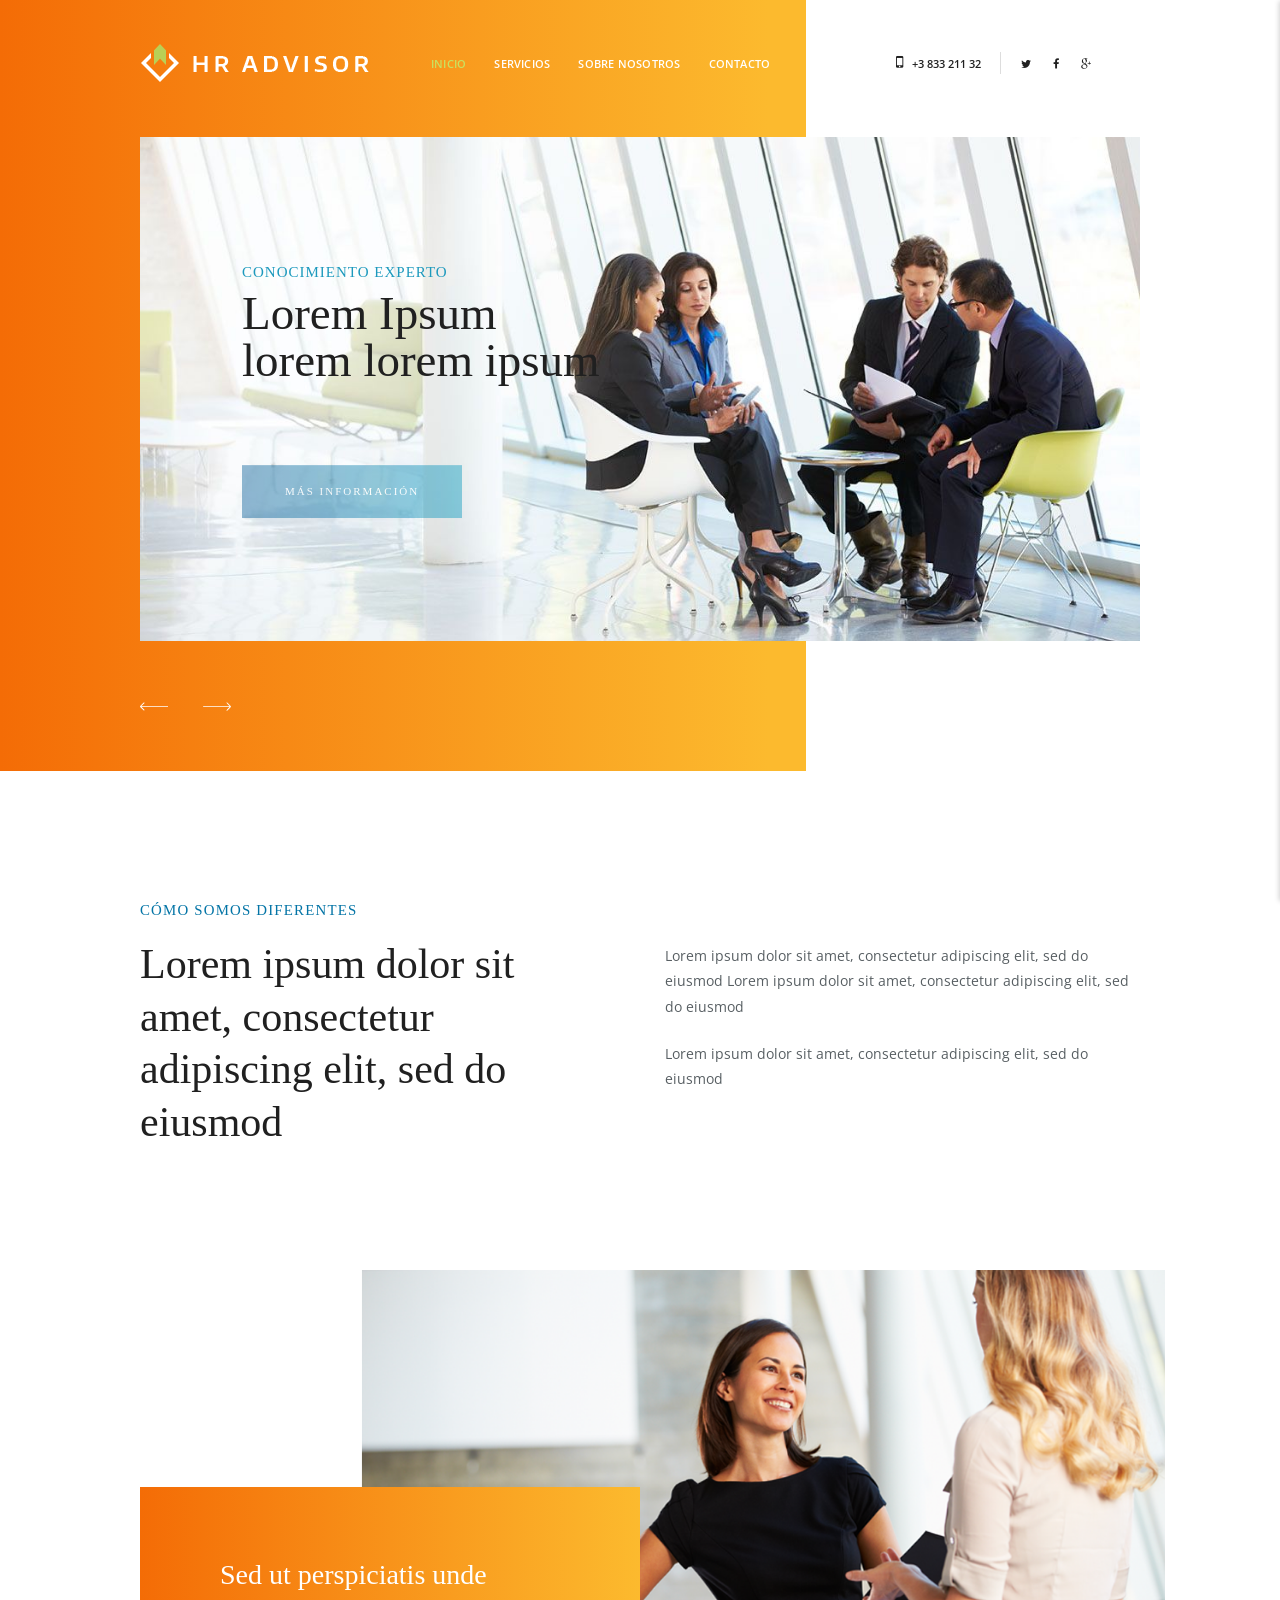
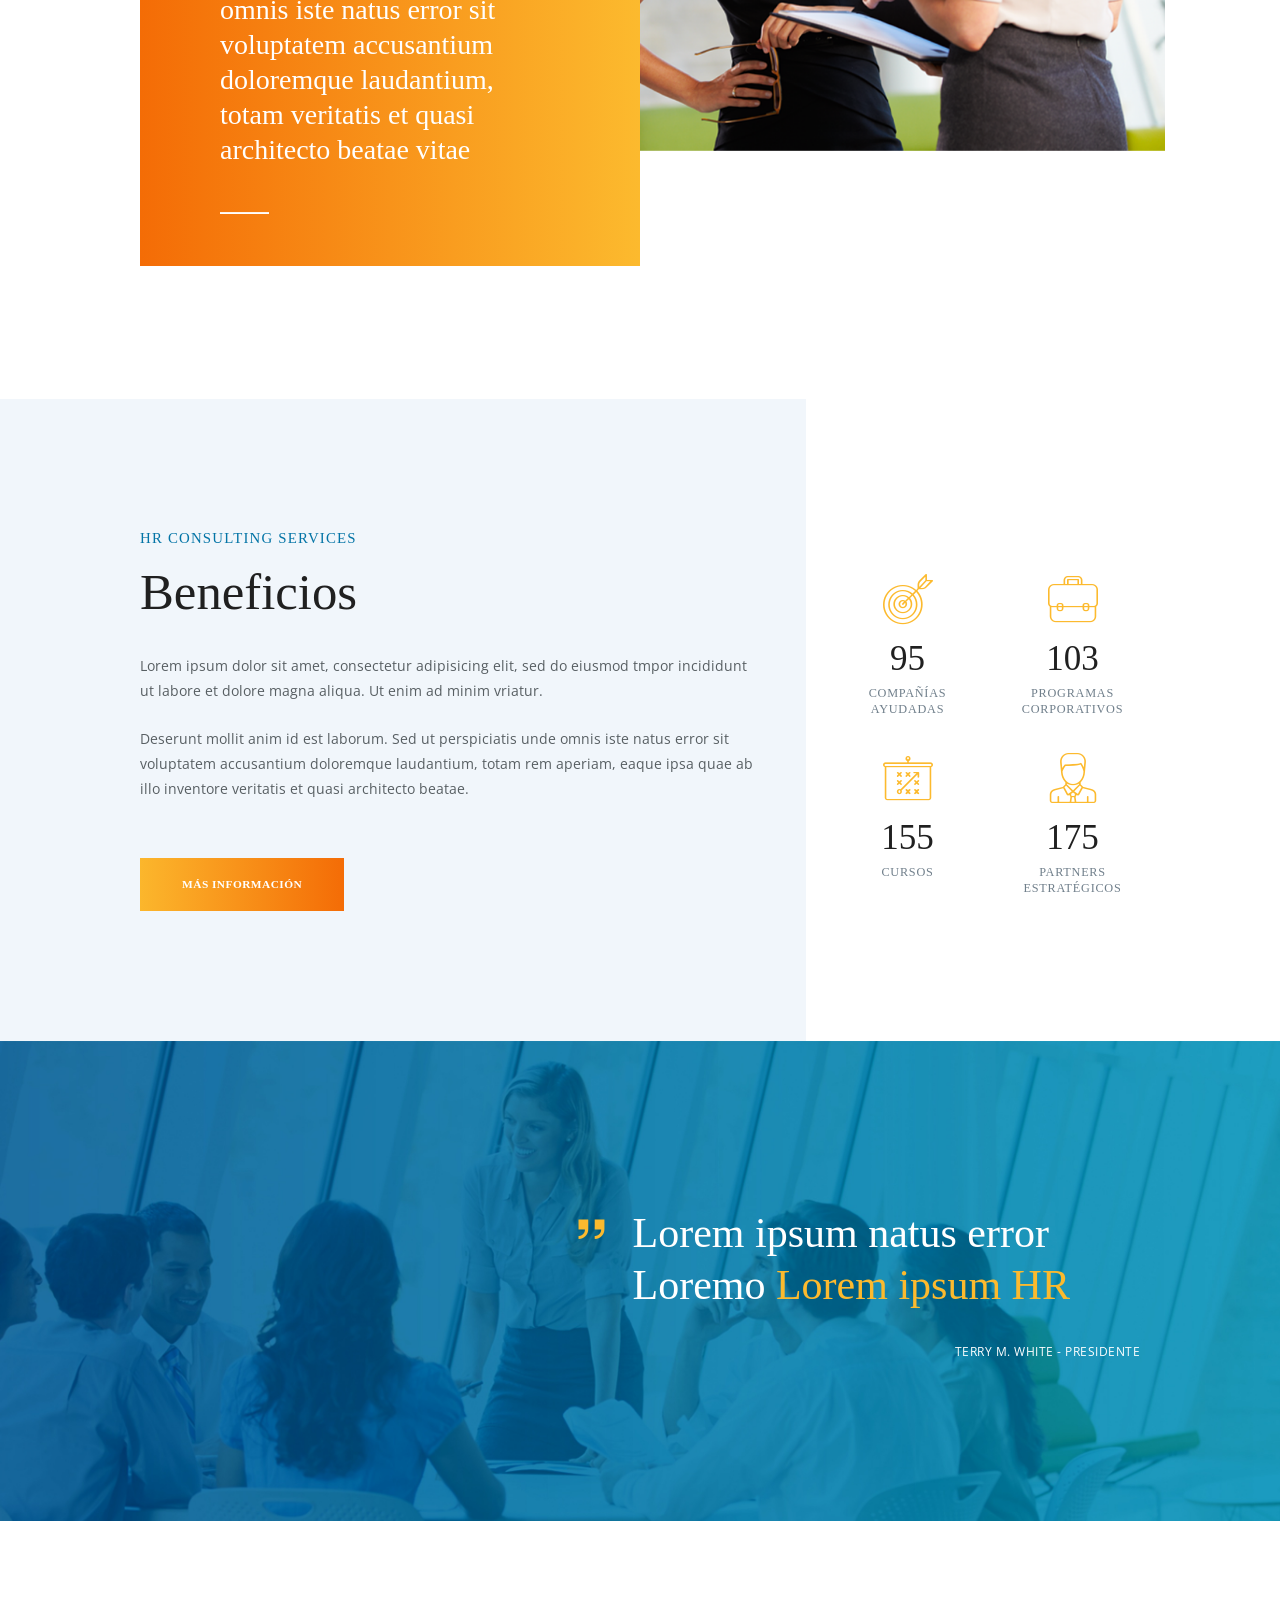
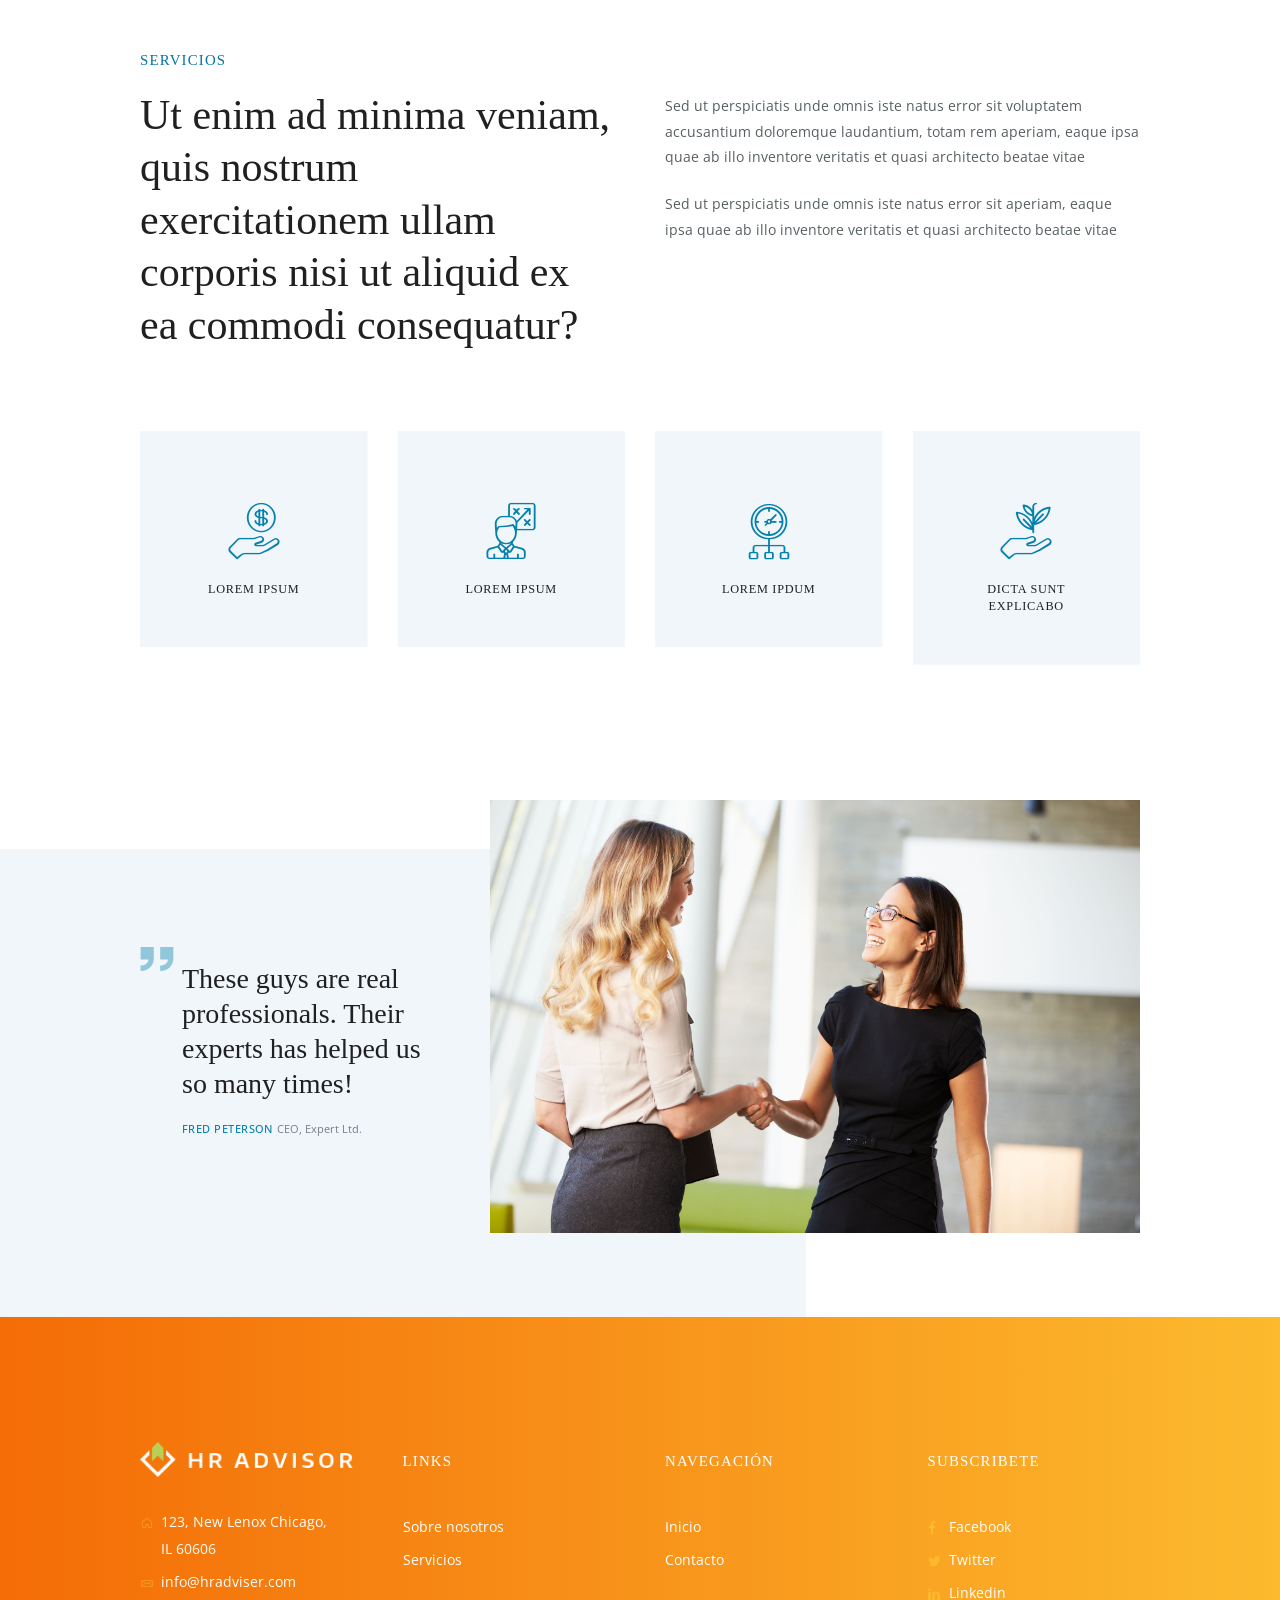
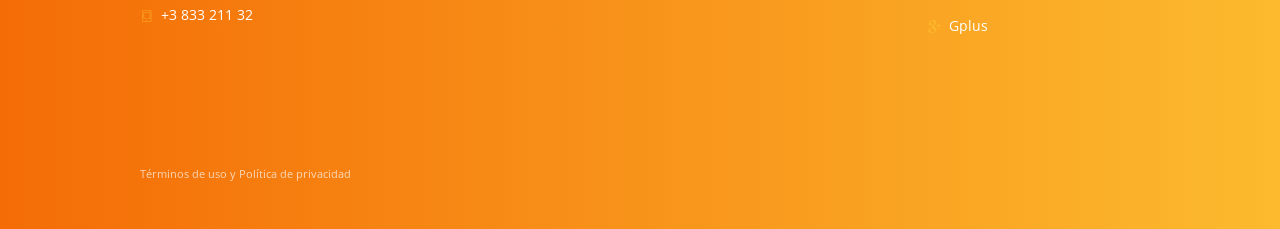
<file: index.html>
<!DOCTYPE html>
<html lang="en-US" class="no-js scheme_default">

<head>
    <title>HR Advisor</title>
    <meta charset="UTF-8">
    <meta name="viewport" content="width=device-width, initial-scale=1, maximum-scale=1">
    <meta name="format-detection" content="telephone=no" />
    <link rel='stylesheet' href='js/vendor/revslider/settings.css' type='text/css' media='all' />
    <link rel='stylesheet' href='js/custom/trx/trx_addons_icons-embedded.css' type='text/css' media='all' />
    <link rel='stylesheet' href='js/vendor/swiper/swiper.min.css' type='text/css' media='all' />
    <link rel='stylesheet' href='js/custom/trx/trx_addons.css' type='text/css' media='all' />
    <link rel='stylesheet' href='js/vendor/js_comp/js_comp_custom.css' type='text/css' media='all' />
    <link rel='stylesheet' href='fonts/Carnas/stylesheet.css' type='text/css' media='all' />
    <link rel='stylesheet'
        href='http://fonts.googleapis.com/css?family=Open+Sans%3A400%2C800italic%2C300%2C300italic%2C400italic%2C600%2C600italic%2C700%2C700italic%2C800&#038;subset=latin%2Clatin-ext&#038;ver=4.7.3'
        type='text/css' media='all' />
    <link rel='stylesheet' href='css/fontello/css/fontello.css' type='text/css' media='all' />
    <link rel='stylesheet' href='css/style.css' type='text/css' media='all' />
    <link rel='stylesheet' href='css/animation.css' type='text/css' media='all' />
    <link rel='stylesheet' href='css/colors.css' type='text/css' media='all' />
    <link rel='stylesheet' href='css/styles.css' type='text/css' media='all' />
    <link rel='stylesheet' href='css/responsive.css' type='text/css' media='all' />
    <link rel='stylesheet' href='css/custom.css' type='text/css' media='all' />
    <link rel='stylesheet' href='js/vendor/js_comp/font-awesome.min.css' type='text/css' media='all' />

    <link rel="icon" href="images/cropped-fav-big-32x32.jpg" sizes="32x32" />
    <link rel="icon" href="images/cropped-fav-big-192x192.jpg" sizes="192x192" />
    <link rel="apple-touch-icon-precomposed" href="images/cropped-fav-big-180x180.jpg" />
    <meta name="msapplication-TileImage" content="images/cropped-fav-big-270x270.jpg" />

</head>

<body
    class="homepg home page body_style_wide scheme_default blog_style_excerpt sidebar_hide expand_content remove_margins header_style_header-2 header_title_off no_layout vc_responsive">
    <div class="body_wrap">
        <div class="page_wrap">
            <header class="top_panel top_panel_style_2 scheme_default">
                <div class="top_panel_fixed_wrap"></div>
                <div class="top_panel_navi scheme_dark">
                    <div class="menu_main_wrap clearfix">
                        <div class="content_wrap">
                            <a class="logo scheme_dark" href="index.html">
                                <img src="images/logo.png" class="logo_main" alt="">
                            </a>
                            <nav class="menu_main_nav_area menu_hover_fade">
                                <div class="menu_main_inner">
                                    <div class="contact_wrap scheme_default ">
                                        <div class="phone_wrap icon-mobile">+3 833 211 32</div>
                                        <div class="socials_wrap">
                                            <span class="social_item">
                                                <a href="#" target="_blank" class="social_icons social_twitter">
                                                    <span class="trx_addons_icon-twitter"></span>
                                                </a>
                                            </span>
                                            <span class="social_item">
                                                <a href="#" target="_blank" class="social_icons social_facebook">
                                                    <span class="trx_addons_icon-facebook"></span>
                                                </a>
                                            </span>
                                            <span class="social_item">
                                                <a href="#" target="_blank" class="social_icons social_gplus">
                                                    <span class="trx_addons_icon-gplus"></span>
                                                </a>
                                            </span>
                                        </div>
                                    </div>
                                    <ul id="menu_main" class="sc_layouts_menu_nav menu_main_nav">
                                        <li
                                            class="menu-item current-menu-ancestor current-menu-parent menu-item-has-children">
                                            <a href="#"><span>Inicio</span></a>
                                        </li>

                                        <li class="menu-item"><a href="services.html"><span>Servicios
                                                </span></a></li>
                                        <li class="menu-item"><a href="about.html"><span>Sobre nosotros</span></a>
                                        </li>
                                        <li class="menu-item"><a href="contacts.html"><span>Contacto</span></a></li>
                                    </ul>
                                </div>
                            </nav>
                            <a class="menu_mobile_button"></a>
                        </div>
                    </div>
                </div>
            </header>
            <div class="menu_mobile_overlay"></div>
            <div class="menu_mobile scheme_">
                <div class="menu_mobile_inner">
                    <a class="menu_mobile_close icon-cancel"></a>
                    <nav class="menu_mobile_nav_area">
                        <ul id="menu_mobile" class="sc_layouts_menu_nav menu_main_nav">

                            <li class="menu-item current-menu-ancestor current-menu-parent menu-item-has-children">
                                <a href="#"><span>Inicio</span></a>
                            </li>

                            <li class="menu-item"><a href="services.html"><span>Servicios
                                    </span></a></li>
                            <li class="menu-item"><a href="about.html"><span>Sobre nosotros</span></a>
                            </li>
                            <li class="menu-item"><a href="contacts.html"><span>Contacto</span></a></li>

                        </ul>
                    </nav>
                    <div class="socials_mobile">
                        <span class="social_item">
                            <a href="#" target="_blank" class="social_icons social_twitter">
                                <span class="trx_addons_icon-twitter"></span>
                            </a>
                        </span>
                        <span class="social_item">
                            <a href="#" target="_blank" class="social_icons social_facebook">
                                <span class="trx_addons_icon-facebook"></span>
                            </a>
                        </span>
                        <span class="social_item">
                            <a href="#" target="_blank" class="social_icons social_gplus">
                                <span class="trx_addons_icon-gplus"></span>
                            </a>
                        </span>
                    </div>
                </div>
            </div>

            <div class="page_content_wrap scheme_default">
                <div class="content_wrap">
                    <div class="content">
                        <article class="post_item_single page hentry">
                            <div class="post_content entry-content">
                                <div data-vc-full-width="true" data-vc-full-width-init="false"
                                    class="vc_row wpb_row vc_row-fluid bg_gradient vc_custom_1467796921857 vc_row-has-fill">
                                    <div class="wpb_column vc_column_container vc_col-sm-12">
                                        <div class="vc_column-inner">
                                            <div class="wpb_wrapper">
                                                <div id="rev_slider_1_1_wrapper"
                                                    class="rev_slider_wrapper fullwidthbanner-container"
                                                    data-source="gallery">
                                                    <div id="rev_slider_1_1" class="rev_slider fullwidthabanner"
                                                        data-version="5.3.1.5">
                                                        <ul>
                                                            <li data-index="rs-1" data-transition="fade"
                                                                data-slotamount="default" data-hideafterloop="0"
                                                                data-hideslideonmobile="off" data-easein="default"
                                                                data-easeout="default" data-masterspeed="300"
                                                                data-thumb="images/1-1-100x50.jpg" data-rotate="0"
                                                                data-saveperformance="off" data-title="Slide"
                                                                data-param1="" data-param2="" data-param3=""
                                                                data-param4="" data-param5="" data-param6=""
                                                                data-param7="" data-param8="" data-param9=""
                                                                data-param10="" data-description="">
                                                                <img src="images/1-1.jpg" alt="" title="1" width="1170"
                                                                    height="593" data-bgposition="center center"
                                                                    data-bgfit="cover" data-bgrepeat="no-repeat"
                                                                    class="rev-slidebg" data-no-retina>
                                                                <div class="tp-caption tp-shape tp-shapewrapper  tp-resizeme"
                                                                    id="slide-1-layer-4"
                                                                    data-x="['left','left','left','left']"
                                                                    data-hoffset="['-10','-10','-10','-10']"
                                                                    data-y="['top','top','top','top']"
                                                                    data-voffset="['-10','-10','-10','-10']"
                                                                    data-width="500" data-height="1000"
                                                                    data-whitespace="nowrap"
                                                                    data-visibility="['off','off','off','on']"
                                                                    data-type="shape" data-responsive_offset="on"
                                                                    data-frames='[{"from":"opacity:0;","speed":300,"to":"o:1;","delay":300,"ease":"Power2.easeInOut"},{"delay":"wait","speed":300,"to":"opacity:0;","ease":"nothing"}]'
                                                                    data-textAlign="['left','left','left','left']"
                                                                    data-paddingtop="[0,0,0,0]"
                                                                    data-paddingright="[0,0,0,0]"
                                                                    data-paddingbottom="[0,0,0,0]"
                                                                    data-paddingleft="[0,0,0,0]"> </div>
                                                                <div class="tp-caption tp-resizeme" id="slide-1-layer-1"
                                                                    data-x="['left','left','left','left']"
                                                                    data-hoffset="['120','40','60','30']"
                                                                    data-y="['top','top','top','top']"
                                                                    data-voffset="['150','150','150','150']"
                                                                    data-width="none" data-height="none"
                                                                    data-whitespace="nowrap" data-type="text"
                                                                    data-responsive_offset="on"
                                                                    data-frames='[{"from":"y:top;","speed":700,"to":"o:1;","delay":1200,"ease":"Power2.easeInOut"},{"delay":"wait","speed":300,"to":"opacity:0;","ease":"nothing"}]'
                                                                    data-textAlign="['left','left','left','left']"
                                                                    data-paddingtop="[0,0,0,0]"
                                                                    data-paddingright="[0,0,0,0]"
                                                                    data-paddingbottom="[0,0,0,0]"
                                                                    data-paddingleft="[0,0,0,0]">Conocimiento Experto
                                                                </div>
                                                                <div class="tp-caption tp-resizeme" id="slide-1-layer-2"
                                                                    data-x="['left','left','left','left']"
                                                                    data-hoffset="['120','40','60','30']"
                                                                    data-y="['top','top','top','top']"
                                                                    data-voffset="['180','180','180','180']"
                                                                    data-width="none" data-height="none"
                                                                    data-whitespace="nowrap" data-type="text"
                                                                    data-responsive_offset="on"
                                                                    data-frames='[{"from":"x:50px;opacity:0;","speed":700,"to":"o:1;","delay":700,"ease":"Power2.easeInOut"},{"delay":"wait","speed":300,"to":"opacity:0;","ease":"nothing"}]'
                                                                    data-textAlign="['left','left','left','left']"
                                                                    data-paddingtop="[0,0,0,0]"
                                                                    data-paddingright="[0,0,0,0]"
                                                                    data-paddingbottom="[0,0,0,0]"
                                                                    data-paddingleft="[0,0,0,0]">Lorem Ipsum
                                                                    <br> lorem lorem ipsum
                                                                </div>
                                                                <div class="tp-caption tp-resizeme" id="slide-1-layer-3"
                                                                    data-x="['left','left','left','left']"
                                                                    data-hoffset="['120','40','60','30']"
                                                                    data-y="['top','top','top','top']"
                                                                    data-voffset="['357','357','357','357']"
                                                                    data-width="none" data-height="none"
                                                                    data-whitespace="nowrap" data-type="text"
                                                                    data-actions='[{"event":"click","action":"simplelink","target":"_self","url":"https:\/\/themeforest.net\/user\/axiomthemes\/portfolio","delay":""}]'
                                                                    data-responsive_offset="on"
                                                                    data-frames='[{"from":"y:50px;opacity:0;","speed":700,"to":"o:1;","delay":1700,"ease":"Power2.easeInOut"},{"delay":"wait","speed":300,"to":"opacity:0;","ease":"nothing"},{"frame":"hover","speed":"300","ease":"Linear.easeNone","to":"o:1;rX:0;rY:0;rZ:0;z:0;","style":"c:rgba(255, 255, 255, 1.00);br:0px 0px 0px 0px;background:linear-gradient(to right,#b9d057 0%,#b9d057 100%);"}]'
                                                                    data-textAlign="['left','left','left','left']"
                                                                    data-paddingtop="[0,0,0,0]"
                                                                    data-paddingright="[50,50,50,50]"
                                                                    data-paddingbottom="[0,0,0,0]"
                                                                    data-paddingleft="[50,50,50,50]">Más información
                                                                </div>
                                                            </li>
                                                            <li data-index="rs-3" data-transition="fade"
                                                                data-slotamount="default" data-hideafterloop="0"
                                                                data-hideslideonmobile="off" data-easein="default"
                                                                data-easeout="default" data-masterspeed="300"
                                                                data-thumb="images/2-100x50.jpg" data-rotate="0"
                                                                data-saveperformance="off" data-title="Slide"
                                                                data-param1="" data-param2="" data-param3=""
                                                                data-param4="" data-param5="" data-param6=""
                                                                data-param7="" data-param8="" data-param9=""
                                                                data-param10="" data-description="">
                                                                <img src="images/2.jpg" alt="" title="2" width="1170"
                                                                    height="593" data-bgposition="center center"
                                                                    data-bgfit="cover" data-bgrepeat="no-repeat"
                                                                    class="rev-slidebg" data-no-retina>
                                                                <div class="tp-caption tp-resizeme" id="slide-3-layer-1"
                                                                    data-x="['left','left','left','left']"
                                                                    data-hoffset="['60','60','60','30']"
                                                                    data-y="['top','top','top','top']"
                                                                    data-voffset="['150','150','150','150']"
                                                                    data-width="none" data-height="none"
                                                                    data-whitespace="nowrap" data-type="text"
                                                                    data-responsive_offset="on"
                                                                    data-frames='[{"from":"y:top;","speed":700,"to":"o:1;","delay":1200,"ease":"Power2.easeInOut"},{"delay":"wait","speed":300,"to":"opacity:0;","ease":"nothing"}]'
                                                                    data-textAlign="['left','left','left','left']"
                                                                    data-paddingtop="[0,0,0,0]"
                                                                    data-paddingright="[0,0,0,0]"
                                                                    data-paddingbottom="[0,0,0,0]"
                                                                    data-paddingleft="[0,0,0,0]">Tu estrategia</div>
                                                                <div class="tp-caption tp-resizeme" id="slide-3-layer-2"
                                                                    data-x="['left','left','left','left']"
                                                                    data-hoffset="['60','60','60','30']"
                                                                    data-y="['top','top','top','top']"
                                                                    data-voffset="['180','180','180','180']"
                                                                    data-width="none" data-height="none"
                                                                    data-whitespace="nowrap" data-type="text"
                                                                    data-responsive_offset="on"
                                                                    data-frames='[{"from":"x:50px;opacity:0;","speed":700,"to":"o:1;","delay":700,"ease":"Power2.easeInOut"},{"delay":"wait","speed":300,"to":"opacity:0;","ease":"nothing"}]'
                                                                    data-textAlign="['left','left','left','left']"
                                                                    data-paddingtop="[0,0,0,0]"
                                                                    data-paddingright="[0,0,0,0]"
                                                                    data-paddingbottom="[0,0,0,0]"
                                                                    data-paddingleft="[0,0,0,0]">Lorem Ipsum
                                                                    <br> Lorem Ipsum lorem
                                                                </div>
                                                                <div class="tp-caption tp-resizeme" id="slide-3-layer-3"
                                                                    data-x="['left','left','left','left']"
                                                                    data-hoffset="['60','60','60','30']"
                                                                    data-y="['top','top','top','top']"
                                                                    data-voffset="['357','357','357','357']"
                                                                    data-width="none" data-height="none"
                                                                    data-whitespace="nowrap" data-type="text"
                                                                    data-actions='[{"event":"click","action":"simplelink","target":"_self","url":"https:\/\/themeforest.net\/user\/axiomthemes\/portfolio","delay":""}]'
                                                                    data-responsive_offset="on"
                                                                    data-frames='[{"from":"y:50px;opacity:0;","speed":700,"to":"o:1;","delay":1700,"ease":"Power2.easeInOut"},{"delay":"wait","speed":300,"to":"opacity:0;","ease":"nothing"},{"frame":"hover","speed":"300","ease":"Linear.easeNone","to":"o:1;rX:0;rY:0;rZ:0;z:0;","style":"c:rgba(255, 255, 255, 1.00);br:0px 0px 0px 0px;background:linear-gradient(to right,#b9d057 0%,#b9d057 100%);"}]'
                                                                    data-textAlign="['left','left','left','left']"
                                                                    data-paddingtop="[0,0,0,0]"
                                                                    data-paddingright="[50,50,50,50]"
                                                                    data-paddingbottom="[0,0,0,0]"
                                                                    data-paddingleft="[50,50,50,50]">Más información
                                                                </div>
                                                            </li>
                                                        </ul>
                                                    </div>
                                                </div>
                                            </div>
                                        </div>
                                    </div>
                                </div>
                                <div class="vc_row-full-width vc_clearfix"></div>
                                <div class="vc_row wpb_row vc_row-fluid fullwidth_1">
                                    <div class="wpb_column vc_column_container vc_col-sm-12">
                                        <div class="vc_column-inner ">
                                            <div class="wpb_wrapper">
                                                <div class="vc_empty_space empty_6-8">
                                                    <span class="vc_empty_space_inner"></span>
                                                </div>
                                            </div>
                                        </div>
                                    </div>
                                </div>
                                <div class="vc_row wpb_row vc_row-fluid fullwidth_1">
                                    <div class="wpb_column vc_column_container vc_col-sm-6">
                                        <div class="vc_column-inner ">
                                            <div class="wpb_wrapper">
                                                <div class="wpb_text_column wpb_content_element ">
                                                    <div class="wpb_wrapper">
                                                        <h5 class="cblue">Cómo somos diferentes</h5>
                                                        <h2>Lorem ipsum dolor sit amet, consectetur adipiscing elit, sed
                                                            do eiusmod </h2>

                                                    </div>
                                                </div>
                                            </div>
                                        </div>
                                    </div>
                                    <div class="wpb_column vc_column_container vc_col-sm-6">
                                        <div class="vc_column-inner ">
                                            <div class="wpb_wrapper">
                                                <div class="vc_empty_space empty_3 hide_on_mobile">
                                                    <span class="vc_empty_space_inner"></span>
                                                </div>
                                                <div class="wpb_text_column wpb_content_element ">
                                                    <div class="wpb_wrapper">
                                                        <p>Lorem ipsum dolor sit amet, consectetur adipiscing elit, sed
                                                            do eiusmod Lorem ipsum dolor sit amet, consectetur
                                                            adipiscing elit, sed
                                                            do eiusmod </p>
                                                        <p>Lorem ipsum dolor sit amet, consectetur adipiscing elit, sed
                                                            do eiusmod </p>
                                                    </div>
                                                </div>
                                            </div>
                                        </div>
                                    </div>
                                </div>
                                <div class="vc_row wpb_row vc_row-fluid fullwidth_1">
                                    <div class="wpb_column vc_column_container vc_col-sm-12">
                                        <div class="vc_column-inner ">
                                            <div class="wpb_wrapper">
                                                <div class="vc_empty_space empty_6">
                                                    <span class="vc_empty_space_inner"></span>
                                                </div>
                                            </div>
                                        </div>
                                    </div>
                                </div>
                                <div
                                    class="vc_row wpb_row vc_row-fluid bg_position_center vc_custom_1474376739611 vc_row-has-fill fullwidth_1 scheme_dark">
                                    <div class="wpb_column vc_column_container vc_col-sm-12">
                                        <div class="vc_column-inner ">
                                            <div class="wpb_wrapper">
                                                <div class="vc_empty_space empty_8 hide_on_mobile hide_on_tablet">
                                                    <span class="vc_empty_space_inner"></span>
                                                </div>
                                                <div class="vc_empty_space empty_5 hide_on_mobile">
                                                    <span class="vc_empty_space_inner"></span>
                                                </div>
                                                <div id="sc_content_1211812500"
                                                    class="sc_content sc_content_default sc_float_left sc_align_left bg_gradient sc_content_width_1_2 sc_padding_small">
                                                    <div class="sc_content_container">
                                                        <div class="vc_empty_space empty_3">
                                                            <span class="vc_empty_space_inner"></span>
                                                        </div>
                                                        <div class="wpb_text_column wpb_content_element ">
                                                            <div class="wpb_wrapper">
                                                                <h3>Sed ut perspiciatis unde omnis iste natus error sit
                                                                    voluptatem accusantium doloremque laudantium, totam
                                                                    veritatis et quasi architecto beatae vitae</h3>
                                                            </div>
                                                        </div>
                                                        <div
                                                            class="sc_icons sc_icons_default sc_icons_size_small sc_align_left">
                                                            <div class="sc_icons_item">
                                                                <div
                                                                    class="sc_icons_icon sc_icons_icon_type_fontawesome icon-line">
                                                                    <span
                                                                        class="sc_icons_icon_type_fontawesome icon-line"></span>
                                                                </div>
                                                            </div>
                                                        </div>
                                                    </div>
                                                </div>
                                            </div>
                                        </div>
                                    </div>
                                </div>
                                <div class="vc_row wpb_row vc_row-fluid fullwidth_1">
                                    <div class="wpb_column vc_column_container vc_col-sm-12">
                                        <div class="vc_column-inner ">
                                            <div class="wpb_wrapper">
                                                <div class="vc_empty_space empty_7">
                                                    <span class="vc_empty_space_inner"></span>
                                                </div>
                                            </div>
                                        </div>
                                    </div>
                                </div>
                                <div data-vc-full-width="true" data-vc-full-width-init="false"
                                    class="vc_row wpb_row vc_row-fluid vc_custom_1474881211962 vc_row-has-fill">
                                    <div class="wpb_column vc_column_container vc_col-sm-8">
                                        <div class="vc_column-inner ">
                                            <div class="wpb_wrapper">
                                                <div class="vc_empty_space empty_6-8">
                                                    <span class="vc_empty_space_inner"></span>
                                                </div>

                                                <div
                                                    class="wpb_text_column wpb_content_element vc_custom_1468846762392">
                                                    <div class="wpb_wrapper">
                                                        <h5 class="cblue">HR CONSULTING SERVICES</h5>
                                                        <h1>Beneficios</h1>
                                                        <p>
                                                            Lorem ipsum dolor sit amet, consectetur adipisicing elit,
                                                            sed do eiusmod tmpor incididunt ut labore et dolore
                                                            magna aliqua. Ut enim ad minim vriatur.
                                                        </p>
                                                        <p>
                                                            Deserunt mollit anim id est laborum. Sed ut perspiciatis
                                                            unde omnis iste natus error sit voluptatem accusantium
                                                            doloremque laudantium, totam rem aperiam, eaque ipsa quae ab
                                                            illo inventore veritatis et quasi architecto beatae.
                                                        </p>
                                                    </div>
                                                </div>
                                                <div class="vc_empty_space empty_4">
                                                    <span class="vc_empty_space_inner"></span>
                                                </div>
                                                <div class="sc_item_button sc_button_wrap">
                                                    <a href="about.html"
                                                        class="sc_button sc_button_default sc_button_size_large sc_button_icon_left">
                                                        <span class="sc_button_text">
                                                            <span class="sc_button_title">Más información</span>
                                                        </span>
                                                    </a>
                                                </div>
                                                <div class="vc_empty_space empty_8-8">
                                                    <span class="vc_empty_space_inner"></span>
                                                </div>
                                            </div>
                                        </div>
                                    </div>
                                    <div class="wpb_column vc_column_container vc_col-sm-4">
                                        <div class="vc_column-inner ">
                                            <div class="wpb_wrapper">
                                                <div class="vc_empty_space empty_9-7 hide_on_mobile">
                                                    <span class="vc_empty_space_inner"></span>
                                                </div>
                                                <div id="sc_skills_807" class="sc_skills sc_skills_counter"
                                                    data-type="counter">
                                                    <div
                                                        class="sc_skills_columns sc_item_columns trx_addons_columns_wrap columns_padding_bottom">
                                                        <div class="sc_skills_column trx_addons_column-1_2">
                                                            <div class="sc_skills_item_wrap">
                                                                <div class="sc_skills_item">
                                                                    <div class="sc_skills_icon icon-target"></div>
                                                                    <div class="sc_skills_total" data-start="0"
                                                                        data-stop="1273" data-step="5" data-max="536"
                                                                        data-speed="37" data-duration="9420" data-ed="">
                                                                        0</div>
                                                                </div>
                                                                <div class="sc_skills_item_title">Compañías ayudadas
                                                                </div>
                                                            </div>
                                                        </div>
                                                        <div class="sc_skills_column trx_addons_column-1_2">
                                                            <div class="sc_skills_item_wrap">
                                                                <div class="sc_skills_item">
                                                                    <div class="sc_skills_icon icon-briefcase"></div>
                                                                    <div class="sc_skills_total" data-start="0"
                                                                        data-stop="103" data-step="5" data-max="536"
                                                                        data-speed="20" data-duration="412" data-ed="">0
                                                                    </div>
                                                                </div>
                                                                <div class="sc_skills_item_title">Programas <br />
                                                                    corporativos</div>
                                                            </div>
                                                        </div>
                                                        <div class="sc_skills_column trx_addons_column-1_2">
                                                            <div class="sc_skills_item_wrap">
                                                                <div class="sc_skills_item">
                                                                    <div class="sc_skills_icon icon-tactics-1"></div>
                                                                    <div class="sc_skills_total" data-start="0"
                                                                        data-stop="663" data-step="5" data-max="536"
                                                                        data-speed="22" data-duration="2917" data-ed="">
                                                                        0</div>
                                                                </div>
                                                                <div class="sc_skills_item_title">Cursos </div>
                                                            </div>
                                                        </div>
                                                        <div class="sc_skills_column trx_addons_column-1_2">
                                                            <div class="sc_skills_item_wrap">
                                                                <div class="sc_skills_item">
                                                                    <div class="sc_skills_icon icon-avatar"></div>
                                                                    <div class="sc_skills_total" data-start="0"
                                                                        data-stop="245" data-step="5" data-max="536"
                                                                        data-speed="19" data-duration="931" data-ed="">0
                                                                    </div>
                                                                </div>
                                                                <div class="sc_skills_item_title">Partners estratégicos
                                                                </div>
                                                            </div>
                                                        </div>
                                                    </div>
                                                </div>
                                                <div class="vc_empty_space empty_8">
                                                    <span class="vc_empty_space_inner"></span>
                                                </div>
                                            </div>
                                        </div>
                                    </div>
                                </div>
                                <div class="vc_row-full-width vc_clearfix"></div>
                                <div data-vc-full-width="true" data-vc-full-width-init="false"
                                    class="vc_row wpb_row vc_row-fluid bg_position_center vc_custom_1474881086363 vc_row-has-fill fullwidth_1 scheme_dark">
                                    <div class="wpb_column vc_column_container vc_col-sm-12">
                                        <div class="vc_column-inner ">
                                            <div class="wpb_wrapper">
                                                <div class="vc_empty_space empty_9-3">
                                                    <span class="vc_empty_space_inner"></span>
                                                </div>
                                                <div class="vc_row wpb_row vc_inner vc_row-fluid">
                                                    <div class="wpb_column vc_column_container vc_col-sm-5">
                                                        <div class="vc_column-inner ">
                                                            <div class="wpb_wrapper"></div>
                                                        </div>
                                                    </div>
                                                    <div class="wpb_column vc_column_container vc_col-sm-7">
                                                        <div class="vc_column-inner ">
                                                            <div class="wpb_wrapper">
                                                                <div class="sc_blockquote sc_blockquote_default">
                                                                    <h2 class="sc_blockquote_content">Lorem ipsum natus
                                                                        error
                                                                        <br>Loremo
                                                                        <span class="trx_addons_hovered">Lorem ipsum
                                                                            HR</span>
                                                                    </h2>
                                                                    <div class="sc_blockquote_title">Terry M. White -
                                                                        Presidente</div>
                                                                </div>
                                                            </div>
                                                        </div>
                                                    </div>
                                                </div>
                                                <div class="vc_empty_space empty_11-2">
                                                    <span class="vc_empty_space_inner"></span>
                                                </div>
                                            </div>
                                        </div>
                                    </div>
                                </div>
                                <div class="vc_row-full-width vc_clearfix"></div>
                                <div class="vc_row wpb_row vc_row-fluid fullwidth_1">
                                    <div class="wpb_column vc_column_container vc_col-sm-12">
                                        <div class="vc_column-inner ">
                                            <div class="wpb_wrapper">
                                                <div class="vc_empty_space empty_6-8">
                                                    <span class="vc_empty_space_inner"></span>
                                                </div>
                                            </div>
                                        </div>
                                    </div>
                                </div>
                                <div class="vc_row wpb_row vc_row-fluid fullwidth_1">
                                    <div class="wpb_column vc_column_container vc_col-sm-6">
                                        <div class="vc_column-inner ">
                                            <div class="wpb_wrapper">
                                                <div class="wpb_text_column wpb_content_element ">
                                                    <div class="wpb_wrapper">
                                                        <h5 class="cblue">SERVICIOS</h5>
                                                        <h2>Ut enim ad minima veniam, quis nostrum exercitationem ullam
                                                            corporis nisi ut aliquid ex ea commodi
                                                            consequatur? </h2>
                                                    </div>
                                                </div>
                                            </div>
                                        </div>
                                    </div>
                                    <div class="wpb_column vc_column_container vc_col-sm-6">
                                        <div class="vc_column-inner ">
                                            <div class="wpb_wrapper">
                                                <div class="vc_empty_space empty_3 hide_on_mobile">
                                                    <span class="vc_empty_space_inner"></span>
                                                </div>

                                                <div class="wpb_text_column wpb_content_element ">
                                                    <div class="wpb_wrapper">
                                                        <p>Sed ut perspiciatis unde omnis iste natus error sit
                                                            voluptatem accusantium doloremque laudantium, totam rem
                                                            aperiam, eaque ipsa quae ab illo inventore veritatis et
                                                            quasi architecto beatae vitae</p>
                                                        <p>
                                                            Sed ut perspiciatis unde omnis iste natus error sit
                                                            aperiam, eaque ipsa quae ab illo inventore veritatis et
                                                            quasi architecto beatae vitae
                                                        </p>


                                                    </div>
                                                </div>
                                            </div>
                                        </div>
                                    </div>
                                </div>
                                <div class="vc_row wpb_row vc_row-fluid fullwidth_1">
                                    <div class="wpb_column vc_column_container vc_col-sm-12">
                                        <div class="vc_column-inner ">
                                            <div class="wpb_wrapper">
                                                <div class="vc_empty_space empty_3">
                                                    <span class="vc_empty_space_inner"></span>
                                                </div>
                                                <div class="sc_services sc_services_default" data-slides-per-view="4"
                                                    data-slides-min-width="150">
                                                    <div
                                                        class="sc_services_columns sc_item_columns trx_addons_columns_wrap columns_padding_bottom">
                                                        <div class="trx_addons_column-1_4">
                                                            <div class="sc_services_item">
                                                                <div class="sc_services_item_info">
                                                                    <div class="sc_services_item_header">
                                                                        <div
                                                                            class="sc_services_item_icon trx_addons_icon-money">
                                                                        </div>
                                                                        <h5 class="sc_services_item_title">
                                                                            <a href="single-service.html">Lorem
                                                                                Ipsum</a>
                                                                        </h5>
                                                                    </div>
                                                                </div>
                                                            </div>
                                                        </div>
                                                        <div class="trx_addons_column-1_4">
                                                            <div class="sc_services_item">
                                                                <div class="sc_services_item_info">
                                                                    <div class="sc_services_item_header">
                                                                        <div
                                                                            class="sc_services_item_icon trx_addons_icon-tactics">
                                                                        </div>
                                                                        <h5 class="sc_services_item_title">
                                                                            <a href="single-service.html">Lorem
                                                                                Ipsum</a>
                                                                        </h5>
                                                                    </div>
                                                                </div>
                                                            </div>
                                                        </div>
                                                        <div class="trx_addons_column-1_4">
                                                            <div class="sc_services_item">
                                                                <div class="sc_services_item_info">
                                                                    <div class="sc_services_item_header">
                                                                        <div
                                                                            class="sc_services_item_icon trx_addons_icon-distribution">
                                                                        </div>
                                                                        <h5 class="sc_services_item_title">
                                                                            <a href="single-service.html">Lorem
                                                                                Ipdum</a>
                                                                        </h5>
                                                                    </div>
                                                                </div>
                                                            </div>
                                                        </div>
                                                        <div class="trx_addons_column-1_4">
                                                            <div class="sc_services_item">
                                                                <div class="sc_services_item_info">
                                                                    <div class="sc_services_item_header">
                                                                        <div
                                                                            class="sc_services_item_icon trx_addons_icon-gardening">
                                                                        </div>
                                                                        <h5 class="sc_services_item_title">
                                                                            <a href="single-service.html">dicta sunt
                                                                                explicabo</a>
                                                                        </h5>
                                                                    </div>
                                                                </div>
                                                            </div>
                                                        </div>
                                                    </div>
                                                </div>
                                                <div class="vc_empty_space empty_11">
                                                    <span class="vc_empty_space_inner"></span>
                                                </div>
                                            </div>
                                        </div>
                                    </div>
                                </div>
                                <div data-vc-full-width="true" data-vc-full-width-init="false"
                                    class="vc_row wpb_row vc_row-fluid vc_custom_1467641241328 vc_row-has-fill">
                                    <div class="wpb_column vc_column_container vc_col-sm-4">
                                        <div class="vc_column-inner ">
                                            <div class="wpb_wrapper">
                                                <div class="vc_empty_space empty_4-5">
                                                    <span class="vc_empty_space_inner"></span>
                                                </div>
                                                <div class="sc_testimonials sc_testimonials_default swiper-slider-container slider_swiper slider_no_controls"
                                                    data-slides-min-width="150">
                                                    <div
                                                        class="sc_testimonials_slider sc_item_slider slides swiper-wrapper">
                                                        <div class="swiper-slide">
                                                            <div class="sc_testimonials_item">
                                                                <div class="sc_testimonials_item_content">
                                                                    <p>These guys are real professionals. Their experts
                                                                        has helped us so many times!</p>
                                                                </div>
                                                                <div class="sc_testimonials_item_author">
                                                                    <div class="sc_testimonials_item_author_data">
                                                                        <h4 class="sc_testimonials_item_author_title">
                                                                            Fred Peterson</h4>
                                                                        <div
                                                                            class="sc_testimonials_item_author_subtitle">
                                                                            CEO, Expert Ltd.</div>
                                                                    </div>
                                                                </div>
                                                            </div>
                                                        </div>
                                                        <div class="swiper-slide">
                                                            <div class="sc_testimonials_item">
                                                                <div class="sc_testimonials_item_content">
                                                                    <p>HR Advisor responded quickly to questions and
                                                                        were a pleasure to work with.</p>
                                                                </div>
                                                                <div class="sc_testimonials_item_author">
                                                                    <div class="sc_testimonials_item_author_data">
                                                                        <h4 class="sc_testimonials_item_author_title">
                                                                            Janice F. Williams</h4>
                                                                        <div
                                                                            class="sc_testimonials_item_author_subtitle">
                                                                            Manager, Work LAB</div>
                                                                    </div>
                                                                </div>
                                                            </div>
                                                        </div>
                                                        <div class="swiper-slide">
                                                            <div class="sc_testimonials_item">
                                                                <div class="sc_testimonials_item_content">
                                                                    <p>Thank you for picking the most professional
                                                                        employees for our big company!</p>
                                                                </div>
                                                                <div class="sc_testimonials_item_author">
                                                                    <div class="sc_testimonials_item_author_data">
                                                                        <h4 class="sc_testimonials_item_author_title">
                                                                            Pat Spencer</h4>
                                                                        <div
                                                                            class="sc_testimonials_item_author_subtitle">
                                                                            Manager, Music Co.</div>
                                                                    </div>
                                                                </div>
                                                            </div>
                                                        </div>
                                                    </div>
                                                </div>
                                                <div class="vc_empty_space empty_4 hide_on_mobile">
                                                    <span class="vc_empty_space_inner"></span>
                                                </div>
                                                <div class="vc_empty_space empty_6 hide_on_tablet">
                                                    <span class="vc_empty_space_inner"></span>
                                                </div>
                                            </div>
                                        </div>
                                    </div>
                                    <div class="wpb_column vc_column_container vc_col-sm-8 vc_hidden-xs">
                                        <div class="vc_column-inner ">
                                            <div class="wpb_wrapper">
                                                <div
                                                    class="wpb_single_image wpb_content_element vc_align_left vc_custom_1468592892644">

                                                    <figure class="wpb_wrapper vc_figure">
                                                        <div class="vc_single_image-wrapper vc_box_border_grey">
                                                            <img src="images/image-2.jpg"
                                                                class="vc_single_image-img attachment-full" alt="" />
                                                        </div>
                                                    </figure>
                                                </div>
                                                <div class="vc_empty_space empty_6 hide_on_mobile">
                                                    <span class="vc_empty_space_inner"></span>
                                                </div>
                                            </div>
                                        </div>
                                    </div>
                                </div>
                                <div class="vc_row-full-width vc_clearfix"></div>
                            </div>
                        </article>
                    </div>
                </div>
            </div>

            <footer class="site_footer_wrap">
                <div class="footer_wrap widget_area scheme_dark">
                    <div class="footer_wrap_inner widget_area_inner">
                        <div class="content_wrap">
                            <div class="columns_wrap">
                                <aside class="column-1_4 widget widget_text">
                                    <div class="textwidget">
                                        <img src="images/logo.png" alt="HR Advisor">
                                        <ul class="trx_addons_list  icons">
                                            <li class="icon-home-alt">123, New Lenox Chicago,
                                                <br /> IL 60606
                                            </li>
                                            <li class="icon-white"><a href="/cdn-cgi/l/email-protection"
                                                    class="__cf_email__"
                                                    data-cfemail="1e777078715e766c7f7a68776d7b6c307d7173">[email&#160;protected]</a>
                                            </li>
                                            <li class="icon-tablet">+3 833 211 32</li>
                                        </ul>
                                    </div>
                                </aside>
                                <aside class="column-1_4 widget widget_nav_menu">
                                    <h5 class="widget_title">Links</h5>
                                    <div class="menu-footer-links-container">
                                        <ul id="menu-footer-links" class="menu">
                                            <li class="menu-item"><a href="about.html">Sobre nosotros</a></li>
                                            <li class="menu-item"><a href="services.html">Servicios</a></li>

                                        </ul>
                                    </div>
                                </aside>
                                <aside class="column-1_4 widget widget_nav_menu">
                                    <h5 class="widget_title">Navegación</h5>
                                    <div class="menu-footer-navigate-container">
                                        <ul id="menu-footer-navigate" class="menu">
                                            <li class="menu-item current-menu-item"><a href="index.html">Inicio</a></li>
                                            <li class="menu-item"><a href="contacts.html">Contacto</a></li>
                                        </ul>
                                    </div>
                                </aside>
                                <aside class="column-1_4 widget widget_text">
                                    <h5 class="widget_title">Subscribete</h5>
                                    <div class="textwidget">
                                        <ul class="trx_addons_list  icons">
                                            <li class="icon-facebook"><a href="#">Facebook</a></li>
                                            <li class="icon-twitter"><a href="#">Twitter</a></li>
                                            <li class="icon-linkedin"><a href="#">Linkedin</a></li>
                                            <li class="icon-gplus"><a href="#">Gplus</a></li>
                                        </ul>
                                    </div>
                                </aside>
                            </div>
                        </div>
                    </div>
                </div>
                <div class="copyright_wrap scheme_dark">
                    <div class="copyright_wrap_inner">
                        <div class="content_wrap">
                            <div class="copyright_text">
                                <div class="columns_wrap">
                                    <div class="column-1_2">
                                        <a href="#">Términos de uso</a> y

                                        <a href="#">Política de privacidad</a>
                                    </div>
                                </div>
                            </div>
                        </div>
                    </div>
                </div>
            </footer>
        </div>
    </div>

    <script data-cfasync="false" src="/cdn-cgi/scripts/5c5dd728/cloudflare-static/email-decode.min.js"></script>
    <script type='text/javascript' src='js/vendor/jQuery/jquery.js'></script>
    <script type='text/javascript' src='js/vendor/jQuery/jquery-migrate.min.js'></script>
    <script type='text/javascript' src='js/custom/custom.js'></script>
    <script type='text/javascript' src='js/vendor/revslider/jquery.themepunch.tools.min.js'></script>
    <script type='text/javascript' src='js/vendor/revslider/jquery.themepunch.revolution.min.js'></script>
    <script type='text/javascript' src='js/vendor/revslider/extensions/revolution.extension.slideanims.min.js'></script>
    <script type='text/javascript' src='js/vendor/revslider/extensions/revolution.extension.actions.min.js'></script>
    <script type='text/javascript'
        src='js/vendor/revslider/extensions/revolution.extension.layeranimation.min.js'></script>
    <script type='text/javascript' src='js/vendor/revslider/extensions/revolution.extension.navigation.min.js'></script>
    <script type='text/javascript' src='js/vendor/swiper/swiper.jquery.min.js'></script>
    <script type='text/javascript' src='js/custom/trx/trx_addons.js'></script>
    <script type='text/javascript' src='js/custom/scripts.js'></script>
    <script type='text/javascript' src='js/custom/embed.min.js'></script>
    <script type='text/javascript' src='js/vendor/js_comp/js_comp.min.js'></script>
    <a href="#" class="trx_addons_scroll_to_top trx_addons_icon-up" title="Scroll to top"></a>
</body>

</html>
</file>
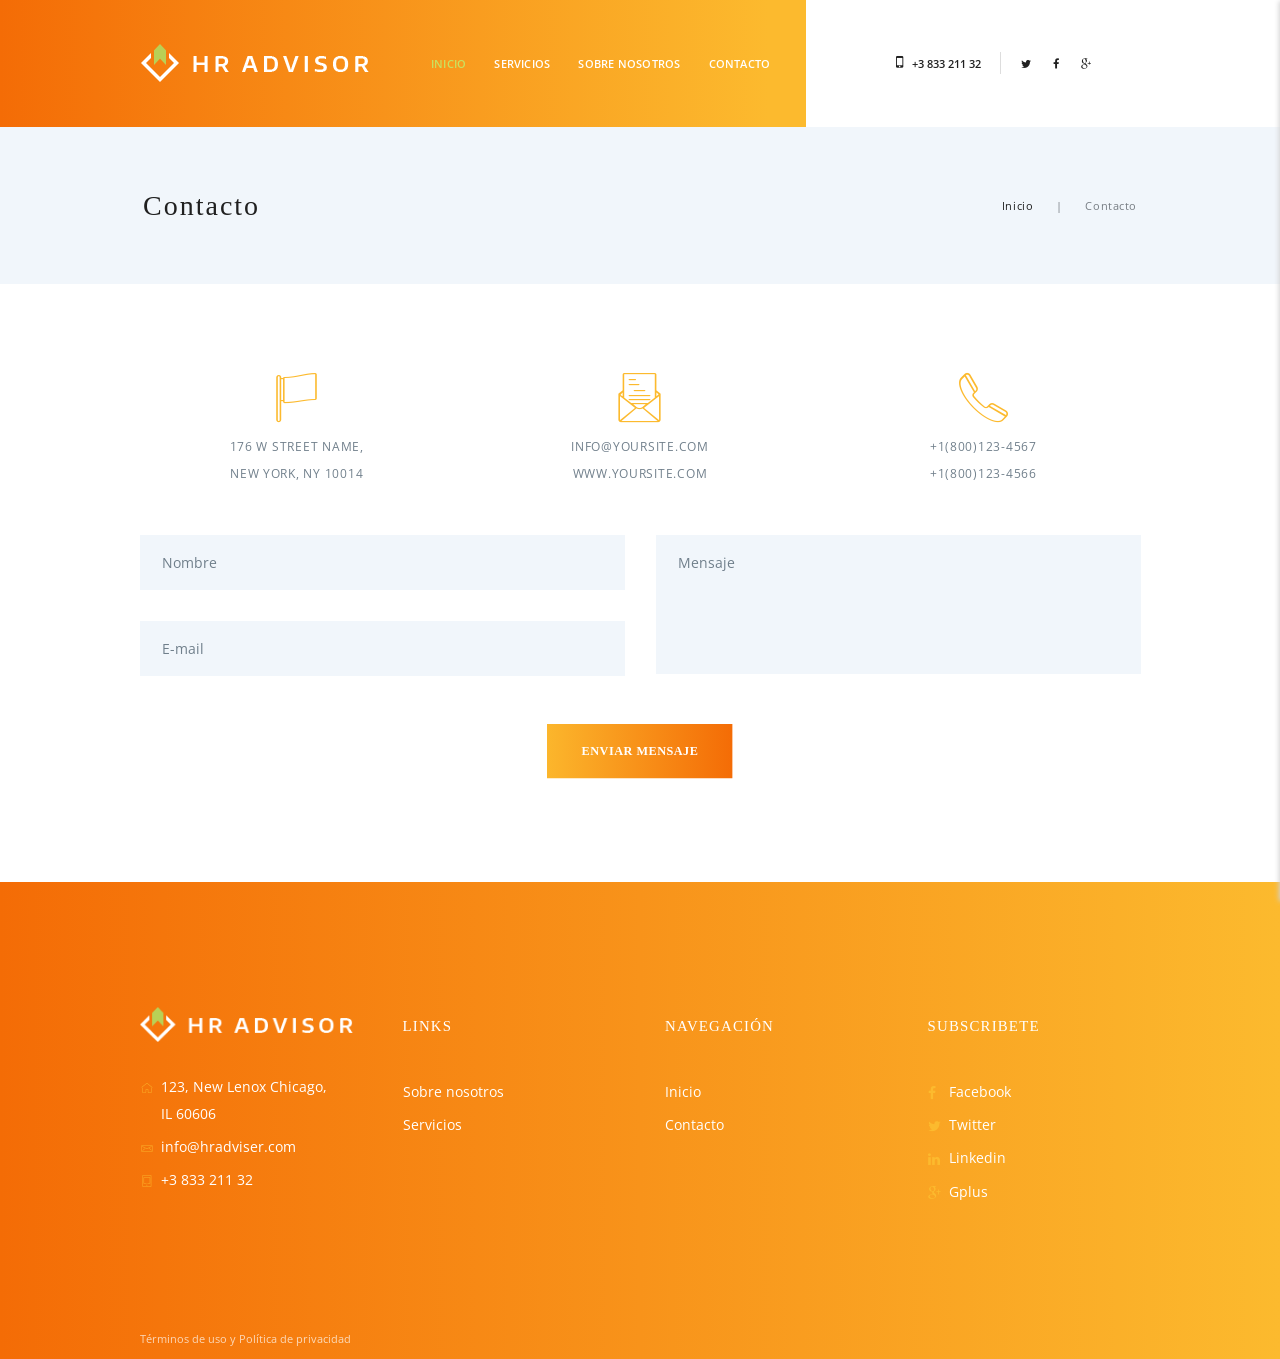
<file: contacts.html>
<!DOCTYPE html>
<html lang="en-US" class="no-js scheme_default">

<head>
    <title>Contacts &#8211; HR Advisor</title>
    <meta charset="UTF-8">
    <meta name="viewport" content="width=device-width, initial-scale=1, maximum-scale=1">
    <meta name="format-detection" content="telephone=no" />
    <link rel='stylesheet' href='js/custom/trx/trx_addons_icons-embedded.css' type='text/css' media='all' />
    <link rel='stylesheet' href='js/custom/trx/trx_addons.css' type='text/css' media='all' />
    <link rel='stylesheet' href='js/vendor/js_comp/js_comp_custom.css' type='text/css' media='all' />
    <link rel='stylesheet' href='fonts/Carnas/stylesheet.css' type='text/css' media='all' />
    <link rel='stylesheet'
        href='http://fonts.googleapis.com/css?family=Open+Sans%3A400%2C800italic%2C300%2C300italic%2C400italic%2C600%2C600italic%2C700%2C700italic%2C800&#038;subset=latin%2Clatin-ext&#038;ver=4.7.3'
        type='text/css' media='all' />
    <link rel='stylesheet' href='css/fontello/css/fontello.css' type='text/css' media='all' />
    <link rel='stylesheet' href='css/style.css' type='text/css' media='all' />
    <link rel='stylesheet' href='css/animation.css' type='text/css' media='all' />
    <link rel='stylesheet' href='css/colors.css' type='text/css' media='all' />
    <link rel='stylesheet' href='css/styles.css' type='text/css' media='all' />
    <link rel='stylesheet' href='css/responsive.css' type='text/css' media='all' />
    <link rel='stylesheet' href='css/custom.css' type='text/css' media='all' />

    <link rel="icon" href="images/cropped-fav-big-32x32.jpg" sizes="32x32" />
    <link rel="icon" href="images/cropped-fav-big-192x192.jpg" sizes="192x192" />
    <link rel="apple-touch-icon-precomposed" href="images/cropped-fav-big-180x180.jpg" />
    <meta name="msapplication-TileImage" content="images/cropped-fav-big-270x270.jpg" />

</head>

<body
    class="page contpg body_style_wide scheme_default blog_mode_page sidebar_hide remove_margins header_style_header-2 header_title_on no_layout vc_responsive">

    <div class="body_wrap">

        <div class="page_wrap">

            <header class="top_panel top_panel_style_2 scheme_default">
                <div class="top_panel_fixed_wrap"></div>
                <div class="top_panel_navi scheme_dark">
                    <div class="menu_main_wrap clearfix">
                        <div class="content_wrap">
                            <a class="logo scheme_dark" href="index.html">
                                <img src="images/logo.png" class="logo_main" alt="">
                            </a>
                            <nav class="menu_main_nav_area menu_hover_fade">
                                <div class="menu_main_inner">
                                    <div class="contact_wrap scheme_default ">
                                        <div class="phone_wrap icon-mobile">+3 833 211 32</div>
                                        <div class="socials_wrap">
                                            <span class="social_item">
                                                <a href="#" target="_blank" class="social_icons social_twitter">
                                                    <span class="trx_addons_icon-twitter"></span>
                                                </a>
                                            </span>
                                            <span class="social_item">
                                                <a href="#" target="_blank" class="social_icons social_facebook">
                                                    <span class="trx_addons_icon-facebook"></span>
                                                </a>
                                            </span>
                                            <span class="social_item">
                                                <a href="#" target="_blank" class="social_icons social_gplus">
                                                    <span class="trx_addons_icon-gplus"></span>
                                                </a>
                                            </span>
                                        </div>
                                    </div>
                                    <ul id="menu_main" class="sc_layouts_menu_nav menu_main_nav">

                                        <li
                                            class="menu-item current-menu-ancestor current-menu-parent menu-item-has-children">
                                            <a href="#"><span>Inicio</span></a>
                                        </li>

                                        <li class="menu-item"><a href="services.html"><span>Servicios
                                                </span></a></li>
                                        <li class="menu-item"><a href="about.html"><span>Sobre nosotros</span></a>
                                        </li>
                                        <li class="menu-item"><a href="contacts.html"><span>Contacto</span></a></li>
                                    </ul>
                                </div>
                            </nav>
                            <a class="menu_mobile_button"></a>
                        </div>
                    </div>
                </div>
                <div class="top_panel_title_wrap">
                    <div class="content_wrap">
                        <div class="top_panel_title">
                            <div class="page_title">
                                <h3 class="page_caption">Contacto</h3>
                            </div>
                            <div class="breadcrumbs">
                                <a class="breadcrumbs_item home" href="index.html">Inicio</a>
                                <span class="breadcrumbs_delimiter"></span>
                                <span class="breadcrumbs_item current">Contacto</span>
                            </div>
                        </div>
                    </div>
                </div>
            </header>
            <div class="menu_mobile_overlay"></div>
            <div class="menu_mobile scheme_">
                <div class="menu_mobile_inner">
                    <a class="menu_mobile_close icon-cancel"></a>
                    <nav class="menu_mobile_nav_area">
                        <ul id="menu_mobile" class="sc_layouts_menu_nav menu_main_nav">
                            <li class="menu-item current-menu-ancestor current-menu-parent menu-item-has-children">
                                <a href="#"><span>Inicio</span></a>
                            </li>

                            <li class="menu-item"><a href="services.html"><span>Servicios
                                    </span></a></li>
                            <li class="menu-item"><a href="about.html"><span>Sobre nosotros</span></a>
                            </li>
                            <li class="menu-item"><a href="contacts.html"><span>Contacto</span></a></li>
                        </ul>
                    </nav>
                    <div class="socials_mobile">
                        <span class="social_item">
                            <a href="#" target="_blank" class="social_icons social_twitter">
                                <span class="trx_addons_icon-twitter"></span>
                            </a>
                        </span>
                        <span class="social_item">
                            <a href="#" target="_blank" class="social_icons social_facebook">
                                <span class="trx_addons_icon-facebook"></span>
                            </a>
                        </span>
                        <span class="social_item">
                            <a href="#" target="_blank" class="social_icons social_gplus">
                                <span class="trx_addons_icon-gplus"></span>
                            </a>
                        </span>
                    </div>
                </div>
            </div>
            <div class="page_content_wrap scheme_default">
                <div class="content_wrap">
                    <div class="content">
                        <article class="post_item_single page hentry">
                            <div class="post_content entry-content">
                                <div class="vc_row-full-width vc_clearfix"></div>
                                <div class="vc_row wpb_row vc_row-fluid fullwidth_1">
                                    <div class="wpb_column vc_column_container vc_col-sm-12">
                                        <div class="vc_column-inner ">
                                            <div class="wpb_wrapper">
                                                <div class="vc_empty_space empty_5-7">
                                                    <span class="vc_empty_space_inner"></span>
                                                </div>
                                                <div class="sc_form sc_form_modern">
                                                    <form class="sc_form_form" method="post"
                                                        action="includes/sendmail.php">
                                                        <div class="sc_form_info">
                                                            <div class="trx_addons_columns_wrap columns_padding_bottom">
                                                                <div class="trx_addons_column-1_3">
                                                                    <div
                                                                        class="sc_form_info_item sc_form_info_item_address">
                                                                        <span class="sc_form_info_icon"></span>
                                                                        <span class="sc_form_info_data">
                                                                            <span>176 W street name,
                                                                                <br />New York, NY 10014</span>
                                                                        </span>
                                                                    </div>
                                                                </div>
                                                                <div class="trx_addons_column-1_3">
                                                                    <div
                                                                        class="sc_form_info_item sc_form_info_item_email">
                                                                        <span class="sc_form_info_icon"></span>
                                                                        <span class="sc_form_info_data">
                                                                            <a
                                                                                href="/cdn-cgi/l/email-protection#ec85828a83ac9583999e9f859889c28f8381ca8098d78e9eccc3ca8b98d7cacfdddcd79b9b9bc29583999e9f859889c28f8381">
                                                                                <span class="__cf_email__"
                                                                                    data-cfemail="076e696168477e687275746e73622964686a">[email&#160;protected]</span>
                                                                                <br>www.yoursite.com
                                                                            </a>
                                                                        </span>
                                                                    </div>
                                                                </div>
                                                                <div class="trx_addons_column-1_3">
                                                                    <div
                                                                        class="sc_form_info_item sc_form_info_item_phone">
                                                                        <span class="sc_form_info_icon"></span>
                                                                        <span class="sc_form_info_data">
                                                                            <span>+1(800)123-4567
                                                                                <br /> +1(800)123-4566</span>
                                                                        </span>
                                                                    </div>
                                                                </div>
                                                            </div>
                                                        </div>
                                                        <div class="sc_form_fields">
                                                            <div class="trx_addons_columns_wrap">
                                                                <div class="sc_form_details trx_addons_column-1_2">
                                                                    <label
                                                                        class="sc_form_field sc_form_field_name required">
                                                                        <span class="sc_form_field_wrap">
                                                                            <input type="text" name="name"
                                                                                aria-required="true"
                                                                                placeholder="Nombre">
                                                                        </span>
                                                                    </label>
                                                                    <label
                                                                        class="sc_form_field sc_form_field_email required">
                                                                        <span class="sc_form_field_wrap">
                                                                            <input type="text" name="email"
                                                                                aria-required="true"
                                                                                placeholder="E-mail">
                                                                        </span>
                                                                    </label>
                                                                </div>
                                                                <div class="sc_form_message trx_addons_column-1_2">
                                                                    <label
                                                                        class="sc_form_field sc_form_field_message required">
                                                                        <span class="sc_form_field_wrap">
                                                                            <textarea name="message"
                                                                                aria-required="true"
                                                                                placeholder="Mensaje"></textarea>
                                                                        </span>
                                                                    </label>
                                                                </div>
                                                            </div>
                                                            <div class="sc_form_field sc_form_field_button">
                                                                <button>Enviar mensaje</button>
                                                            </div>
                                                            <div class="trx_addons_message_box sc_form_result"></div>
                                                        </div>
                                                    </form>
                                                </div>
                                                <div class="vc_empty_space empty_6">
                                                    <span class="vc_empty_space_inner"></span>
                                                </div>
                                            </div>
                                        </div>
                                    </div>
                                </div>
                            </div>
                        </article>
                    </div>
                </div>
            </div>
            <footer class="site_footer_wrap">
                <div class="footer_wrap widget_area scheme_dark">
                    <div class="footer_wrap_inner widget_area_inner">
                        <div class="content_wrap">
                            <div class="columns_wrap">
                                <aside class="column-1_4 widget widget_text">
                                    <div class="textwidget">
                                        <img src="images/logo.png" alt="HR Advisor">
                                        <ul class="trx_addons_list  icons">
                                            <li class="icon-home-alt">123, New Lenox Chicago,
                                                <br /> IL 60606
                                            </li>
                                            <li class="icon-white"><a href="/cdn-cgi/l/email-protection"
                                                    class="__cf_email__"
                                                    data-cfemail="1e777078715e766c7f7a68776d7b6c307d7173">[email&#160;protected]</a>
                                            </li>
                                            <li class="icon-tablet">+3 833 211 32</li>
                                        </ul>
                                    </div>
                                </aside>
                                <aside class="column-1_4 widget widget_nav_menu">
                                    <h5 class="widget_title">Links</h5>
                                    <div class="menu-footer-links-container">
                                        <ul id="menu-footer-links" class="menu">
                                            <li class="menu-item"><a href="about.html">Sobre nosotros</a></li>
                                            <li class="menu-item"><a href="services.html">Servicios</a></li>

                                        </ul>
                                    </div>
                                </aside>
                                <aside class="column-1_4 widget widget_nav_menu">
                                    <h5 class="widget_title">Navegación</h5>
                                    <div class="menu-footer-navigate-container">
                                        <ul id="menu-footer-navigate" class="menu">
                                            <li class="menu-item current-menu-item"><a href="index.html">Inicio</a></li>
                                            <li class="menu-item"><a href="contacts.html">Contacto</a></li>
                                        </ul>
                                    </div>
                                </aside>
                                <aside class="column-1_4 widget widget_text">
                                    <h5 class="widget_title">Subscribete</h5>
                                    <div class="textwidget">
                                        <ul class="trx_addons_list  icons">
                                            <li class="icon-facebook"><a href="#">Facebook</a></li>
                                            <li class="icon-twitter"><a href="#">Twitter</a></li>
                                            <li class="icon-linkedin"><a href="#">Linkedin</a></li>
                                            <li class="icon-gplus"><a href="#">Gplus</a></li>
                                        </ul>
                                    </div>
                                </aside>
                            </div>
                        </div>
                    </div>
                </div>
                <div class="copyright_wrap scheme_dark">
                    <div class="copyright_wrap_inner">
                        <div class="content_wrap">
                            <div class="copyright_text">
                                <div class="columns_wrap">
                                    <div class="column-1_2">
                                        <a href="#">Términos de uso</a> y

                                        <a href="#">Política de privacidad</a>
                                    </div>
                                </div>
                            </div>
                        </div>
                    </div>
                </div>



            </footer>

        </div>
    </div>

    <script data-cfasync="false" src="/cdn-cgi/scripts/5c5dd728/cloudflare-static/email-decode.min.js"></script>
    <script type='text/javascript' src='js/vendor/jQuery/jquery.js'></script>
    <script type='text/javascript' src='js/vendor/jQuery/jquery-migrate.min.js'></script>
    <script type='text/javascript' src='js/custom/custom.js'></script>
    <script type='text/javascript' src='js/custom/trx/trx_addons.js'></script>
    <script type='text/javascript' src='js/custom/scripts.js'></script>
    <script type='text/javascript' src='js/custom/embed.min.js'></script>
    <script type='text/javascript' src='js/vendor/js_comp/js_comp.min.js'></script>
    <script type='text/javascript'
        src='http://maps.google.com/maps/api/js?key=AIzaSyD2-LD0jQTHC2bthfrrrdlOzQiQUoGIS6o'></script>

    <a href="#" class="trx_addons_scroll_to_top trx_addons_icon-up" title="Scroll to top"></a>

</body>

</html>
</file>
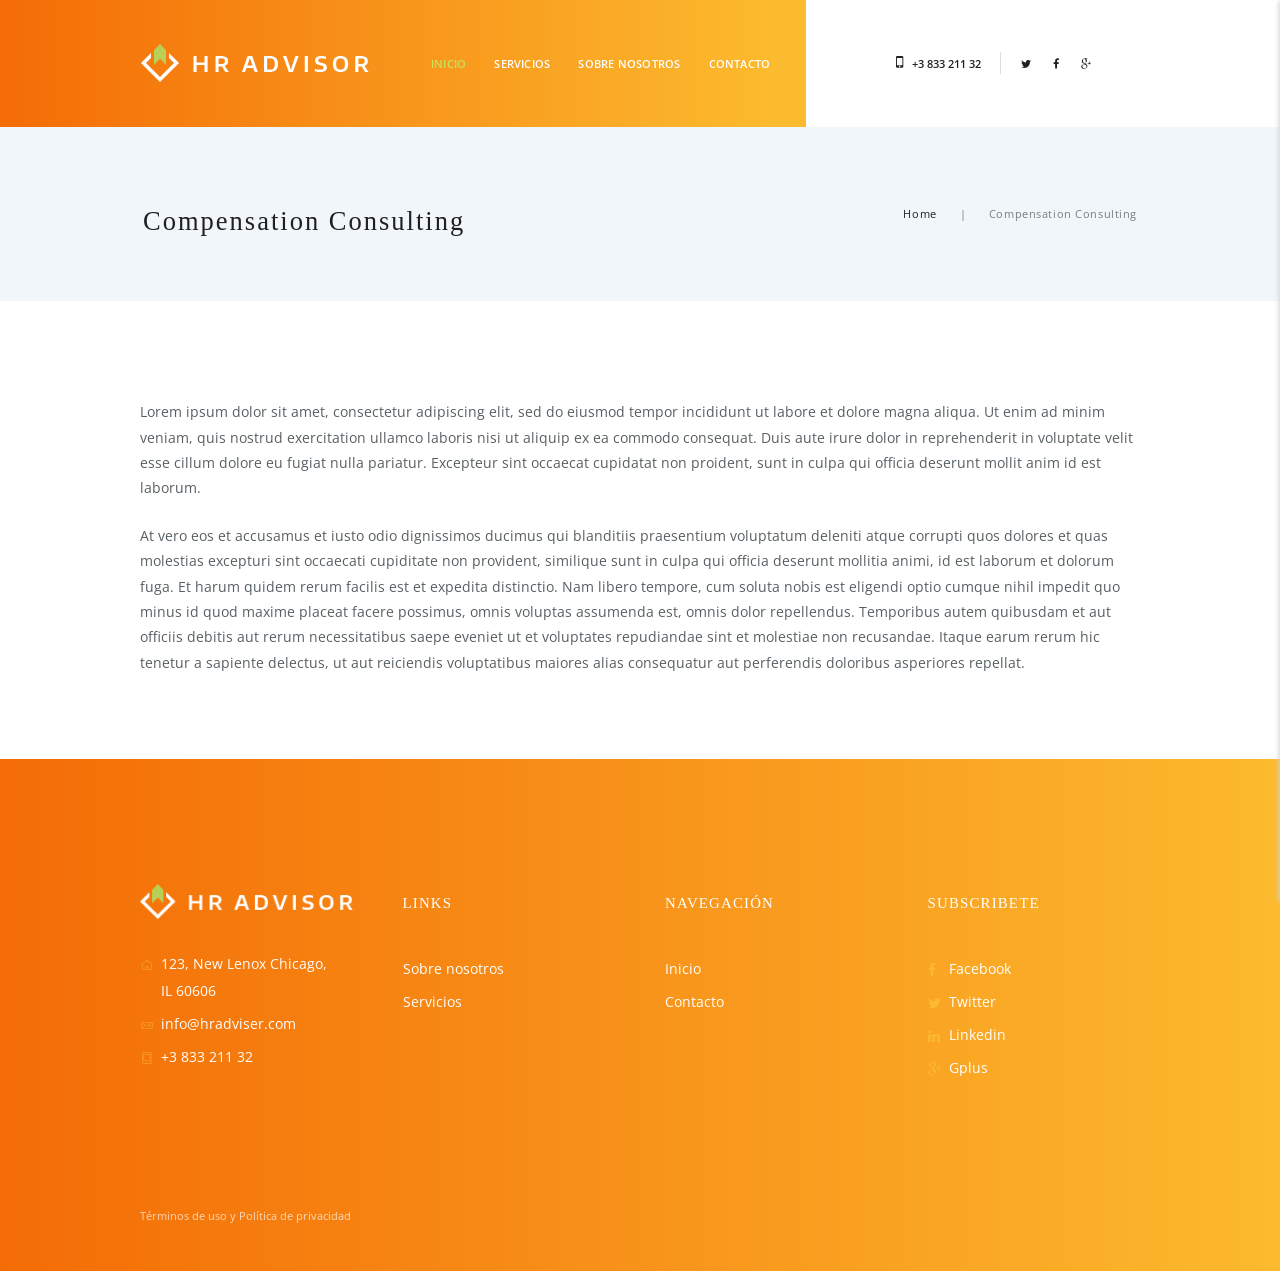
<file: single-service.html>
<!DOCTYPE html>
<html lang="en-US" class="no-js scheme_default">

<head>
    <title>Compensation Consulting &#8211; HR Advisor</title>
    <meta charset="UTF-8">
    <meta name="viewport" content="width=device-width, initial-scale=1, maximum-scale=1">
    <meta name="format-detection" content="telephone=no" />
    <link rel='stylesheet' href='js/custom/trx/trx_addons_icons-embedded.css' type='text/css' media='all' />
    <link rel='stylesheet' href='js/custom/trx/trx_addons.css' type='text/css' media='all' />
    <link rel='stylesheet' href='fonts/Carnas/stylesheet.css' type='text/css' media='all' />
    <link rel='stylesheet'
        href='http://fonts.googleapis.com/css?family=Open+Sans%3A400%2C800italic%2C300%2C300italic%2C400italic%2C600%2C600italic%2C700%2C700italic%2C800&#038;subset=latin%2Clatin-ext&#038;ver=4.7.3'
        type='text/css' media='all' />
    <link rel='stylesheet' href='css/fontello/css/fontello.css' type='text/css' media='all' />
    <link rel='stylesheet' href='css/style.css' type='text/css' media='all' />
    <link rel='stylesheet' href='css/animation.css' type='text/css' media='all' />
    <link rel='stylesheet' href='css/colors.css' type='text/css' media='all' />
    <link rel='stylesheet' href='css/styles.css' type='text/css' media='all' />
    <link rel='stylesheet' href='css/responsive.css' type='text/css' media='all' />
    <link rel='stylesheet' href='css/custom.css' type='text/css' media='all' />

    <link rel="icon" href="images/cropped-fav-big-32x32.jpg" sizes="32x32" />
    <link rel="icon" href="images/cropped-fav-big-192x192.jpg" sizes="192x192" />
    <link rel="apple-touch-icon-precomposed" href="images/cropped-fav-big-180x180.jpg" />
    <meta name="msapplication-TileImage" content="images/cropped-fav-big-270x270.jpg" />
</head>

<body
    class="single body_style_wide scheme_default blog_mode_post sidebar_hide header_style_header-2 header_position_ header_title_on menu_style_ no_layout wpb-js-composer vc_responsive">
    <div class="body_wrap">
        <div class="page_wrap">
            <header class="top_panel top_panel_style_2 scheme_default">
                <div class="top_panel_fixed_wrap"></div>
                <div class="top_panel_navi scheme_dark">
                    <div class="menu_main_wrap clearfix">
                        <div class="content_wrap">
                            <a class="logo scheme_dark" href="index.html">
                                <img src="images/logo.png" class="logo_main" alt="">
                            </a>
                            <nav class="menu_main_nav_area menu_hover_fade">
                                <div class="menu_main_inner">
                                    <div class="contact_wrap scheme_default ">
                                        <div class="phone_wrap icon-mobile">+3 833 211 32</div>

                                        <div class="socials_wrap">
                                            <span class="social_item">
                                                <a href="#" target="_blank" class="social_icons social_twitter">
                                                    <span class="trx_addons_icon-twitter"></span>
                                                </a>
                                            </span>
                                            <span class="social_item">
                                                <a href="#" target="_blank" class="social_icons social_facebook">
                                                    <span class="trx_addons_icon-facebook"></span>
                                                </a>
                                            </span>
                                            <span class="social_item">
                                                <a href="#" target="_blank" class="social_icons social_gplus">
                                                    <span class="trx_addons_icon-gplus"></span>
                                                </a>
                                            </span>
                                        </div>
                                    </div>
                                    <ul id="menu_main" class="sc_layouts_menu_nav menu_main_nav">
                                        <li
                                            class="menu-item current-menu-ancestor current-menu-parent menu-item-has-children">
                                            <a href="#"><span>Inicio</span></a>
                                        </li>

                                        <li class="menu-item"><a href="services.html"><span>Servicios
                                                </span></a></li>
                                        <li class="menu-item"><a href="about.html"><span>Sobre nosotros</span></a>
                                        </li>
                                        <li class="menu-item"><a href="contacts.html"><span>Contacto</span></a></li>

                                    </ul>
                                </div>
                            </nav>
                            <a class="menu_mobile_button"></a>
                        </div>
                    </div>
                </div>
                <div class="top_panel_title_wrap">
                    <div class="content_wrap">
                        <div class="top_panel_title">
                            <div class="page_title">
                                <div class="post_meta"></div>
                                <h3 class="page_caption">Compensation Consulting</h3>
                            </div>
                            <div class="breadcrumbs">
                                <a class="breadcrumbs_item home" href="index.html">Home</a>
                                <span class="breadcrumbs_delimiter"></span>
                                <span class="breadcrumbs_item current">Compensation Consulting</span>
                            </div>
                        </div>
                    </div>
                </div>
            </header>
            <div class="menu_mobile_overlay"></div>
            <div class="menu_mobile scheme_">
                <div class="menu_mobile_inner">
                    <a class="menu_mobile_close icon-cancel"></a>
                    <nav class="menu_mobile_nav_area">
                        <ul id="menu_mobile" class="sc_layouts_menu_nav menu_main_nav">
                            <li class="menu-item current-menu-ancestor current-menu-parent menu-item-has-children">
                                <a href="#"><span>Inicio</span></a>
                            </li>

                            <li class="menu-item"><a href="services.html"><span>Servicios
                                    </span></a></li>
                            <li class="menu-item"><a href="about.html"><span>Sobre nosotros</span></a>
                            </li>
                            <li class="menu-item"><a href="contacts.html"><span>Contacto</span></a></li>
                        </ul>
                    </nav>
                    <div class="socials_mobile">
                        <span class="social_item">
                            <a href="#" target="_blank" class="social_icons social_twitter">
                                <span class="trx_addons_icon-twitter"></span>
                            </a>
                        </span>
                        <span class="social_item">
                            <a href="#" target="_blank" class="social_icons social_facebook">
                                <span class="trx_addons_icon-facebook"></span>
                            </a>
                        </span>
                        <span class="social_item">
                            <a href="#" target="_blank" class="social_icons social_gplus">
                                <span class="trx_addons_icon-gplus"></span>
                            </a>
                        </span>
                    </div>
                </div>
            </div>

            <div class="page_content_wrap scheme_default">
                <div class="content_wrap">
                    <div class="content">
                        <article class="services_item_page cpt_services type-cpt_services hentry">
                            <div class="services_item_content entry-content">
                                <p>
                                    Lorem ipsum dolor sit amet, consectetur adipiscing elit, sed do eiusmod tempor
                                    incididunt ut labore et dolore magna aliqua.
                                    Ut enim ad minim veniam, quis nostrud exercitation ullamco laboris nisi ut aliquip
                                    ex ea commodo consequat.
                                    Duis aute irure dolor in reprehenderit in voluptate velit esse cillum dolore eu
                                    fugiat nulla pariatur.
                                    Excepteur sint occaecat cupidatat non proident, sunt in culpa qui officia deserunt
                                    mollit anim id est laborum.
                                </p>
                                <p>
                                    At vero eos et accusamus et iusto odio dignissimos ducimus qui blanditiis
                                    praesentium voluptatum deleniti atque
                                    corrupti quos dolores et quas molestias excepturi sint occaecati cupiditate non
                                    provident,
                                    similique sunt in culpa qui officia deserunt mollitia animi, id est laborum et
                                    dolorum fuga.
                                    Et harum quidem rerum facilis est et expedita distinctio. Nam libero tempore, cum
                                    soluta nobis est eligendi
                                    optio cumque nihil impedit quo minus id quod maxime placeat facere possimus, omnis
                                    voluptas assumenda est,
                                    omnis dolor repellendus. Temporibus autem quibusdam et aut officiis debitis aut
                                    rerum necessitatibus saepe
                                    eveniet ut et voluptates repudiandae sint et molestiae non recusandae. Itaque earum
                                    rerum hic tenetur a sapiente delectus,
                                    ut aut reiciendis voluptatibus maiores alias consequatur aut perferendis doloribus
                                    asperiores repellat.
                                </p>
                            </div>
                        </article>
                    </div>
                </div>
            </div>
            <footer class="site_footer_wrap">
                <div class="footer_wrap widget_area scheme_dark">
                    <div class="footer_wrap_inner widget_area_inner">
                        <div class="content_wrap">
                            <div class="columns_wrap">
                                <aside class="column-1_4 widget widget_text">
                                    <div class="textwidget">
                                        <img src="images/logo.png" alt="HR Advisor">
                                        <ul class="trx_addons_list  icons">
                                            <li class="icon-home-alt">123, New Lenox Chicago,
                                                <br /> IL 60606
                                            </li>
                                            <li class="icon-white"><a href="/cdn-cgi/l/email-protection"
                                                    class="__cf_email__"
                                                    data-cfemail="1e777078715e766c7f7a68776d7b6c307d7173">[email&#160;protected]</a>
                                            </li>
                                            <li class="icon-tablet">+3 833 211 32</li>
                                        </ul>
                                    </div>
                                </aside>
                                <aside class="column-1_4 widget widget_nav_menu">
                                    <h5 class="widget_title">Links</h5>
                                    <div class="menu-footer-links-container">
                                        <ul id="menu-footer-links" class="menu">
                                            <li class="menu-item"><a href="about.html">Sobre nosotros</a></li>
                                            <li class="menu-item"><a href="services.html">Servicios</a></li>

                                        </ul>
                                    </div>
                                </aside>
                                <aside class="column-1_4 widget widget_nav_menu">
                                    <h5 class="widget_title">Navegación</h5>
                                    <div class="menu-footer-navigate-container">
                                        <ul id="menu-footer-navigate" class="menu">
                                            <li class="menu-item current-menu-item"><a href="index.html">Inicio</a></li>
                                            <li class="menu-item"><a href="contacts.html">Contacto</a></li>
                                        </ul>
                                    </div>
                                </aside>
                                <aside class="column-1_4 widget widget_text">
                                    <h5 class="widget_title">Subscribete</h5>
                                    <div class="textwidget">
                                        <ul class="trx_addons_list  icons">
                                            <li class="icon-facebook"><a href="#">Facebook</a></li>
                                            <li class="icon-twitter"><a href="#">Twitter</a></li>
                                            <li class="icon-linkedin"><a href="#">Linkedin</a></li>
                                            <li class="icon-gplus"><a href="#">Gplus</a></li>
                                        </ul>
                                    </div>
                                </aside>
                            </div>
                        </div>
                    </div>
                </div>
                <div class="copyright_wrap scheme_dark">
                    <div class="copyright_wrap_inner">
                        <div class="content_wrap">
                            <div class="copyright_text">
                                <div class="columns_wrap">
                                    <div class="column-1_2">
                                        <a href="#">Términos de uso</a> y

                                        <a href="#">Política de privacidad</a>
                                    </div>
                                </div>
                            </div>
                        </div>
                    </div>
                </div>

            </footer>
        </div>
    </div>

    <script data-cfasync="false" src="/cdn-cgi/scripts/5c5dd728/cloudflare-static/email-decode.min.js"></script>
    <script type='text/javascript' src='js/vendor/jQuery/jquery.js'></script>
    <script type='text/javascript' src='js/vendor/jQuery/jquery-migrate.min.js'></script>
    <script type='text/javascript' src='js/custom/custom.js'></script>
    <script type='text/javascript' src='js/custom/trx/trx_addons.js'></script>
    <script type='text/javascript' src='js/custom/scripts.js'></script>
    <script type='text/javascript' src='js/custom/embed.min.js'></script>

    <a href="#" class="trx_addons_scroll_to_top trx_addons_icon-up" title="Scroll to top"></a>
</body>

</html>
</file>
<file: js/vendor/revslider/settings.css>
#debungcontrolls,.debugtimeline{width:100%;box-sizing:border-box}.rev_column,.rev_column .tp-parallax-wrap,.tp-svg-layer svg{vertical-align:top}#debungcontrolls{z-index:100000;position:fixed;bottom:0;height:auto;background:rgba(0,0,0,.6);padding:10px}.debugtimeline{height:10px;position:relative;margin-bottom:3px;display:none;white-space:nowrap}.debugtimeline:hover{height:15px}.the_timeline_tester{background:#e74c3c;position:absolute;top:0;left:0;height:100%;width:0}.debugtimeline.tl_slide .the_timeline_tester{background:#f39c12}.debugtimeline.tl_frame .the_timeline_tester{background:#3498db}.debugtimline_txt{color:#fff;font-weight:400;font-size:7px;position:absolute;left:10px;top:0;white-space:nowrap;line-height:10px}.rtl{direction:rtl}@font-face{font-family:revicons;src:url(../fonts/revicons/revicons.eot?5510888);src:url(../fonts/revicons/revicons.eot?5510888#iefix) format('embedded-opentype'),url(../fonts/revicons/revicons.woff?5510888) format('woff'),url(../fonts/revicons/revicons.ttf?5510888) format('truetype'),url(../fonts/revicons/revicons.svg?5510888#revicons) format('svg');font-weight:400;font-style:normal}[class*=" revicon-"]:before,[class^=revicon-]:before{font-family:revicons;font-style:normal;font-weight:400;speak:none;display:inline-block;text-decoration:inherit;width:1em;margin-right:.2em;text-align:center;font-variant:normal;text-transform:none;line-height:1em;margin-left:.2em}.revicon-search-1:before{content:'\e802'}.revicon-pencil-1:before{content:'\e831'}.revicon-picture-1:before{content:'\e803'}.revicon-cancel:before{content:'\e80a'}.revicon-info-circled:before{content:'\e80f'}.revicon-trash:before{content:'\e801'}.revicon-left-dir:before{content:'\e817'}.revicon-right-dir:before{content:'\e818'}.revicon-down-open:before{content:'\e83b'}.revicon-left-open:before{content:'\e819'}.revicon-right-open:before{content:'\e81a'}.revicon-angle-left:before{content:'\e820'}.revicon-angle-right:before{content:'\e81d'}.revicon-left-big:before{content:'\e81f'}.revicon-right-big:before{content:'\e81e'}.revicon-magic:before{content:'\e807'}.revicon-picture:before{content:'\e800'}.revicon-export:before{content:'\e80b'}.revicon-cog:before{content:'\e832'}.revicon-login:before{content:'\e833'}.revicon-logout:before{content:'\e834'}.revicon-video:before{content:'\e805'}.revicon-arrow-combo:before{content:'\e827'}.revicon-left-open-1:before{content:'\e82a'}.revicon-right-open-1:before{content:'\e82b'}.revicon-left-open-mini:before{content:'\e822'}.revicon-right-open-mini:before{content:'\e823'}.revicon-left-open-big:before{content:'\e824'}.revicon-right-open-big:before{content:'\e825'}.revicon-left:before{content:'\e836'}.revicon-right:before{content:'\e826'}.revicon-ccw:before{content:'\e808'}.revicon-arrows-ccw:before{content:'\e806'}.revicon-palette:before{content:'\e829'}.revicon-list-add:before{content:'\e80c'}.revicon-doc:before{content:'\e809'}.revicon-left-open-outline:before{content:'\e82e'}.revicon-left-open-2:before{content:'\e82c'}.revicon-right-open-outline:before{content:'\e82f'}.revicon-right-open-2:before{content:'\e82d'}.revicon-equalizer:before{content:'\e83a'}.revicon-layers-alt:before{content:'\e804'}.revicon-popup:before{content:'\e828'}.rev_slider_wrapper{position:relative;z-index:0;width:100%}.rev_slider{position:relative;overflow:visible}.entry-content .rev_slider a,.rev_slider a{box-shadow:none}.tp-overflow-hidden{overflow:hidden!important}.group_ov_hidden{overflow:hidden}.rev_slider img,.tp-simpleresponsive img{max-width:none!important;transition:none;margin:0;padding:0;border:none}.rev_slider .no-slides-text{font-weight:700;text-align:center;padding-top:80px}.rev_slider>ul,.rev_slider>ul>li,.rev_slider>ul>li:before,.rev_slider_wrapper>ul,.tp-revslider-mainul>li,.tp-revslider-mainul>li:before,.tp-simpleresponsive>ul,.tp-simpleresponsive>ul>li,.tp-simpleresponsive>ul>li:before{list-style:none!important;position:absolute;margin:0!important;padding:0!important;overflow-x:visible;overflow-y:visible;background-image:none;background-position:0 0;text-indent:0;top:0;left:0}.rev_slider>ul>li,.rev_slider>ul>li:before,.tp-revslider-mainul>li,.tp-revslider-mainul>li:before,.tp-simpleresponsive>ul>li,.tp-simpleresponsive>ul>li:before{visibility:hidden}.tp-revslider-mainul,.tp-revslider-slidesli{padding:0!important;margin:0!important;list-style:none!important}.fullscreen-container,.fullwidthbanner-container{padding:0;position:relative}.rev_slider li.tp-revslider-slidesli{position:absolute!important}.tp-caption .rs-untoggled-content{display:block}.tp-caption .rs-toggled-content{display:none}.rs-toggle-content-active.tp-caption .rs-toggled-content{display:block}.rs-toggle-content-active.tp-caption .rs-untoggled-content{display:none}.rev_slider .caption,.rev_slider .tp-caption{position:relative;visibility:hidden;white-space:nowrap;display:block;-webkit-font-smoothing:antialiased!important;z-index:1}.rev_slider .caption,.rev_slider .tp-caption,.tp-simpleresponsive img{-moz-user-select:none;-khtml-user-select:none;-webkit-user-select:none;-o-user-select:none}.rev_slider .tp-mask-wrap .tp-caption,.rev_slider .tp-mask-wrap :last-child,.wpb_text_column .rev_slider .tp-mask-wrap .tp-caption,.wpb_text_column .rev_slider .tp-mask-wrap :last-child{margin-bottom:0}.tp-svg-layer svg{width:100%;height:100%;position:relative}.tp-carousel-wrapper{cursor:url(openhand.cur),move}.tp-carousel-wrapper.dragged{cursor:url(closedhand.cur),move}.tp_inner_padding{box-sizing:border-box;max-height:none!important}.tp-caption.tp-layer-selectable{-moz-user-select:all;-khtml-user-select:all;-webkit-user-select:all;-o-user-select:all}.tp-caption.tp-hidden-caption,.tp-forcenotvisible,.tp-hide-revslider,.tp-parallax-wrap.tp-hidden-caption{visibility:hidden!important;display:none!important}.rev_slider audio,.rev_slider embed,.rev_slider iframe,.rev_slider object,.rev_slider video{max-width:none!important}.tp-element-background{position:absolute;top:0;left:0;width:100%;height:100%;z-index:0}.rev_row_zone{position:absolute;width:100%;left:0;box-sizing:border-box;min-height:50px;font-size:0}.rev_column_inner,.rev_slider .tp-caption.rev_row{position:relative;width:100%!important;box-sizing:border-box}.rev_row_zone_top{top:0}.rev_row_zone_middle{top:50%;transform:translateY(-50%)}.rev_row_zone_bottom{bottom:0}.rev_slider .tp-caption.rev_row{display:table;table-layout:fixed;vertical-align:top;height:auto!important;font-size:0}.rev_column{display:table-cell;position:relative;height:auto;box-sizing:border-box;font-size:0}.rev_column_inner{display:block;height:auto!important;white-space:normal!important}.rev_column_bg{width:100%;height:100%;position:absolute;top:0;left:0;z-index:0;box-sizing:border-box;background-clip:content-box;border:0 solid transparent}.tp-caption .backcorner,.tp-caption .backcornertop,.tp-caption .frontcorner,.tp-caption .frontcornertop{height:0;top:0;width:0;position:absolute}.rev_column_inner .tp-loop-wrap,.rev_column_inner .tp-mask-wrap,.rev_column_inner .tp-parallax-wrap{text-align:inherit}.rev_column_inner .tp-mask-wrap{display:inline-block}.rev_column_inner .tp-parallax-wrap,.rev_column_inner .tp-parallax-wrap .tp-loop-wrap,.rev_column_inner .tp-parallax-wrap .tp-mask-wrap{position:relative!important;left:auto!important;top:auto!important;line-height:0}.tp-video-play-button,.tp-video-play-button i{line-height:50px!important;vertical-align:top;text-align:center}.rev_column_inner .rev_layer_in_column,.rev_column_inner .tp-parallax-wrap,.rev_column_inner .tp-parallax-wrap .tp-loop-wrap,.rev_column_inner .tp-parallax-wrap .tp-mask-wrap{vertical-align:top}.rev_break_columns{display:block!important}.rev_break_columns .tp-parallax-wrap.rev_column{display:block!important;width:100%!important}.fullwidthbanner-container{overflow:hidden}.fullwidthbanner-container .fullwidthabanner{width:100%;position:relative}.tp-static-layers{position:absolute;z-index:101;top:0;left:0}.tp-caption .frontcorner{border-left:40px solid transparent;border-right:0 solid transparent;border-top:40px solid #00A8FF;left:-40px}.tp-caption .backcorner{border-left:0 solid transparent;border-right:40px solid transparent;border-bottom:40px solid #00A8FF;right:0}.tp-caption .frontcornertop{border-left:40px solid transparent;border-right:0 solid transparent;border-bottom:40px solid #00A8FF;left:-40px}.tp-caption .backcornertop{border-left:0 solid transparent;border-right:40px solid transparent;border-top:40px solid #00A8FF;right:0}.tp-layer-inner-rotation{position:relative!important}img.tp-slider-alternative-image{width:100%;height:auto}.caption.fullscreenvideo,.rs-background-video-layer,.tp-caption.coverscreenvideo,.tp-caption.fullscreenvideo{width:100%;height:100%;top:0;left:0;position:absolute}.noFilterClass{filter:none!important}.rs-background-video-layer{visibility:hidden;z-index:0}.caption.fullscreenvideo audio,.caption.fullscreenvideo iframe,.caption.fullscreenvideo video,.tp-caption.fullscreenvideo iframe,.tp-caption.fullscreenvideo iframe audio,.tp-caption.fullscreenvideo iframe video{width:100%!important;height:100%!important;display:none}.fullcoveredvideo audio,.fullscreenvideo audio .fullcoveredvideo video,.fullscreenvideo video{background:#000}.fullcoveredvideo .tp-poster{background-position:center center;background-size:cover;width:100%;height:100%;top:0;left:0}.videoisplaying .html5vid .tp-poster{display:none}.tp-video-play-button{background:#000;background:rgba(0,0,0,.3);border-radius:5px;position:absolute;top:50%;left:50%;color:#FFF;margin-top:-25px;margin-left:-25px;cursor:pointer;width:50px;height:50px;box-sizing:border-box;display:inline-block;z-index:4;opacity:0;transition:opacity .3s ease-out!important}.tp-audio-html5 .tp-video-play-button,.tp-hiddenaudio{display:none!important}.tp-caption .html5vid{width:100%!important;height:100%!important}.tp-video-play-button i{width:50px;height:50px;display:inline-block;font-size:40px!important}.rs-fullvideo-cover,.tp-dottedoverlay,.tp-shadowcover{height:100%;top:0;left:0;position:absolute}.tp-caption:hover .tp-video-play-button{opacity:1;display:block}.tp-caption .tp-revstop{display:none;border-left:5px solid #fff!important;border-right:5px solid #fff!important;margin-top:15px!important;line-height:20px!important;vertical-align:top;font-size:25px!important}.tp-seek-bar,.tp-video-button,.tp-volume-bar{outline:0;line-height:12px;margin:0;cursor:pointer}.videoisplaying .revicon-right-dir{display:none}.videoisplaying .tp-revstop{display:inline-block}.videoisplaying .tp-video-play-button{display:none}.fullcoveredvideo .tp-video-play-button{display:none!important}.fullscreenvideo .fullscreenvideo audio,.fullscreenvideo .fullscreenvideo video{object-fit:contain!important}.fullscreenvideo .fullcoveredvideo audio,.fullscreenvideo .fullcoveredvideo video{object-fit:cover!important}.tp-video-controls{position:absolute;bottom:0;left:0;right:0;padding:5px;opacity:0;transition:opacity .3s;background-image:linear-gradient(to bottom,#000 13%,#323232 100%);display:table;max-width:100%;overflow:hidden;box-sizing:border-box}.rev-btn.rev-hiddenicon i,.rev-btn.rev-withicon i{transition:all .2s ease-out!important;font-size:15px}.tp-caption:hover .tp-video-controls{opacity:.9}.tp-video-button{background:rgba(0,0,0,.5);border:0;border-radius:3px;font-size:12px;color:#fff;padding:0}.tp-video-button:hover{cursor:pointer}.tp-video-button-wrap,.tp-video-seek-bar-wrap,.tp-video-vol-bar-wrap{padding:0 5px;display:table-cell;vertical-align:middle}.tp-video-seek-bar-wrap{width:80%}.tp-video-vol-bar-wrap{width:20%}.tp-seek-bar,.tp-volume-bar{width:100%;padding:0}.rs-fullvideo-cover{width:100%;background:0 0;z-index:5}.disabled_lc .tp-video-play-button,.rs-background-video-layer audio::-webkit-media-controls,.rs-background-video-layer video::-webkit-media-controls,.rs-background-video-layer video::-webkit-media-controls-start-playback-button{display:none!important}.tp-audio-html5 .tp-video-controls{opacity:1!important;visibility:visible!important}.tp-dottedoverlay{background-repeat:repeat;width:100%;z-index:3}.tp-dottedoverlay.twoxtwo{background:url(../assets/gridtile.png)}.tp-dottedoverlay.twoxtwowhite{background:url(../assets/gridtile_white.png)}.tp-dottedoverlay.threexthree{background:url(../assets/gridtile_3x3.png)}.tp-dottedoverlay.threexthreewhite{background:url(../assets/gridtile_3x3_white.png)}.tp-shadowcover{width:100%;background:#fff;z-index:-1}.tp-shadow1{box-shadow:0 10px 6px -6px rgba(0,0,0,.8)}.tp-shadow2:after,.tp-shadow2:before,.tp-shadow3:before,.tp-shadow4:after{z-index:-2;position:absolute;content:"";bottom:10px;left:10px;width:50%;top:85%;max-width:300px;background:0 0;box-shadow:0 15px 10px rgba(0,0,0,.8);transform:rotate(-3deg)}.tp-shadow2:after,.tp-shadow4:after{transform:rotate(3deg);right:10px;left:auto}.tp-shadow5{position:relative;box-shadow:0 1px 4px rgba(0,0,0,.3),0 0 40px rgba(0,0,0,.1) inset}.tp-shadow5:after,.tp-shadow5:before{content:"";position:absolute;z-index:-2;box-shadow:0 0 25px 0 rgba(0,0,0,.6);top:30%;bottom:0;left:20px;right:20px;border-radius:100px/20px}.tp-button{padding:6px 13px 5px;border-radius:3px;height:30px;cursor:pointer;color:#fff!important;text-shadow:0 1px 1px rgba(0,0,0,.6)!important;font-size:15px;line-height:45px!important;font-family:arial,sans-serif;font-weight:700;letter-spacing:-1px;text-decoration:none}.tp-button.big{color:#fff;text-shadow:0 1px 1px rgba(0,0,0,.6);font-weight:700;padding:9px 20px;font-size:19px;line-height:57px!important}.purchase:hover,.tp-button.big:hover,.tp-button:hover{background-position:bottom,15px 11px}.purchase.green,.purchase:hover.green,.tp-button.green,.tp-button:hover.green{background-color:#21a117;box-shadow:0 3px 0 0 #104d0b}.purchase.blue,.purchase:hover.blue,.tp-button.blue,.tp-button:hover.blue{background-color:#1d78cb;box-shadow:0 3px 0 0 #0f3e68}.purchase.red,.purchase:hover.red,.tp-button.red,.tp-button:hover.red{background-color:#cb1d1d;box-shadow:0 3px 0 0 #7c1212}.purchase.orange,.purchase:hover.orange,.tp-button.orange,.tp-button:hover.orange{background-color:#f70;box-shadow:0 3px 0 0 #a34c00}.purchase.darkgrey,.purchase:hover.darkgrey,.tp-button.darkgrey,.tp-button.grey,.tp-button:hover.darkgrey,.tp-button:hover.grey{background-color:#555;box-shadow:0 3px 0 0 #222}.purchase.lightgrey,.purchase:hover.lightgrey,.tp-button.lightgrey,.tp-button:hover.lightgrey{background-color:#888;box-shadow:0 3px 0 0 #555}.rev-btn,.rev-btn:visited{outline:0!important;box-shadow:none!important;text-decoration:none!important;line-height:44px;font-size:17px;font-weight:500;padding:12px 35px;box-sizing:border-box;font-family:Roboto,sans-serif;cursor:pointer}.rev-btn.rev-uppercase,.rev-btn.rev-uppercase:visited{text-transform:uppercase;letter-spacing:1px;font-size:15px;font-weight:900}.rev-btn.rev-withicon i{font-weight:400;position:relative;top:0;margin-left:10px!important}.rev-btn.rev-hiddenicon i{font-weight:400;position:relative;top:0;opacity:0;margin-left:0!important;width:0!important}.rev-btn.rev-hiddenicon:hover i{opacity:1!important;margin-left:10px!important;width:auto!important}.rev-btn.rev-medium,.rev-btn.rev-medium:visited{line-height:36px;font-size:14px;padding:10px 30px}.rev-btn.rev-medium.rev-hiddenicon i,.rev-btn.rev-medium.rev-withicon i{font-size:14px;top:0}.rev-btn.rev-small,.rev-btn.rev-small:visited{line-height:28px;font-size:12px;padding:7px 20px}.rev-btn.rev-small.rev-hiddenicon i,.rev-btn.rev-small.rev-withicon i{font-size:12px;top:0}.rev-maxround{border-radius:30px}.rev-minround{border-radius:3px}.rev-burger{position:relative;width:60px;height:60px;box-sizing:border-box;padding:22px 0 0 14px;border-radius:50%;border:1px solid rgba(51,51,51,.25);-webkit-tap-highlight-color:transparent;cursor:pointer}.rev-burger span{display:block;width:30px;height:3px;background:#333;transition:.7s;pointer-events:none;transform-style:flat!important}.rev-burger.revb-white span,.rev-burger.revb-whitenoborder span{background:#fff}.rev-burger span:nth-child(2){margin:3px 0}#dialog_addbutton .rev-burger:hover :first-child,.open .rev-burger :first-child,.open.rev-burger :first-child{transform:translateY(6px) rotate(-45deg)}#dialog_addbutton .rev-burger:hover :nth-child(2),.open .rev-burger :nth-child(2),.open.rev-burger :nth-child(2){transform:rotate(-45deg);opacity:0}#dialog_addbutton .rev-burger:hover :last-child,.open .rev-burger :last-child,.open.rev-burger :last-child{transform:translateY(-6px) rotate(-135deg)}.rev-burger.revb-white{border:2px solid rgba(255,255,255,.2)}.rev-burger.revb-darknoborder,.rev-burger.revb-whitenoborder{border:0}.rev-burger.revb-darknoborder span{background:#333}.rev-burger.revb-whitefull{background:#fff;border:none}.rev-burger.revb-whitefull span{background:#333}.rev-burger.revb-darkfull{background:#333;border:none}.rev-burger.revb-darkfull span,.rev-scroll-btn.revs-fullwhite{background:#fff}@keyframes rev-ani-mouse{0%{opacity:1;top:29%}15%{opacity:1;top:50%}50%{opacity:0;top:50%}100%{opacity:0;top:29%}}.rev-scroll-btn{display:inline-block;position:relative;left:0;right:0;text-align:center;cursor:pointer;width:35px;height:55px;box-sizing:border-box;border:3px solid #fff;border-radius:23px}.rev-scroll-btn>*{display:inline-block;line-height:18px;font-size:13px;font-weight:400;color:#fff;font-family:proxima-nova,"Helvetica Neue",Helvetica,Arial,sans-serif;letter-spacing:2px}.rev-scroll-btn>.active,.rev-scroll-btn>:focus,.rev-scroll-btn>:hover{color:#fff}.rev-scroll-btn>.active,.rev-scroll-btn>:active,.rev-scroll-btn>:focus,.rev-scroll-btn>:hover{opacity:.8}.rev-scroll-btn.revs-fullwhite span{background:#333}.rev-scroll-btn.revs-fulldark{background:#333;border:none}.rev-scroll-btn.revs-fulldark span,.tp-bullet{background:#fff}.rev-scroll-btn span{position:absolute;display:block;top:29%;left:50%;width:8px;height:8px;margin:-4px 0 0 -4px;background:#fff;border-radius:50%;animation:rev-ani-mouse 2.5s linear infinite}.rev-scroll-btn.revs-dark{border-color:#333}.rev-scroll-btn.revs-dark span{background:#333}.rev-control-btn{position:relative;display:inline-block;z-index:5;color:#FFF;font-size:20px;line-height:60px;font-weight:400;font-style:normal;font-family:Raleway;text-decoration:none;text-align:center;background-color:#000;border-radius:50px;text-shadow:none;background-color:rgba(0,0,0,.5);width:60px;height:60px;box-sizing:border-box;cursor:pointer}.rev-cbutton-dark-sr,.rev-cbutton-light-sr{border-radius:3px}.rev-cbutton-light,.rev-cbutton-light-sr{color:#333;background-color:rgba(255,255,255,.75)}.rev-sbutton{line-height:37px;width:37px;height:37px}.rev-sbutton-blue{background-color:#3B5998}.rev-sbutton-lightblue{background-color:#00A0D1}.rev-sbutton-red{background-color:#DD4B39}.tp-bannertimer{visibility:hidden;width:100%;height:5px;background:#000;background:rgba(0,0,0,.15);position:absolute;z-index:200;top:0}.tp-bannertimer.tp-bottom{top:auto;bottom:0!important;height:5px}.tp-caption img{background:0 0;-ms-filter:"progid:DXImageTransform.Microsoft.gradient(startColorstr=#00FFFFFF,endColorstr=#00FFFFFF)";filter:progid:DXImageTransform.Microsoft.gradient(startColorstr=#00FFFFFF,endColorstr=#00FFFFFF);zoom:1}.caption.slidelink a div,.tp-caption.slidelink a div{width:3000px;height:1500px;background:url(../assets/coloredbg.png)}.tp-caption.slidelink a span{background:url(../assets/coloredbg.png)}.tp-loader.spinner0,.tp-loader.spinner5{background-image:url(../../../images/loader.gif);background-repeat:no-repeat}.tp-shape{width:100%;height:100%}.tp-caption .rs-starring{display:inline-block}.tp-caption .rs-starring .star-rating{float:none;display:inline-block;vertical-align:top;color:#FFC321!important}.tp-caption .rs-starring .star-rating,.tp-caption .rs-starring-page .star-rating{position:relative;height:1em;width:5.4em;font-family:star;font-size:1em!important}.tp-loader.spinner0,.tp-loader.spinner1{width:40px;height:40px;margin-top:-20px;margin-left:-20px;animation:tp-rotateplane 1.2s infinite ease-in-out;background-color:#fff;border-radius:3px;box-shadow:0 0 20px 0 rgba(0,0,0,.15)}.tp-caption .rs-starring .star-rating:before,.tp-caption .rs-starring-page .star-rating:before{content:"\73\73\73\73\73";color:#E0DADF;float:left;top:0;left:0;position:absolute}.tp-caption .rs-starring .star-rating span{overflow:hidden;float:left;top:0;left:0;position:absolute;padding-top:1.5em;font-size:1em!important}.tp-caption .rs-starring .star-rating span:before{content:"\53\53\53\53\53";top:0;position:absolute;left:0}.tp-loader{top:50%;left:50%;z-index:10000;position:absolute}.tp-loader.spinner0{background-position:center center}.tp-loader.spinner5{background-position:10px 10px;background-color:#fff;margin:-22px;width:44px;height:44px;border-radius:3px}@keyframes tp-rotateplane{0%{transform:perspective(120px) rotateX(0) rotateY(0)}50%{transform:perspective(120px) rotateX(-180.1deg) rotateY(0)}100%{transform:perspective(120px) rotateX(-180deg) rotateY(-179.9deg)}}.tp-loader.spinner2{width:40px;height:40px;margin-top:-20px;margin-left:-20px;background-color:red;box-shadow:0 0 20px 0 rgba(0,0,0,.15);border-radius:100%;animation:tp-scaleout 1s infinite ease-in-out}@keyframes tp-scaleout{0%{transform:scale(0)}100%{transform:scale(1);opacity:0}}.tp-loader.spinner3{margin:-9px 0 0 -35px;width:70px;text-align:center}.tp-loader.spinner3 .bounce1,.tp-loader.spinner3 .bounce2,.tp-loader.spinner3 .bounce3{width:18px;height:18px;background-color:#fff;box-shadow:0 0 20px 0 rgba(0,0,0,.15);border-radius:100%;display:inline-block;animation:tp-bouncedelay 1.4s infinite ease-in-out;animation-fill-mode:both}.tp-loader.spinner3 .bounce1{animation-delay:-.32s}.tp-loader.spinner3 .bounce2{animation-delay:-.16s}@keyframes tp-bouncedelay{0%,100%,80%{transform:scale(0)}40%{transform:scale(1)}}.tp-loader.spinner4{margin:-20px 0 0 -20px;width:40px;height:40px;text-align:center;animation:tp-rotate 2s infinite linear}.tp-loader.spinner4 .dot1,.tp-loader.spinner4 .dot2{width:60%;height:60%;display:inline-block;position:absolute;top:0;background-color:#fff;border-radius:100%;animation:tp-bounce 2s infinite ease-in-out;box-shadow:0 0 20px 0 rgba(0,0,0,.15)}.tp-loader.spinner4 .dot2{top:auto;bottom:0;animation-delay:-1s}@keyframes tp-rotate{100%{transform:rotate(360deg)}}@keyframes tp-bounce{0%,100%{transform:scale(0)}50%{transform:scale(1)}}.tp-bullets.navbar,.tp-tabs.navbar,.tp-thumbs.navbar{border:none;min-height:0;margin:0;border-radius:0}.tp-bullets,.tp-tabs,.tp-thumbs{position:absolute;display:block;z-index:1000;top:0;left:0}.tp-tab,.tp-thumb{cursor:pointer;position:absolute;opacity:.5;box-sizing:border-box}.tp-arr-imgholder,.tp-tab-image,.tp-thumb-image,.tp-videoposter{background-position:center center;background-size:cover;width:100%;height:100%;display:block;position:absolute;top:0;left:0}.tp-tab.selected,.tp-tab:hover,.tp-thumb.selected,.tp-thumb:hover{opacity:1}.tp-tab-mask,.tp-thumb-mask{box-sizing:border-box!important}.tp-tabs,.tp-thumbs{box-sizing:content-box!important}.tp-bullet{width:15px;height:15px;position:absolute;background:rgba(255,255,255,.3);cursor:pointer}.tp-bullet.selected,.tp-bullet:hover{background:#fff}.tparrows{cursor:pointer;background:#000;background:rgba(0,0,0,.5);width:40px;height:40px;position:absolute;display:block;z-index:1000}.tparrows:hover{background:#000}.tparrows:before{font-family:revicons;font-size:15px;color:#fff;display:block;line-height:40px;text-align:center}.hginfo,.hglayerinfo{font-size:12px;font-weight:600}.tparrows.tp-leftarrow:before{content:'\e824'}.tparrows.tp-rightarrow:before{content:'\e825'}body.rtl .tp-kbimg{left:0!important}.dddwrappershadow{box-shadow:0 45px 100px rgba(0,0,0,.4)}.hglayerinfo{position:fixed;bottom:0;left:0;color:#FFF;line-height:20px;background:rgba(0,0,0,.75);padding:5px 10px;z-index:2000;white-space:normal}.helpgrid,.hginfo{position:absolute}.hginfo{top:-2px;left:-2px;color:#e74c3c;background:#000;padding:2px 5px}.indebugmode .tp-caption:hover{border:1px dashed #c0392b!important}.helpgrid{border:2px dashed #c0392b;top:0;left:0;z-index:0}#revsliderlogloglog{padding:15px;color:#fff;position:fixed;top:0;left:0;width:200px;height:150px;background:rgba(0,0,0,.7);z-index:100000;font-size:10px;overflow:scroll}.aden{filter:hue-rotate(-20deg) contrast(.9) saturate(.85) brightness(1.2)}.aden::after{background:linear-gradient(to right,rgba(66,10,14,.2),transparent);mix-blend-mode:darken}.perpetua::after,.reyes::after{mix-blend-mode:soft-light;opacity:.5}.inkwell{filter:sepia(.3) contrast(1.1) brightness(1.1) grayscale(1)}.perpetua::after{background:linear-gradient(to bottom,#005b9a,#e6c13d)}.reyes{filter:sepia(.22) brightness(1.1) contrast(.85) saturate(.75)}.reyes::after{background:#efcdad}.gingham{filter:brightness(1.05) hue-rotate(-10deg)}.gingham::after{background:linear-gradient(to right,rgba(66,10,14,.2),transparent);mix-blend-mode:darken}.toaster{filter:contrast(1.5) brightness(.9)}.toaster::after{background:radial-gradient(circle,#804e0f,#3b003b);mix-blend-mode:screen}.walden{filter:brightness(1.1) hue-rotate(-10deg) sepia(.3) saturate(1.6)}.walden::after{background:#04c;mix-blend-mode:screen;opacity:.3}.hudson{filter:brightness(1.2) contrast(.9) saturate(1.1)}.hudson::after{background:radial-gradient(circle,#a6b1ff 50%,#342134);mix-blend-mode:multiply;opacity:.5}.earlybird{filter:contrast(.9) sepia(.2)}.earlybird::after{background:radial-gradient(circle,#d0ba8e 20%,#360309 85%,#1d0210 100%);mix-blend-mode:overlay}.mayfair{filter:contrast(1.1) saturate(1.1)}.mayfair::after{background:radial-gradient(circle at 40% 40%,rgba(255,255,255,.8),rgba(255,200,200,.6),#111 60%);mix-blend-mode:overlay;opacity:.4}.lofi{filter:saturate(1.1) contrast(1.5)}.lofi::after{background:radial-gradient(circle,transparent 70%,#222 150%);mix-blend-mode:multiply}._1977{filter:contrast(1.1) brightness(1.1) saturate(1.3)}._1977:after{background:rgba(243,106,188,.3);mix-blend-mode:screen}.brooklyn{filter:contrast(.9) brightness(1.1)}.brooklyn::after{background:radial-gradient(circle,rgba(168,223,193,.4) 70%,#c4b7c8);mix-blend-mode:overlay}.xpro2{filter:sepia(.3)}.xpro2::after{background:radial-gradient(circle,#e6e7e0 40%,rgba(43,42,161,.6) 110%);mix-blend-mode:color-burn}.nashville{filter:sepia(.2) contrast(1.2) brightness(1.05) saturate(1.2)}.nashville::after{background:rgba(0,70,150,.4);mix-blend-mode:lighten}.nashville::before{background:rgba(247,176,153,.56);mix-blend-mode:darken}.lark{filter:contrast(.9)}.lark::after{background:rgba(242,242,242,.8);mix-blend-mode:darken}.lark::before{background:#22253f;mix-blend-mode:color-dodge}.moon{filter:grayscale(1) contrast(1.1) brightness(1.1)}.moon::before{background:#a0a0a0;mix-blend-mode:soft-light}.moon::after{background:#383838;mix-blend-mode:lighten}.clarendon{filter:contrast(1.2) saturate(1.35)}.clarendon:before{background:rgba(127,187,227,.2);mix-blend-mode:overlay}.willow{filter:grayscale(.5) contrast(.95) brightness(.9)}.willow::before{background-color:radial-gradient(40%,circle,#d4a9af 55%,#000 150%);mix-blend-mode:overlay}.willow::after{background-color:#d8cdcb;mix-blend-mode:color}.rise{filter:brightness(1.05) sepia(.2) contrast(.9) saturate(.9)}.rise::after{background:radial-gradient(circle,rgba(232,197,152,.8),transparent 90%);mix-blend-mode:overlay;opacity:.6}.rise::before{background:radial-gradient(circle,rgba(236,205,169,.15) 55%,rgba(50,30,7,.4));mix-blend-mode:multiply}._1977:after,._1977:before,.aden:after,.aden:before,.brooklyn:after,.brooklyn:before,.clarendon:after,.clarendon:before,.earlybird:after,.earlybird:before,.gingham:after,.gingham:before,.hudson:after,.hudson:before,.inkwell:after,.inkwell:before,.lark:after,.lark:before,.lofi:after,.lofi:before,.mayfair:after,.mayfair:before,.moon:after,.moon:before,.nashville:after,.nashville:before,.perpetua:after,.perpetua:before,.reyes:after,.reyes:before,.rise:after,.rise:before,.slumber:after,.slumber:before,.toaster:after,.toaster:before,.walden:after,.walden:before,.willow:after,.willow:before,.xpro2:after,.xpro2:before{content:'';display:block;height:100%;width:100%;top:0;left:0;position:absolute;pointer-events:none}._1977,.aden,.brooklyn,.clarendon,.earlybird,.gingham,.hudson,.inkwell,.lark,.lofi,.mayfair,.moon,.nashville,.perpetua,.reyes,.rise,.slumber,.toaster,.walden,.willow,.xpro2{position:relative}._1977 img,.aden img,.brooklyn img,.clarendon img,.earlybird img,.gingham img,.hudson img,.inkwell img,.lark img,.lofi img,.mayfair img,.moon img,.nashville img,.perpetua img,.reyes img,.rise img,.slumber img,.toaster img,.walden img,.willow img,.xpro2 img{width:100%;z-index:1}._1977:before,.aden:before,.brooklyn:before,.clarendon:before,.earlybird:before,.gingham:before,.hudson:before,.inkwell:before,.lark:before,.lofi:before,.mayfair:before,.moon:before,.nashville:before,.perpetua:before,.reyes:before,.rise:before,.slumber:before,.toaster:before,.walden:before,.willow:before,.xpro2:before{z-index:2}._1977:after,.aden:after,.brooklyn:after,.clarendon:after,.earlybird:after,.gingham:after,.hudson:after,.inkwell:after,.lark:after,.lofi:after,.mayfair:after,.moon:after,.nashville:after,.perpetua:after,.reyes:after,.rise:after,.slumber:after,.toaster:after,.walden:after,.willow:after,.xpro2:after{z-index:3}.slumber{filter:saturate(.66) brightness(1.05)}.slumber::after{background:rgba(125,105,24,.5);mix-blend-mode:soft-light}.slumber::before{background:rgba(69,41,12,.4);mix-blend-mode:lighten}
</file>
<file: js/custom/trx/trx_addons_icons-embedded.css>
@font-face{font-family:'trx_addons_icons';src:url('../font/trx_addons_icons.eot?54948346');src:url('../font/trx_addons_icons.eot?54948346#iefix') format('embedded-opentype'),url('../font/trx_addons_icons.svg?54948346#trx_addons_icons') format('svg');font-weight:normal;font-style:normal;}@font-face{font-family:'trx_addons_icons';src:url('[data-uri]') format('woff'),url('[data-uri]') format('truetype');}[class^="trx_addons_icon-"]:before,[class*=" trx_addons_icon-"]:before{font-family:"trx_addons_icons";font-style:normal;font-weight:normal;speak:none;display:inline-block;text-decoration:inherit;width:1em;margin-right:.2em;text-align:center;font-variant:normal;text-transform:none;line-height:1em;margin-left:.2em;}.trx_addons_icon-spin3:before{content:'\e800';}.trx_addons_icon-spin5:before{content:'\e801';}.trx_addons_icon-share:before{content:'\e802';}.trx_addons_icon-adn:before{content:'\e803';}.trx_addons_icon-android:before{content:'\e804';}.trx_addons_icon-angellist:before{content:'\e805';}.trx_addons_icon-apple:before{content:'\e806';}.trx_addons_icon-behance:before{content:'\e807';}.trx_addons_icon-bitbucket:before{content:'\e808';}.trx_addons_icon-buysellads:before{content:'\e809';}.trx_addons_icon-cc:before{content:'\e80a';}.trx_addons_icon-codeopen:before{content:'\e80b';}.trx_addons_icon-connectdevelop:before{content:'\e80c';}.trx_addons_icon-css3:before{content:'\e80d';}.trx_addons_icon-dashcube:before{content:'\e80e';}.trx_addons_icon-delicious:before{content:'\e80f';}.trx_addons_icon-deviantart:before{content:'\e810';}.trx_addons_icon-digg:before{content:'\e811';}.trx_addons_icon-dribbble:before{content:'\e812';}.trx_addons_icon-dropbox:before{content:'\e813';}.trx_addons_icon-drupal:before{content:'\e814';}.trx_addons_icon-facebook:before{content:'\e815';}.trx_addons_icon-flickr:before{content:'\e816';}.trx_addons_icon-forumbee:before{content:'\e817';}.trx_addons_icon-foursquare:before{content:'\e818';}.trx_addons_icon-git:before{content:'\e819';}.trx_addons_icon-github:before{content:'\e81a';}.trx_addons_icon-google:before{content:'\e81b';}.trx_addons_icon-gplus:before{content:'\e81c';}.trx_addons_icon-gwallet:before{content:'\e81d';}.trx_addons_icon-hacker-news:before{content:'\e81e';}.trx_addons_icon-html5:before{content:'\e81f';}.trx_addons_icon-instagram:before{content:'\e820';}.trx_addons_icon-ioxhost:before{content:'\e821';}.trx_addons_icon-joomla:before{content:'\e822';}.trx_addons_icon-jsfiddle:before{content:'\e823';}.trx_addons_icon-lastfm:before{content:'\e824';}.trx_addons_icon-leanpub:before{content:'\e825';}.trx_addons_icon-linkedin:before{content:'\e826';}.trx_addons_icon-linux:before{content:'\e827';}.trx_addons_icon-maxcdn:before{content:'\e828';}.trx_addons_icon-meanpath:before{content:'\e829';}.trx_addons_icon-openid:before{content:'\e82a';}.trx_addons_icon-pagelines:before{content:'\e82b';}.trx_addons_icon-paypal:before{content:'\e82c';}.trx_addons_icon-pied-piper-alt:before{content:'\e82d';}.trx_addons_icon-pinterest:before{content:'\e82e';}.trx_addons_icon-qq:before{content:'\e82f';}.trx_addons_icon-reddit:before{content:'\e830';}.trx_addons_icon-renren:before{content:'\e831';}.trx_addons_icon-sellsy:before{content:'\e832';}.trx_addons_icon-shirtsinbulk:before{content:'\e833';}.trx_addons_icon-simplybuilt:before{content:'\e834';}.trx_addons_icon-skyatlas:before{content:'\e835';}.trx_addons_icon-skype:before{content:'\e836';}.trx_addons_icon-slack:before{content:'\e837';}.trx_addons_icon-slideshare:before{content:'\e838';}.trx_addons_icon-stackoverflow:before{content:'\e839';}.trx_addons_icon-steam:before{content:'\e83a';}.trx_addons_icon-stumbleupon:before{content:'\e83b';}.trx_addons_icon-tencent-weibo:before{content:'\e83c';}.trx_addons_icon-trello:before{content:'\e83d';}.trx_addons_icon-tumblr:before{content:'\e83e';}.trx_addons_icon-twitch:before{content:'\e83f';}.trx_addons_icon-twitter:before{content:'\e840';}.trx_addons_icon-vine:before{content:'\e841';}.trx_addons_icon-vkontakte:before{content:'\e842';}.trx_addons_icon-wechat:before{content:'\e843';}.trx_addons_icon-whatsapp:before{content:'\e844';}.trx_addons_icon-weibo:before{content:'\e845';}.trx_addons_icon-windows:before{content:'\e846';}.trx_addons_icon-wordpress:before{content:'\e847';}.trx_addons_icon-xing:before{content:'\e848';}.trx_addons_icon-yelp:before{content:'\e849';}.trx_addons_icon-youtube:before{content:'\e84a';}.trx_addons_icon-yahoo:before{content:'\e84b';}.trx_addons_icon-circle:before{content:'\e84c';}.trx_addons_icon-lemon:before{content:'\e84d';}.trx_addons_icon-soundcloud:before{content:'\e84e';}.trx_addons_icon-google-circles:before{content:'\e84f';}.trx_addons_icon-logo-db:before{content:'\e850';}.trx_addons_icon-sweden:before{content:'\e851';}.trx_addons_icon-evernote:before{content:'\e852';}.trx_addons_icon-heart:before{content:'\e853';}.trx_addons_icon-heart-empty:before{content:'\e854';}.trx_addons_icon-eye:before{content:'\e855';}.trx_addons_icon-comment:before{content:'\e856';}.trx_addons_icon-down:before{content:'\e857';}.trx_addons_icon-left:before{content:'\e858';}.trx_addons_icon-right:before{content:'\e859';}.trx_addons_icon-up:before{content:'\e85a';}.trx_addons_icon-pencil:before{content:'\e85b';}.trx_addons_icon-shareable:before{content:'\e85c';}.trx_addons_icon-tools:before{content:'\e85d';}.trx_addons_icon-basket:before{content:'\e85e';}.trx_addons_icon-reply:before{content:'\e85f';}.trx_addons_icon-reply-all:before{content:'\e860';}.trx_addons_icon-forward:before{content:'\e861';}.trx_addons_icon-edit:before{content:'\e862';}.trx_addons_icon-feather3:before{content:'\e863';}.trx_addons_icon-code:before{content:'\e864';}.trx_addons_icon-attach:before{content:'\e865';}.trx_addons_icon-lock:before{content:'\e866';}.trx_addons_icon-lock-open:before{content:'\e867';}.trx_addons_icon-pin:before{content:'\e868';}.trx_addons_icon-home:before{content:'\e869';}.trx_addons_icon-link:before{content:'\e86a';}.trx_addons_icon-unlink:before{content:'\e86b';}.trx_addons_icon-download:before{content:'\e86c';}.trx_addons_icon-mail:before{content:'\e86d';}.trx_addons_icon-star:before{content:'\e86e';}.trx_addons_icon-star-empty:before{content:'\e86f';}.trx_addons_icon-user-alt:before{content:'\e870';}.trx_addons_icon-user-plus:before{content:'\e871';}.trx_addons_icon-user-times:before{content:'\e872';}.trx_addons_icon-users-group:before{content:'\e873';}.trx_addons_icon-ok:before{content:'\e874';}.trx_addons_icon-delete:before{content:'\e875';}.trx_addons_icon-plus:before{content:'\e876';}.trx_addons_icon-minus:before{content:'\e877';}.trx_addons_icon-ok-circled:before{content:'\e878';}.trx_addons_icon-cancel-circled:before{content:'\e879';}.trx_addons_icon-plus-circled:before{content:'\e87a';}.trx_addons_icon-minus-circled:before{content:'\e87b';}.trx_addons_icon-help:before{content:'\e87c';}.trx_addons_icon-help-circled:before{content:'\e87d';}.trx_addons_icon-info-circled:before{content:'\e87e';}.trx_addons_icon-info:before{content:'\e87f';}.trx_addons_icon-attention:before{content:'\e880';}.trx_addons_icon-attention-circled:before{content:'\e881';}.trx_addons_icon-down-mini:before{content:'\e882';}.trx_addons_icon-left-mini:before{content:'\e883';}.trx_addons_icon-right-mini:before{content:'\e884';}.trx_addons_icon-up-mini:before{content:'\e885';}.trx_addons_icon-rss:before{content:'\e886';}.trx_addons_icon-slider-left:before{content:'\e887';}.trx_addons_icon-slider-right:before{content:'\e888';}.trx_addons_icon-sword:before{content:'\e889';}.trx_addons_icon-gps:before{content:'\e88a';}.trx_addons_icon-monitor:before{content:'\e88b';}.trx_addons_icon-mouse:before{content:'\e88c';}.trx_addons_icon-feather:before{content:'\e88d';}.trx_addons_icon-butterfly:before{content:'\e88e';}.trx_addons_icon-flower:before{content:'\e88f';}.trx_addons_icon-camera:before{content:'\e890';}.trx_addons_icon-lamp:before{content:'\e891';}.trx_addons_icon-glasses:before{content:'\e892';}.trx_addons_icon-telephone:before{content:'\e893';}.trx_addons_icon-print:before{content:'\e894';}.trx_addons_icon-export:before{content:'\e895';}.trx_addons_icon-mute:before{content:'\e896';}.trx_addons_icon-volume:before{content:'\e897';}.trx_addons_icon-search:before{content:'\e898';}.trx_addons_icon-print2:before{content:'\e899';}.trx_addons_icon-youtube2:before{content:'\e89a';}.trx_addons_icon-asterisk:before{content:'\e89b';}.trx_addons_icon-checkbox:before{content:'\e89c';}.trx_addons_icon-circle-thin:before{content:'\e89d';}.trx_addons_icon-ellipsis:before{content:'\e89e';}.trx_addons_icon-ellipsis-vert:before{content:'\e89f';}.trx_addons_icon-off:before{content:'\e8a0';}.trx_addons_icon-scissors:before{content:'\e8a1';}.trx_addons_icon-paste:before{content:'\e8a2';}.trx_addons_icon-floppy:before{content:'\e8a3';}.trx_addons_icon-book:before{content:'\e8a4';}.trx_addons_icon-toggle-off:before{content:'\e8a5';}.trx_addons_icon-toggle-on:before{content:'\e8a6';}.trx_addons_icon-columns:before{content:'\e8a7';}.trx_addons_icon-table:before{content:'\e8a8';}.trx_addons_icon-circle-dot:before{content:'\e8a9';}.trx_addons_icon-chart-bar:before{content:'\e8aa';}.trx_addons_icon-chart-area:before{content:'\e8ab';}.trx_addons_icon-chart-pie:before{content:'\e8ac';}.trx_addons_icon-chart-line:before{content:'\e8ad';}.trx_addons_icon-certificate:before{content:'\e8ae';}.trx_addons_icon-signal:before{content:'\e8af';}.trx_addons_icon-checkbox-empty:before{content:'\e8b0';}.trx_addons_icon-gift:before{content:'\e8b1';}.trx_addons_icon-desktop:before{content:'\e8b2';}.trx_addons_icon-laptop:before{content:'\e8b3';}.trx_addons_icon-tablet:before{content:'\e8b4';}.trx_addons_icon-mobile:before{content:'\e8b5';}.trx_addons_icon-dot:before{content:'\e8b6';}.trx_addons_icon-record:before{content:'\e8b7';}.trx_addons_icon-quote-right:before{content:'\e8b8';}.trx_addons_icon-quote-left:before{content:'\e8b9';}.trx_addons_icon-feather2:before{content:'\e8ba';}.trx_addons_icon-location-outline:before{content:'\e8bb';}.trx_addons_icon-hourglass:before{content:'\e8bc';}.trx_addons_icon-info-1:before{content:'\e8bd';}.trx_addons_icon-letter:before{content:'\e8be';}.trx_addons_icon-light-bulb:before{content:'\e8bf';}.trx_addons_icon-list:before{content:'\e8c0';}.trx_addons_icon-loupe:before{content:'\e8c1';}.trx_addons_icon-money:before{content:'\e8c2';}.trx_addons_icon-money-1:before{content:'\e8c3';}.trx_addons_icon-office-chair:before{content:'\e8c4';}.trx_addons_icon-money-bag:before{content:'\e8c5';}.trx_addons_icon-podium:before{content:'\e8c6';}.trx_addons_icon-phone-call:before{content:'\e8c7';}.trx_addons_icon-productivity:before{content:'\e8c8';}.trx_addons_icon-puzzle:before{content:'\e8c9';}.trx_addons_icon-tactics:before{content:'\e8ca';}.trx_addons_icon-tactics-1:before{content:'\e8cb';}.trx_addons_icon-tag:before{content:'\e8cc';}.trx_addons_icon-target:before{content:'\e8cd';}.trx_addons_icon-task:before{content:'\e8ce';}.trx_addons_icon-time:before{content:'\e8cf';}.trx_addons_icon-woman:before{content:'\e8d0';}.trx_addons_icon-worldwide:before{content:'\e8d1';}.trx_addons_icon-address-book:before{content:'\e8d2';}.trx_addons_icon-address-book-1:before{content:'\e8d3';}.trx_addons_icon-aim:before{content:'\e8d4';}.trx_addons_icon-alarm-clock:before{content:'\e8d5';}.trx_addons_icon-avatar:before{content:'\e8d6';}.trx_addons_icon-balance:before{content:'\e8d7';}.trx_addons_icon-briefcase:before{content:'\e8d8';}.trx_addons_icon-briefcase-1:before{content:'\e8d9';}.trx_addons_icon-calendar:before{content:'\e8da';}.trx_addons_icon-calendar-1:before{content:'\e8db';}.trx_addons_icon-charging:before{content:'\e8dc';}.trx_addons_icon-clock:before{content:'\e8dd';}.trx_addons_icon-clock-1:before{content:'\e8de';}.trx_addons_icon-coffee-cup:before{content:'\e8df';}.trx_addons_icon-compass:before{content:'\e8e0';}.trx_addons_icon-cup:before{content:'\e8e1';}.trx_addons_icon-distribution:before{content:'\e8e2';}.trx_addons_icon-document:before{content:'\e8e3';}.trx_addons_icon-file:before{content:'\e8e4';}.trx_addons_icon-flag:before{content:'\e8e5';}.trx_addons_icon-folder:before{content:'\e8e6';}.trx_addons_icon-gardening:before{content:'\e8e7';}.trx_addons_icon-reporting:before{content:'\e8e8';}.trx_addons_icon-rocket:before{content:'\e8e9';}.trx_addons_icon-shoe:before{content:'\e8ea';}.trx_addons_icon-speedometer:before{content:'\e8eb';}.trx_addons_icon-speedometer-1:before{content:'\e8ec';}.trx_addons_icon-stemware:before{content:'\e8ed';}
</file>
<file: js/custom/trx/trx_addons.css>
#page_preloader {
    background-color: #f0f0f0;
    background-position: center;
    background-repeat: no-repeat;
    position: fixed;
    z-index: 1000000;
    left: 0;
    top: 0;
    right: 0;
    bottom: 0;
    opacity: 0.8
}
.preloader_wrap {
    position: absolute;
    display: inline-block;
    left: 50%;
    top: 50%;
    -webkit-transform: translateX(-50%) translateY(-50%);
    -moz-transform: translateX(-50%) translateY(-50%);
    -ms-transform: translateX(-50%) translateY(-50%);
    transform: translateX(-50%) translateY(-50%)
}
.preloader_wrap>div {
    height: 10px;
    width: 10px;
    background-color: #efa758
}
.preloader_wrap>div[class*="preloader_circ"] {
    margin-right: 5px;
    border-radius: 50%;
    display: inline-block;
    -webkit-animation: preloader-circle 0.7s infinite ease-in-out;
    animation: preloader-circle 0.7s infinite ease-in-out
}
.preloader_wrap>div.preloader_circ2 {
    -webkit-animation-delay: -0.6s;
    animation-delay: -0.6s
}
.preloader_wrap>div.preloader_circ3 {
    -webkit-animation-delay: -0.5s;
    animation-delay: -0.5s
}
.preloader_wrap>div.preloader_circ4 {
    -webkit-animation-delay: -0.4s;
    animation-delay: -0.4s
}
.preloader_wrap>div.preloader_circ5 {
    -webkit-animation-delay: -0.3s;
    animation-delay: -0.3s
}
@-webkit-keyframes preloader-circle {
    0%, 40%, 100% {
        -webkit-transform: translateY(-10px)
    }
    20% {
        -webkit-transform: translateY(-20px)
    }
}
@keyframes preloader-circle {
    0%, 40%, 100% {
        transform: translateY(-10px);
        -webkit-transform: translateY(-10px)
    }
    20% {
        transform: translateY(-20px);
        -webkit-transform: translateY(-20px)
    }
}
.preloader_wrap .preloader_square {
    width: 50px;
    height: 50px
}
.preloader_wrap>div.preloader_square1,
.preloader_wrap>div.preloader_square2 {
    position: absolute;
    top: 0;
    left: 0;
    -webkit-animation: preloader-square 1.8s infinite ease-in-out;
    animation: preloader-square 1.8s infinite ease-in-out
}
.preloader_wrap>div.preloader_square2 {
    -webkit-animation-delay: -0.9s;
    animation-delay: -0.9s
}
@-webkit-keyframes preloader-square {
    25% {
        -webkit-transform: translateX(42px) rotate(-90deg) scale(0.5)
    }
    50% {
        -webkit-transform: translateX(42px) translateY(42px) rotate(-180deg)
    }
    75% {
        -webkit-transform: translateX(0px) translateY(42px) rotate(-270deg) scale(0.5)
    }
    100% {
        -webkit-transform: rotate(-360deg)
    }
}
@keyframes preloader-square {
    25% {
        transform: translateX(42px) rotate(-90deg) scale(0.5);
        -webkit-transform: translateX(42px) rotate(-90deg) scale(0.5)
    }
    50% {
        transform: translateX(42px) translateY(42px) rotate(-179deg);
        -webkit-transform: translateX(42px) translateY(42px) rotate(-179deg)
    }
    50.1% {
        transform: translateX(42px) translateY(42px) rotate(-180deg);
        -webkit-transform: translateX(42px) translateY(42px) rotate(-180deg)
    }
    75% {
        transform: translateX(0px) translateY(42px) rotate(-270deg) scale(0.5);
        -webkit-transform: translateX(0px) translateY(42px) rotate(-270deg) scale(0.5)
    }
    100% {
        transform: rotate(-360deg);
        -webkit-transform: rotate(-360deg)
    }
}
.trx_addons_scroll_to_top {
    display: block;
    position: fixed;
    width: 3em;
    height: 3em;
    line-height: 3em;
    text-align: center;
    bottom: -4em;
    right: 2em;
    background: #fff;
    border: 1px solid #eee;
    cursor: pointer;
    z-index: 100001;
    -webkit-transition: all ease 1.5s;
    -moz-transition: all ease 1.5s;
    -ms-transition: all ease 1.5s;
    -o-transition: all ease 1.5s;
    transition: all ease 1.5s;
    filter: alpha(opacity=0);
    opacity: 0
}
.trx_addons_scroll_to_top.show {
    filter: alpha(opacity=100);
    opacity: 1;
    bottom: 2em
}
@media (max-width: 959px) {
    .trx_addons_scroll_to_top {
        right: 1em
    }
    .trx_addons_scroll_to_top.show {
        bottom: 1em
    }
}
.trx_addons_message_box {
    display: none;
    position: absolute;
    z-index: 1000;
    left: 50%;
    top: 50%;
    max-width: 80%;
    padding: 2em;
    line-height: 1.5em;
    border: 1px solid #07759C;
    background-color: #B6DDF3;
    color: #07759C;
    -webkit-box-sizing: border-box;
    -moz-box-sizing: border-box;
    box-sizing: border-box;
    -webkit-transform: translateX(-50%) translateY(-50%);
    -moz-transform: translateX(-50%) translateY(-50%);
    -ms-transform: translateX(-50%) translateY(-50%);
    transform: translateX(-50%) translateY(-50%);
    -webkit-box-shadow: 4px 4px 16px 0px rgba(0, 0, 200, 0.3);
    -moz-box-shadow: 4px 4px 16px 0px rgba(0, 0, 200, 0.3);
    box-shadow: 4px 4px 16px 0px rgba(0, 0, 200, 0.3)
}
form .trx_addons_message_box {
    min-width: 60%
}
.trx_addons_message_box_error {
    border: 1px solid #A00000;
    background-color: #FDCDCD;
    color: #A00000;
    -webkit-box-shadow: 4px 4px 16px 0px rgba(200, 0, 0, 0.3);
    -moz-box-shadow: 4px 4px 16px 0px rgba(200, 0, 0, 0.3);
    box-shadow: 4px 4px 16px 0px rgba(200, 0, 0, 0.3)
}
.trx_addons_message_box_success {
    border: 1px solid #00A000;
    background-color: #CDFDCD;
    color: #00A000;
    -webkit-box-shadow: 4px 4px 16px 0px rgba(0, 200, 0, 0.3);
    -moz-box-shadow: 4px 4px 16px 0px rgba(0, 200, 0, 0.3);
    box-shadow: 4px 4px 16px 0px rgba(0, 200, 0, 0.3)
}
.trx_addons_message_box p {
    margin: 0;
    line-height: 1.5em
}
.trx_addons_message_box p+p {
    margin-top: 0.5em
}
html {
    overflow-y: scroll !important
}
.mfp-bg {
    background: #fff
}
.mfp-image-holder .mfp-close,
.mfp-iframe-holder .mfp-close {
    color: #888
}
.mfp-figure figcaption {
    margin-bottom: 40px !important;
    height: 40px;
    padding: 0 16px;
    overflow: hidden;
    background-color: rgba(255, 255, 255, 0.8)
}
.mfp-figure figcaption .mfp-bottom-bar {
    left: 16px;
    right: 16px;
    margin-top: -30px;
    width: auto
}
.mfp-title,
.mfp-counter {
    color: #888
}
.wp-caption a[class*="magnific"],
.wp-caption a[class*="prettyPhoto"] {
    display: block
}
.wp-caption a[class*="magnific"] img,
.wp-caption a[class*="prettyPhoto"] img {
    vertical-align: top
}
.post_counters_likes:before,
.comment_counters_likes:before {
    margin: 0 0.5em 0 0
}
.post_counters_likes.disabled,
.comment_counters_likes.disabled {
    color: #e05100
}
.post_counters_item:before {
    vertical-align: middle
}
.post_counters_item .post_counters_number,
.comment_counters .comment_counters_number {
    margin-right: 0.25em
}
.socials_wrap {
    display: block;
    vertical-align: middle;
    white-space: nowrap
}
.socials_wrap .socials_caption {
    display: inline-block;
    margin-right: 1em
}
.socials_wrap .social_item {
    display: inline-block
}
.socials_wrap .social_item+.social_item {
    margin-left: 1em
}
.socials_share {
    position: relative;
    vertical-align: top
}
.socials_share.socials_type_drop .socials_caption {
    margin-right: 0
}
.socials_share .socials_caption:before {
    content: '\e802';
    font-family: 'trx_addons_icons';
    margin-right: 0.5em
}
.socials_share.socials_type_drop .social_items {
    display: none;
    position: absolute;
    z-index: 1000;
    right: 0;
    bottom: 3em;
    border: 1px solid #eee;
    background-color: #ffffff;
    padding: 1em 1.5em;
    max-width: 10em;
    line-height: 2em
}
.socials_share.socials_type_drop .social_items:before {
    content: ' ';
    display: block;
    position: absolute;
    z-index: 1;
    right: 20%;
    bottom: -5px;
    width: 8px;
    height: 8px;
    border-bottom: 1px solid #eee;
    border-left: 1px solid #eee;
    background-color: #ffffff;
    -webkit-transform: rotate(-45deg);
    -moz-transform: rotate(-45deg);
    -ms-transform: rotate(-45deg);
    transform: rotate(-45deg)
}
.socials_share.socials_type_drop .social_item {
    display: block;
    text-align: left
}
.socials_share.socials_type_drop .social_item+.social_item {
    margin-left: 0
}
.socials_share.socials_type_drop .social_item>a>span {
    margin-left: 0;
    margin-right: 0.75em;
    width: 1em;
    display: inline-block;
    line-height: 1em
}
aside .trx_addons_tabs .trx_addons_tabs_content+.trx_addons_tabs_content {
    display: none
}
aside .trx_addons_tabs .trx_addons_tabs_titles {
    list-style: none;
    padding: 0;
    margin: 0
}
aside .trx_addons_tabs .trx_addons_tabs_titles li:before {
    display: none
}
aside .trx_addons_tabs .trx_addons_tabs_titles li {
    display: inline-block;
    font-size: 0.8462em;
    line-height: 1.7273em;
    font-weight: 700;
    padding: 0;
    text-transform: uppercase;
    position: relative
}
aside .trx_addons_tabs .trx_addons_tabs_titles li+li {
    margin-left: 1em
}
aside .trx_addons_tabs .trx_addons_tabs_titles li.ui-tabs-active:after {
    content: ' ';
    display: block;
    position: absolute;
    left: 0;
    right: 0;
    bottom: 0;
    height: 2px;
    background-color: #000
}
aside .trx_addons_tabs .trx_addons_tabs_content {
    padding: 2em 0 0 0;
    border: none
}
.widget_area .post_item,
aside .post_item {
    overflow: hidden;
    text-align: left;
    margin-bottom: 0;
    background-color: transparent;
    position: relative
}
aside .post_item + .post_item {
    border-top: 1px solid #e5e5e5;
    margin-top: 2.5em;
    padding-top: 2.5em
}
.widget_area .post_item .post_content,
aside .post_item .post_content {
    overflow: hidden
}
.widget_area .post_item .post_thumb,
aside .post_item .post_thumb {
    float: left;
    width: 4.6875em;
    height: 4.6875em;
    margin: 0 1.25em 4px 0;
    overflow: hidden
}
.widget_area .post_item .post_thumb img,
aside .post_item .post_thumb img {
    width: 100%
}
.widget_area .post_item .post_title,
aside .post_item .post_title {
    margin: -2px 0 6px 0
}
.widget_area .post_item .post_info,
aside .post_item .post_info {
    font-size: 0.9231em;
    margin-bottom: 0
}
.widget_area .post_item .post_info .post_info_item+.post_info_item:before,
aside .post_item .post_info .post_info_item+.post_info_item:before {
    content: "";
    margin: 0 0 0 5px
}
.widget_area .post_item .post_categories,
aside .post_item .post_categories {
    font-size: 0.8462em;
    line-height: 1.5em;
    margin-top: -0.2em;
    margin-bottom: 1em;
    text-transform: uppercase;
    position: relative;
    padding-right: 3em
}
.widget_area .post_item .post_categories .post_info_counters,
aside .post_item .post_categories .post_info_counters {
    position: absolute;
    right: 0;
    top: 0
}
.widget_area .post_item .post_categories .post_info_counters .post_counters_label,
aside .post_item .post_categories .post_info_counters .post_counters_label {
    display: none
}
aside.widget_fullwidth {
    padding: 0 !important
}
aside.widget_bg_image {
    background-repeat: no-repeat;
    background-position: center;
    background-size: cover;
    position: relative;
    padding: 2.6429em 3.1429em
}
aside.widget_bg_image:before {
    content: ' ';
    position: absolute;
    z-index: 1;
    left: 0;
    top: 0;
    right: 0;
    bottom: 0;
    background-color: rgba(0, 0, 0, 0.6)
}
aside.widget_bg_image .widget_title,
aside.widget_bg_image .widget_content {
    position: relative;
    z-index: 2
}
aside.widget_bg_image .widget_title,
aside.widget_bg_image a,
aside.widget_bg_image li,
aside.widget_bg_image li a {
    color: #ffffff
}
.trx_addons_columns_wrap {
    margin-left: 0px;
    /* -15px; */
    
    margin-right: -30px;
    /* -15px; */
}
.trx_addons_columns_wrap>[class*="trx_addons_column-"] {
    /* Old way:floating columns */
    /* float:left;*/
    /* New way:inline blocks */
    /* Warning:remove spaces between column's tags:Right:Wrong:<div class="trx_addons_columns_wrap"><div class="trx_addons_column-1_2"><div class="columns_wrap"><div class="trx_addons_column-1_2">... ... </div><div class="trx_addons_column-1_2"></div><div class="trx_addons_column-1_2">... ... </div></div></div></div>*/
    
    display: inline-block;
    vertical-align: top;
    position: relative;
    min-height: 1px;
    padding-left: 0px;
    /* 15px; */
    
    padding-right: 30px;
    /* 15px; */
    
    -webkit-box-sizing: border-box;
    -moz-box-sizing: border-box;
    box-sizing: border-box
}
.trx_addons_columns_wrap.columns_padding_left {
    margin-left: -30px;
    margin-right: 0
}
.trx_addons_columns_wrap.columns_padding_left>[class*="trx_addons_column-"],
.trx_addons_columns_wrap>[class*="trx_addons_column-"].columns_padding_left {
    padding-left: 30px;
    padding-right: 0
}
.trx_addons_columns_wrap.columns_padding_right {
    margin-left: 0;
    margin-right: -30px
}
.trx_addons_columns_wrap.columns_padding_right>[class*="trx_addons_column-"],
.trx_addons_columns_wrap>[class*="trx_addons_column-"].columns_padding_right {
    padding-left: 0;
    padding-right: 30px
}
.trx_addons_columns_wrap.columns_padding_center {
    margin-left: -15px;
    margin-right: -15px
}
.trx_addons_columns_wrap.columns_padding_center>[class*="trx_addons_column-"],
.trx_addons_columns_wrap>[class*="trx_addons_column-"].columns_padding_center {
    padding-left: 15px;
    padding-right: 15px
}
.trx_addons_columns_wrap.columns_padding_bottom>[class*="trx_addons_column-"],
.trx_addons_columns_wrap>[class*="trx_addons_column-"].columns_padding_bottom {
    padding-bottom: 30px
}
.trx_addons_columns_wrap.no_margin {
    margin: 0 !important
}
.trx_addons_columns_wrap.no_margin>[class*="trx_addons_column-"] {
    padding: 0 !important
}
.trx_addons_column-1,
.trx_addons_column-1_1,
.trx_addons_column-2_2,
.trx_addons_column-3_3,
.trx_addons_column-4_4,
.trx_addons_column-5_5,
.trx_addons_column-6_6,
.trx_addons_column-7_7,
.trx_addons_column-8_8,
.trx_addons_column-9_9,
.trx_addons_column-10_10,
.trx_addons_column-11_11,
.trx_addons_column-12_12 {
    width: 100%
}
.trx_addons_column-1_2,
.trx_addons_column-2_4,
.trx_addons_column-3_6,
.trx_addons_column-4_8,
.trx_addons_column-5_10,
.trx_addons_column-6_12 {
    width: 50%;
    margin-right: -3px;
}
.trx_addons_column-1_3,
.trx_addons_column-2_6,
.trx_addons_column-3_9,
.trx_addons_column-4_12 {
    width: 33.33333333%
}
.trx_addons_column-2_3,
.trx_addons_column-4_6,
.trx_addons_column-8_12 {
    width: 66.66666667%
}
.trx_addons_column-1_4,
.trx_addons_column-2_8,
.trx_addons_column-3_12 {
    width: 25%
}
.trx_addons_column-3_4,
.trx_addons_column-6_8,
.trx_addons_column-9_12 {
    width: 75%
}
.trx_addons_column-1_5,
.trx_addons_column-2_10 {
    width: 20%
}
.trx_addons_column-2_5,
.trx_addons_column-4_10 {
    width: 40%
}
.trx_addons_column-3_5,
.trx_addons_column-6_10 {
    width: 60%
}
.trx_addons_column-4_5,
.trx_addons_column-8_10 {
    width: 80%
}
.trx_addons_column-1_6,
.trx_addons_column-2_12 {
    width: 16.66666667%
}
.trx_addons_column-5_6,
.trx_addons_column-10_12 {
    width: 83.33333333%
}
.trx_addons_column-1_7 {
    width: 14.28571429%
}
.trx_addons_column-2_7 {
    width: 28.57142857%
}
.trx_addons_column-3_7 {
    width: 42.85714286%
}
.trx_addons_column-4_7 {
    width: 57.14285714%
}
.trx_addons_column-5_7 {
    width: 71.42857143%
}
.trx_addons_column-6_7 {
    width: 85.71428571%
}
.trx_addons_column-1_8 {
    width: 12.5%
}
.trx_addons_column-3_8 {
    width: 37.5%
}
.trx_addons_column-5_8 {
    width: 62.5%
}
.trx_addons_column-7_8 {
    width: 87.5%
}
.trx_addons_column-1_9 {
    width: 11.11111111%
}
.trx_addons_column-2_9 {
    width: 22.22222222%
}
.trx_addons_column-3_9 {
    width: 33.33333333%
}
.trx_addons_column-4_9 {
    width: 44.44444444%
}
.trx_addons_column-5_9 {
    width: 55.55555556%
}
.trx_addons_column-6_9 {
    width: 66.66666667%
}
.trx_addons_column-7_9 {
    width: 77.77777778%
}
.trx_addons_column-8_9 {
    width: 88.88888889%
}
.trx_addons_column-1_10 {
    width: 10%
}
.trx_addons_column-3_10 {
    width: 30%
}
.trx_addons_column-7_10 {
    width: 70%
}
.trx_addons_column-9_10 {
    width: 90%
}
.trx_addons_column-1_11 {
    width: 9.09090909%
}
.trx_addons_column-2_11 {
    width: 18.18181818%
}
.trx_addons_column-3_11 {
    width: 27.27272727%
}
.trx_addons_column-4_11 {
    width: 36.36363636%
}
.trx_addons_column-5_11 {
    width: 45.45454545%
}
.trx_addons_column-6_11 {
    width: 54.54545455%
}
.trx_addons_column-7_11 {
    width: 63.63636364%
}
.trx_addons_column-8_11 {
    width: 72.72727273%
}
.trx_addons_column-9_11 {
    width: 81.81818182%
}
.trx_addons_column-10_11 {
    width: 90.90909091%
}
.trx_addons_column-1_12 {
    width: 8.33333333%
}
.trx_addons_column-5_12 {
    width: 41.66666667%
}
.trx_addons_column-7_12 {
    width: 58.33333333%
}
.trx_addons_column-11_12 {
    width: 91.66666667%
}
.clearfix:before,
.clearfix:after,
.trx_addons_columns_wrap:before,
.trx_addons_columns_wrap:after {
    content: " ";
    display: table
}
.clearfix:after,
.trx_addons_columns_wrap:after {
    clear: both;
    width: 100%;
    height: 0;
    display: block
}
@media (min-width: 768px) and (max-width: 1279px) {
    .trx_addons_container,
    .trx_addons_container-fluid {
        padding-left: 15px;
        padding-right: 15px
    }
    .trx_addons_columns_wrap {
        margin-right: -30px
    }
    .trx_addons_columns_wrap>[class*="trx_addons_column-"] {
        padding-right: 30px
    }
    .trx_addons_columns_wrap.columns_padding_left {
        margin-left: -30px
    }
    .trx_addons_columns_wrap.columns_padding_left>[class*="trx_addons_column-"],
    .trx_addons_columns_wrap>[class*="trx_addons_column-"].columns_padding_left {
        padding-left: 30px
    }
    .trx_addons_columns_wrap.columns_padding_right {
        margin-right: -30px
    }
    .trx_addons_columns_wrap.columns_padding_right>[class*="trx_addons_column-"],
    .trx_addons_columns_wrap>[class*="trx_addons_column-"].columns_padding_right {
        padding-right: 30px
    }
    .trx_addons_columns_wrap.columns_padding_center {
        margin-left: -15px;
        margin-right: -15px
    }
    .trx_addons_columns_wrap.columns_padding_center>[class*="trx_addons_column-"],
    .trx_addons_columns_wrap>[class*="trx_addons_column-"].columns_padding_center {
        padding-left: 30px
    }
    .trx_addons_columns_wrap.columns_padding_bottom>[class*="trx_addons_column-"],
    .trx_addons_columns_wrap>[class*="trx_addons_column-"].columns_padding_bottom {
        padding-bottom: 30px
    }
}
@media (min-width: 480px) and (max-width: 767px) {
    .trx_addons_container,
    .trx_addons_container-fluid {
        padding-left: 10px;
        padding-right: 10px
    }
    .trx_addons_columns_wrap {
        margin-right: -20px
    }
    .trx_addons_columns_wrap>[class*="trx_addons_column-"] {
        padding-right: 20px
    }
    .trx_addons_columns_wrap.columns_padding_left {
        margin-left: -20px
    }
    .trx_addons_columns_wrap.columns_padding_left>[class*="trx_addons_column-"],
    .trx_addons_columns_wrap>[class*="trx_addons_column-"].columns_padding_left {
        padding-left: 20px
    }
    .trx_addons_columns_wrap.columns_padding_right {
        margin-right: -20px
    }
    .trx_addons_columns_wrap.columns_padding_right>[class*="trx_addons_column-"],
    .trx_addons_columns_wrap>[class*="trx_addons_column-"].columns_padding_right {
        padding-right: 20px
    }
    .trx_addons_columns_wrap.columns_padding_center {
        margin-left: -10px;
        margin-right: -10px
    }
    .trx_addons_columns_wrap.columns_padding_center>[class*="trx_addons_column-"],
    .trx_addons_columns_wrap>[class*="trx_addons_column-"].columns_padding_center {
        padding-left: 20px
    }
    .trx_addons_columns_wrap.columns_padding_bottom>[class*="trx_addons_column-"],
    .trx_addons_columns_wrap>[class*="trx_addons_column-"].columns_padding_bottom {
        padding-bottom: 0;
        /*20px;*/
    }
    /* Columns relayout (max 2 columns in the row) */
    
    .trx_addons_columns_wrap:not(.columns_fluid)>[class*="trx_addons_column-"] {
        width: 50%
    }
    .trx_addons_columns_wrap:not(.columns_fluid)>.trx_addons_column-1_1,
    .trx_addons_columns_wrap:not(.columns_fluid)>.trx_addons_column-2_2,
    .trx_addons_columns_wrap:not(.columns_fluid)>.trx_addons_column-3_3,
    .trx_addons_columns_wrap:not(.columns_fluid)>.trx_addons_column-4_4,
    .trx_addons_columns_wrap:not(.columns_fluid)>.trx_addons_column-5_5,
    .trx_addons_columns_wrap:not(.columns_fluid)>.trx_addons_column-6_6,
    .trx_addons_columns_wrap:not(.columns_fluid)>.trx_addons_column-7_7,
    .trx_addons_columns_wrap:not(.columns_fluid)>.trx_addons_column-8_8,
    .trx_addons_columns_wrap:not(.columns_fluid)>.trx_addons_column-9_9,
    .trx_addons_columns_wrap:not(.columns_fluid)>.trx_addons_column-10_10,
    .trx_addons_columns_wrap:not(.columns_fluid)>.trx_addons_column-11_11,
    .trx_addons_columns_wrap:not(.columns_fluid)>.trx_addons_column-12_12,
    /*	.trx_addons_columns_wrap:not(.columns_fluid)>.trx_addons_column-1_3:nth-child(3n),*/
    
    .trx_addons_columns_wrap:not(.columns_fluid)>.trx_addons_column-2_3,
    /*	.trx_addons_columns_wrap:not(.columns_fluid)>.trx_addons_column-1_3.after_span_2,*/
    
    .trx_addons_columns_wrap:not(.columns_fluid)>.trx_addons_column-3_4,
    /*	.trx_addons_columns_wrap:not(.columns_fluid)>.trx_addons_column-1_4.after_span_3,*/
    /*	.trx_addons_columns_wrap:not(.columns_fluid)>.trx_addons_column-1_5:nth-child(5n),*/
    
    .trx_addons_columns_wrap:not(.columns_fluid)>.trx_addons_column-2_5,
    .trx_addons_columns_wrap:not(.columns_fluid)>.trx_addons_column-3_5,
    .trx_addons_columns_wrap:not(.columns_fluid)>.trx_addons_column-4_5,
    .trx_addons_columns_wrap:not(.columns_fluid)>.trx_addons_column-2_6,
    .trx_addons_columns_wrap:not(.columns_fluid)>.trx_addons_column-3_6,
    .trx_addons_columns_wrap:not(.columns_fluid)>.trx_addons_column-4_6,
    .trx_addons_columns_wrap:not(.columns_fluid)>.trx_addons_column-5_6 {
        width: 100%
    }
    .trx_addons_columns_wrap:not(.columns_fluid)>[class*="trx_addons_column-"]:nth-child(2n+3),
    .trx_addons_columns_wrap:not(.columns_fluid)>[class*="trx_addons_column-"]:nth-child(2n+4) {}
}
@media (max-width: 479px) {
    .trx_addons_container,
    .trx_addons_container-fluid {
        padding-left: 5px;
        padding-right: 5px
    }
    .trx_addons_columns_wrap {
        margin-right: -10px
    }
    .trx_addons_columns_wrap>[class*="trx_addons_column-"] {
        padding-right: 10px
    }
    .trx_addons_columns_wrap.columns_padding_left {
        margin-left: -10px
    }
    .trx_addons_columns_wrap.columns_padding_left>[class*="trx_addons_column-"],
    .trx_addons_columns_wrap>[class*="trx_addons_column-"].columns_padding_left {
        padding-left: 10px
    }
    .trx_addons_columns_wrap.columns_padding_right {
        margin-right: -10px
    }
    .trx_addons_columns_wrap.columns_padding_right>[class*="trx_addons_column-"],
    .trx_addons_columns_wrap>[class*="trx_addons_column-"].columns_padding_right {
        padding-right: 10px
    }
    .trx_addons_columns_wrap.columns_padding_center {
        margin-left: -5px;
        margin-right: -5px
    }
    .trx_addons_columns_wrap.columns_padding_center>[class*="trx_addons_column-"],
    .trx_addons_columns_wrap>[class*="trx_addons_column-"].columns_padding_center {
        padding-left: 10px
    }
    .trx_addons_columns_wrap.columns_padding_bottom>[class*="trx_addons_column-"],
    .trx_addons_columns_wrap>[class*="trx_addons_column-"].columns_padding_bottom {
        padding-bottom: 0;
        /*10px;*/
    }
    /* trx_addons_columns relayout (no trx_addons_columns) */
    
    .trx_addons_columns_wrap:not(.columns_fluid)>[class*="trx_addons_column-"] {
        width: 100%
    }
    .trx_addons_columns_wrap.columns_fluid>[class*="trx_addons_column-"] {
        width: 50%
    }
    .trx_addons_columns_wrap.columns_fluid>.trx_addons_column-1_1,
    .trx_addons_columns_wrap.columns_fluid>.trx_addons_column-2_2,
    .trx_addons_columns_wrap.columns_fluid>.trx_addons_column-3_3,
    .trx_addons_columns_wrap.columns_fluid>.trx_addons_column-4_4,
    .trx_addons_columns_wrap.columns_fluid>.trx_addons_column-5_5,
    .trx_addons_columns_wrap.columns_fluid>.trx_addons_column-6_6,
    .trx_addons_columns_wrap.columns_fluid>.trx_addons_column-7_7,
    .trx_addons_columns_wrap.columns_fluid>.trx_addons_column-8_8,
    .trx_addons_columns_wrap.columns_fluid>.trx_addons_column-9_9,
    .trx_addons_columns_wrap.columns_fluid>.trx_addons_column-10_10,
    .trx_addons_columns_wrap.columns_fluid>.trx_addons_column-11_11,
    .trx_addons_columns_wrap.columns_fluid>.trx_addons_column-12_12,
    .trx_addons_columns_wrap.columns_fluid>.trx_addons_column-1_3:nth-child(3n),
    .trx_addons_columns_wrap.columns_fluid>.trx_addons_column-2_3,
    .trx_addons_columns_wrap.columns_fluid>.trx_addons_column-1_3.after_span_2,
    .trx_addons_columns_wrap.columns_fluid>.trx_addons_column-3_4,
    .trx_addons_columns_wrap.columns_fluid>.trx_addons_column-1_4.after_span_3,
    .trx_addons_columns_wrap.columns_fluid>.trx_addons_column-1_5:nth-child(5n),
    .trx_addons_columns_wrap.columns_fluid>.trx_addons_column-2_5,
    .trx_addons_columns_wrap.columns_fluid>.trx_addons_column-3_5,
    .trx_addons_columns_wrap.columns_fluid>.trx_addons_column-4_5,
    .trx_addons_columns_wrap.columns_fluid>.trx_addons_column-2_6,
    .trx_addons_columns_wrap.columns_fluid>.trx_addons_column-3_6,
    .trx_addons_columns_wrap.columns_fluid>.trx_addons_column-4_6,
    .trx_addons_columns_wrap.columns_fluid>.trx_addons_column-5_6 {
        width: 100%
    }
    .trx_addons_columns_wrap:not(.columns_fluid)>[class*="trx_addons_column-"]+[class*="trx_addons_column-"],
    .trx_addons_columns_wrap.columns_fluid>[class*="trx_addons_column-"]:nth-child(2n+3),
    .trx_addons_columns_wrap.columns_fluid>[class*="trx_addons_column-"]:nth-child(2n+4) {}
}
.trx_addons_hover {
    position: relative;
    overflow: hidden
}
.trx_addons_hover img {
    position: relative;
    display: block;
    width: 100%;
    height: auto
}
.trx_addons_hover_mask {
    position: absolute;
    z-index: 10;
    overflow: hidden;
    top: 10px;
    left: 10px;
    bottom: 10px;
    right: 10px;
    filter: alpha(opacity=0);
    opacity: 0;
    background-color: rgba(239, 167, 88, 0.8);
    -webkit-transition: all 0.3s 0.1s ease-out;
    -moz-transition: all 0.3s 0.1s ease-out;
    -ms-transition: all 0.3s 0.1s ease-out;
    transition: all 0.3s 0.1s ease-out
}
.trx_addons_hover:hover .trx_addons_hover_mask {
    -webkit-transition: all 0.4s ease-out;
    -moz-transition: all 0.4s ease-out;
    -ms-transition: all 0.4s ease-out;
    transition: all 0.4s ease-out
}
.trx_addons_hover_content {
    position: absolute;
    z-index: 11;
    left: 0;
    top: 50%;
    width: 100%;
    padding: 20px;
    text-align: center;
    -webkit-transform: translateY(-50%);
    -moz-transform: translateY(-50%);
    -ms-transform: translateY(-50%);
    transform: translateY(-50%);
    -webkit-box-sizing: border-box;
    -moz-box-sizing: border-box;
    box-sizing: border-box
}
.trx_addons_hover_content .trx_addons_hover_title {
    text-transform: uppercase;
    color: #fff;
    position: relative;
    font-size: 1em;
    padding: 0.5em;
    background-color: rgba(0, 0, 0, 0.8);
    margin: 1.5em 0 0 0;
    filter: alpha(opacity=0);
    opacity: 0;
    -webkit-transition: all 0.2s linear;
    -moz-transition: all 0.2s linear;
    -ms-transition: all 0.2s linear;
    transition: all 0.2s linear
}
.trx_addons_hover:hover .trx_addons_hover_title {
    -webkit-transition: all 0.2s 0.1s linear;
    -moz-transition: all 0.2s 0.1s linear;
    -ms-transition: all 0.2s 0.1s linear;
    transition: all 0.2s 0.1s linear
}
.trx_addons_hover_content .trx_addons_hover_title>a {
    color: #fff !important
}
.trx_addons_hover_content .trx_addons_hover_title>a:hover {
    color: #fff !important;
    text-shadow: 0 0 3px rgba(0, 0, 0, 0.3)
}
.trx_addons_hover_content .trx_addons_hover_text {
    font-style: italic;
    line-height: 1.3em;
    position: relative;
    color: #fff;
    padding: 1em 1.5em;
    filter: alpha(opacity=0);
    opacity: 0;
    -webkit-transition: all 0.3s ease-out;
    -moz-transition: all 0.3s ease-out;
    -ms-transition: all 0.3s ease-out;
    transition: all 0.3s ease-out
}
.trx_addons_hover:hover .trx_addons_hover_text {
    -webkit-transition: all 0.3s 0.1s ease-out;
    -moz-transition: all 0.3s 0.1s ease-out;
    -ms-transition: all 0.3s 0.1s ease-out;
    transition: all 0.3s 0.1s ease-out
}
.trx_addons_hover_content .trx_addons_hover_link,
.trx_addons_hover_content .trx_addons_hover_links a {
    display: inline-block;
    text-decoration: none;
    font-size: 0.7692em;
    font-weight: bold;
    line-height: 1.5em;
    padding: 0.4em 0.8em;
    margin-top: 1em;
    background-color: rgba(0, 0, 0, 0.6);
    color: #fff !important;
    text-transform: uppercase;
    filter: alpha(opacity=0);
    opacity: 0;
    -webkit-transition: all 0.3s ease-out;
    -moz-transition: all 0.3s ease-out;
    -ms-transition: all 0.3s ease-out;
    transition: all 0.3s ease-out
}
.trx_addons_hover_content .trx_addons_hover_links a+a {
    margin-left: 1em
}
.trx_addons_hover:hover .trx_addons_hover_link,
.trx_addons_hover:hover .trx_addons_hover_links a {
    -webkit-transition: all 0.3s 0.1s ease-out;
    -moz-transition: all 0.3s 0.1s ease-out;
    -ms-transition: all 0.3s 0.1s ease-out;
    transition: all 0.3s 0.1s ease-out
}
.trx_addons_hover_link:hover,
.trx_addons_hover_links a:hover {
    color: #fff !important;
    background-color: #000
}
.trx_addons_hover_content .trx_addons_hover_icon {
    display: inline-block;
    text-decoration: none;
    width: 3em;
    height: 3em;
    line-height: 3em;
    text-align: center;
    background-color: rgba(0, 0, 0, 0.6);
    color: #fff !important;
    border-radius: 50%;
    margin-top: 1em;
    filter: alpha(opacity=0);
    opacity: 0;
    -webkit-transition: all 0.2s linear;
    -moz-transition: all 0.2s linear;
    -ms-transition: all 0.2s linear;
    transition: all 0.2s linear
}
.trx_addons_hover:hover .trx_addons_hover_icon {
    -webkit-transition: all 0.2s 0.2s linear;
    -moz-transition: all 0.2s 0.2s linear;
    -ms-transition: all 0.2s 0.2s linear;
    transition: all 0.2s 0.2s linear
}
.trx_addons_hover_content .trx_addons_hover_icon + .trx_addons_hover_icon {
    margin-left: 0.5em
}
.trx_addons_hover_content .trx_addons_hover_icon:hover {
    color: #fff !important;
    background-color: #000
}
.trx_addons_hover_content .trx_addons_hover_icon_link:before {
    content: '\e86a';
    font-family: 'trx_addons_icons'
}
.trx_addons_hover_content .trx_addons_hover_icon_zoom:before {
    content: '\e898';
    font-family: 'trx_addons_icons'
}
.trx_addons_hover_content {
    top: auto;
    bottom: 0;
    transform: none
}
.trx_addons_hover_style_zoomin:hover .trx_addons_hover_content .trx_addons_hover_subtitle {
    filter: alpha(opacity=100);
    opacity: 0.7;
    -webkit-transform: translate(0px, 0px) scale(1, 1);
    -moz-transform: translate(0px, 0px) scale(1, 1);
    -ms-transform: translate(0px, 0px) scale(1, 1);
    transform: translate(0px, 0px) scale(1, 1)
}
.trx_addons_hover_style_zoomin .trx_addons_hover_content .trx_addons_hover_subtitle {
    -webkit-transform: translateY(30px) scale(0.1, 0.1);
    -moz-transform: translateY(30px) scale(0.1, 0.1);
    -ms-transform: translateY(30px) scale(0.1, 0.1);
    transform: translateY(30px) scale(0.1, 0.1);
    /* border-bottom:1px solid rgba(0,0,0,0.3); */
    
    background-color: transparent;
    margin: 0;
    opacity: 0
}
.trx_addons_hover:hover .trx_addons_hover_subtitle {
    -webkit-transition: all 0.2s 0.1s linear;
    -moz-transition: all 0.2s 0.1s linear;
    -ms-transition: all 0.2s 0.1s linear;
    transition: all 0.2s 0.1s linear
}
.trx_addons_hover_style_info img {
    -webkit-transition: all 0.2s linear;
    -moz-transition: all 0.2s linear;
    -ms-transition: all 0.2s linear;
    transition: all 0.2s linear
}
.trx_addons_hover_style_info .trx_addons_hover_title {
    -webkit-transform: translateY(-50px);
    -moz-transform: translateY(-50px);
    -ms-transform: translateY(-50px);
    transform: translateY(-50px)
}
.trx_addons_hover_style_info .trx_addons_hover_text {
    -webkit-transform: translateY(-50px);
    -moz-transform: translateY(-50px);
    -ms-transform: translateY(-50px);
    transform: translateY(-50px)
}
.trx_addons_hover_style_info .trx_addons_hover_link {
    -webkit-transform: translateY(20px);
    -moz-transform: translateY(20px);
    -ms-transform: translateY(20px);
    transform: translateY(20px)
}
.trx_addons_hover_style_info:hover img {
    -webkit-transform: scale(1.1);
    -moz-transform: scale(1.1);
    -ms-transform: scale(1.1);
    transform: scale(1.1)
}
.trx_addons_hover_style_info:hover .trx_addons_hover_mask {
    filter: alpha(opacity=100);
    opacity: 1
}
.trx_addons_hover_style_info:hover .trx_addons_hover_title,
.trx_addons_hover_style_info:hover .trx_addons_hover_text,
.trx_addons_hover_style_info:hover .trx_addons_hover_link {
    filter: alpha(opacity=100);
    opacity: 1;
    -webkit-transform: translateY(0px);
    -moz-transform: translateY(0px);
    -ms-transform: translateY(0px);
    transform: translateY(0px)
}
.trx_addons_hover_style_links .trx_addons_hover_mask {
    top: 0;
    bottom: 0;
    left: 0;
    right: 0;
    height: auto
}
.trx_addons_hover_style_links .trx_addons_hover_title {
    -webkit-transform: translateY(-75px);
    -moz-transform: translateY(-75px);
    -ms-transform: translateY(-75px);
    transform: translateY(-75px)
}
.trx_addons_hover_style_links .trx_addons_hover_text {
    -webkit-transform: translateY(-50px);
    -moz-transform: translateY(-50px);
    -ms-transform: translateY(-50px);
    transform: translateY(-50px)
}
.trx_addons_hover_style_links .trx_addons_hover_link {
    -webkit-transform: translate(-20px, 20px);
    -moz-transform: translate(-20px, 20px);
    -ms-transform: translate(-20px, 20px);
    transform: translate(-20px, 20px)
}
.trx_addons_hover_style_links .trx_addons_hover_link2 {
    -webkit-transform: translate(20px, 20px);
    -moz-transform: translate(20px, 20px);
    -ms-transform: translate(20px, 20px);
    transform: translate(20px, 20px)
}
.trx_addons_hover_style_links:hover .trx_addons_hover_mask {
    filter: alpha(opacity=100);
    opacity: 1
}
.trx_addons_hover_style_links:hover .trx_addons_hover_title,
.trx_addons_hover_style_links:hover .trx_addons_hover_text,
.trx_addons_hover_style_links:hover .trx_addons_hover_link,
.trx_addons_hover_style_links:hover .trx_addons_hover_link2 {
    filter: alpha(opacity=100);
    opacity: 1;
    -webkit-transform: translate(0px, 0px);
    -moz-transform: translate(0px, 0px);
    -ms-transform: translate(0px, 0px);
    transform: translate(0px, 0px)
}
.trx_addons_hover_style_plain img {
    -webkit-transition: all 0.2s linear;
    -moz-transition: all 0.2s linear;
    -ms-transition: all 0.2s linear;
    transition: all 0.2s linear
}
.trx_addons_hover_style_plain .trx_addons_hover_title {
    -webkit-transform: translateY(-50px);
    -moz-transform: translateY(-50px);
    -ms-transform: translateY(-50px);
    transform: translateY(-50px)
}
.trx_addons_hover_style_plain .trx_addons_hover_text {
    color: #8b8b8b;
    padding: 1em 0;
    -webkit-transform: scale(0.8, 0.8);
    -moz-transform: scale(0.8, 0.8);
    -ms-transform: scale(0.8, 0.8);
    transform: scale(0.8, 0.8)
}
.trx_addons_hover_style_plain .trx_addons_hover_link {
    -webkit-transform: translateY(20px);
    -moz-transform: translateY(20px);
    -ms-transform: translateY(20px);
    transform: translateY(20px)
}
.trx_addons_hover_style_plain:hover img {
    filter: alpha(opacity=0);
    opacity: 0;
    -webkit-transform: scale(0.8);
    -moz-transform: scale(0.8);
    -ms-transform: scale(0.8);
    transform: scale(0.8);
    -webkit-transition: all 0.2s 0.1s linear;
    -moz-transition: all 0.2s 0.1s linear;
    -ms-transition: all 0.2s 0.1s linear;
    transition: all 0.2s 0.1s linear
}
.trx_addons_hover_style_plain:hover .trx_addons_hover_title,
.trx_addons_hover_style_plain:hover .trx_addons_hover_link {
    filter: alpha(opacity=100);
    opacity: 1;
    -webkit-transform: translateY(0px);
    -moz-transform: translateY(0px);
    -ms-transform: translateY(0px);
    transform: translateY(0px)
}
.trx_addons_hover_style_plain:hover .trx_addons_hover_text {
    filter: alpha(opacity=100);
    opacity: 1;
    -webkit-transform: scale(1, 1);
    -moz-transform: scale(1, 1);
    -ms-transform: scale(1, 1);
    transform: scale(1, 1)
}
/* Style 'Wide' - subtitle and icons 'Link' & 'Zoom'-------------------------------------------------- */

.trx_addons_hover_style_wide .trx_addons_hover_mask {
    padding: 300px;
    top: 0;
    left: 0;
    bottom: 0;
    right: 0;
    -webkit-transform: translate(250px, 250px) rotate(45deg);
    -moz-transform: translate(250px, 250px) rotate(45deg);
    -ms-transform: translate(250px, 250px) rotate(45deg);
    transform: translate(250px, 250px) rotate(45deg)
}
.trx_addons_hover_style_wide .trx_addons_hover_content .trx_addons_hover_title {
    -webkit-transform: translate(50px, 50px);
    -moz-transform: translate(50px, 50px);
    -ms-transform: translate(50px, 50px);
    transform: translate(50px, 50px);
    /*	border-bottom:1px solid rgba(0,0,0,0.3);*/
    
    background-color: transparent;
    margin: 0
}
.trx_addons_hover_style_wide .trx_addons_hover_icon {
    -webkit-transform: translateX(30px) scale(0.3, 0.3);
    -moz-transform: translateX(30px) scale(0.3, 0.3);
    -ms-transform: translateX(30px) scale(0.3, 0.3);
    transform: translateX(30px) scale(0.3, 0.3)
}
.trx_addons_hover_style_wide .trx_addons_hover_icon_zoom {
    -webkit-transform: translateX(-30px) scale(0.3, 0.3);
    -moz-transform: translateX(-30px) scale(0.3, 0.3);
    -ms-transform: translateX(-30px) scale(0.3, 0.3);
    transform: translateX(-30px) scale(0.3, 0.3)
}
.trx_addons_hover_style_wide:hover .trx_addons_hover_mask {
    filter: alpha(opacity=100);
    opacity: 1;
    -webkit-transform: translate(-100px, -100px) rotate(45deg);
    -moz-transform: translate(-100px, -100px) rotate(45deg);
    -ms-transform: translate(-100px, -100px) rotate(45deg);
    transform: translate(-100px, -100px) rotate(45deg)
}
.trx_addons_hover_style_wide:hover .trx_addons_hover_title {
    filter: alpha(opacity=100);
    opacity: 1;
    -webkit-transform: translate(0px, 0px);
    -moz-transform: translate(0px, 0px);
    -ms-transform: translate(0px, 0px);
    transform: translate(0px, 0px)
}
.trx_addons_hover_style_wide:hover .trx_addons_hover_icon {
    filter: alpha(opacity=100);
    opacity: 1;
    -webkit-transform: translateX(0px) scale(1, 1);
    -moz-transform: translateX(0px) scale(1, 1);
    -ms-transform: translateX(0px) scale(1, 1);
    transform: translateX(0px) scale(1, 1)
}
/* Style 'ZoomIn' - subtitle and icons 'Link' & 'Zoom'-------------------------------------------------- */

.trx_addons_hover_style_zoomin .trx_addons_hover_mask {
    -webkit-transform: scale(0.1, 0.1);
    -moz-transform: scale(0.1, 0.1);
    -ms-transform: scale(0.1, 0.1);
    transform: scale(0.1, 0.1)
}
.trx_addons_hover_style_zoomin .trx_addons_hover_content .trx_addons_hover_title {
    -webkit-transform: translateY(30px) scale(0.1, 0.1);
    -moz-transform: translateY(30px) scale(0.1, 0.1);
    -ms-transform: translateY(30px) scale(0.1, 0.1);
    transform: translateY(30px) scale(0.1, 0.1);
    /*	border-bottom:1px solid rgba(0,0,0,0.3);*/
    
    background-color: transparent;
    margin: 0
}
.trx_addons_hover_style_zoomin .trx_addons_hover_icon {
    -webkit-transform: translate(-30px, -30px) scale(0.1, 0.1);
    -moz-transform: translate(-30px, -30px) scale(0.1, 0.1);
    -ms-transform: translate(-30px, -30px) scale(0.1, 0.1);
    transform: translate(-30px, -30px) scale(0.1, 0.1)
}
.trx_addons_hover_style_zoomin .trx_addons_hover_icon_link {
    -webkit-transform: translate(30px, -30px) scale(0.1, 0.1);
    -moz-transform: translate(30px, -30px) scale(0.1, 0.1);
    -ms-transform: translate(30px, -30px) scale(0.1, 0.1);
    transform: translate(30px, -30px) scale(0.1, 0.1)
}
.trx_addons_hover_style_zoomin:hover .trx_addons_hover_mask {
    filter: alpha(opacity=100);
    opacity: 1;
    -webkit-transform: scale(1, 1);
    -moz-transform: scale(1, 1);
    -ms-transform: scale(1, 1);
    transform: scale(1, 1)
}
.trx_addons_hover_style_zoomin:hover .trx_addons_hover_title {
    filter: alpha(opacity=100);
    opacity: 1;
    -webkit-transform: translate(0px, 0px) scale(1, 1);
    -moz-transform: translate(0px, 0px) scale(1, 1);
    -ms-transform: translate(0px, 0px) scale(1, 1);
    transform: translate(0px, 0px) scale(1, 1)
}
.trx_addons_hover_style_zoomin:hover .trx_addons_hover_icon {
    filter: alpha(opacity=100);
    opacity: 1;
    -webkit-transform: translate(0px, 0px) scale(1, 1);
    -moz-transform: translate(0px, 0px) scale(1, 1);
    -ms-transform: translate(0px, 0px) scale(1, 1);
    transform: translate(0px, 0px) scale(1, 1)
}
@keyframes zoomin {
    0% {
        filter: alpha(opacity=0);
        opacity: 0;
        transform: scale(.1);
        -ms-transform: scale(.1);
        -moz-transform: scale(.1);
        -webkit-transform: scale(.1)
    }
    100% {
        filter: alpha(opacity=100);
        opacity: 1;
        transform: scale(1);
        -ms-transform: scale(1);
        -moz-transform: scale(1);
        -webkit-transform: scale(1)
    }
}
@-webkit-keyframes zoomin {
    0% {
        filter: alpha(opacity=0);
        opacity: 0;
        transform: scale(.1);
        -ms-transform: scale(.1);
        -moz-transform: scale(.1);
        -webkit-transform: scale(.1)
    }
    100% {
        filter: alpha(opacity=100);
        opacity: 1;
        transform: scale(1);
        -ms-transform: scale(1);
        -moz-transform: scale(1);
        -webkit-transform: scale(1)
    }
}
@keyframes zoomout {
    0% {
        transform: scale(1);
        -ms-transform: scale(1);
        -moz-transform: scale(1);
        -webkit-transform: scale(1)
    }
    100% {
        transform: scale(.1);
        -ms-transform: scale(.1);
        -moz-transform: scale(.1);
        -webkit-transform: scale(.1)
    }
}
@-webkit-keyframes zoomout {
    0% {
        transform: scale(1);
        -ms-transform: scale(1);
        -moz-transform: scale(1);
        -webkit-transform: scale(1)
    }
    100% {
        transform: scale(.1);
        -ms-transform: scale(.1);
        -moz-transform: scale(.1);
        -webkit-transform: scale(.1)
    }
}
@keyframes flash {
    0% {
        filter: alpha(opacity=100);
        opacity: 1
    }
    100% {
        transform: scale(1.15);
        -ms-transform: scale(1.15);
        -moz-transform: scale(1.15);
        -webkit-transform: scale(1.15);
        filter: alpha(opacity=0);
        opacity: 0
    }
}
@-webkit-keyframes flash {
    0% {
        filter: alpha(opacity=100);
        opacity: 1
    }
    100% {
        transform: scale(1.15);
        -ms-transform: scale(1.15);
        -moz-transform: scale(1.15);
        -webkit-transform: scale(1.15);
        filter: alpha(opacity=0);
        opacity: 0
    }
}
@keyframes jump {
    0% {
        -webkit-transform: translateY(0);
        -moz-transform: translateY(0);
        -ms-transform: translateY(0);
        transform: translateY(0)
    }
    50% {
        -webkit-transform: translateY(-10px);
        -moz-transform: translateY(-10px);
        -ms-transform: translateY(-10px);
        transform: translateY(-10px)
    }
    100% {
        -webkit-transform: translateY(0);
        -moz-transform: translateY(0);
        -ms-transform: translateY(0);
        transform: translateY(0)
    }
}
@-webkit-keyframes jump {
    0% {
        -webkit-transform: translateY(0);
        -moz-transform: translateY(0);
        -ms-transform: translateY(0);
        transform: translateY(0)
    }
    50% {
        -webkit-transform: translateY(-10px);
        -moz-transform: translateY(-10px);
        -ms-transform: translateY(-10px);
        transform: translateY(-10px)
    }
    100% {
        -webkit-transform: translateY(0);
        -moz-transform: translateY(0);
        -ms-transform: translateY(0);
        transform: translateY(0)
    }
}
.slider_swiper {
    display: none;
    overflow: hidden;
    position: relative
}
.slider_swiper .swiper-slide {
    background-size: cover;
    background-position: center center;
    background-repeat: no-repeat;
    min-height: 8em
}
.slider_swiper .swiper-slide>img {
    width: 100%;
    height: auto
}
.slider_swiper .slide_info {
    position: absolute;
    z-index: 2;
    text-align: center;
    padding: 0 3em;
    -webkit-box-sizing: border-box;
    -moz-box-sizing: border-box;
    box-sizing: border-box
}
.slider_swiper .slide_info.slide_info_large {
    padding: 2em;
    background-color: rgba(0, 0, 0, 0.6)
}
.slider_swiper.slider_multi .slide_overlay,
.slider_swiper .slide_info.slide_info_large,
.slider_swiper .slide_info.slide_info_large .slide_date,
.slider_swiper .slide_info.slide_info_large .slide_cats {
    -webkit-transition: all ease .3s;
    -moz-transition: all ease .3s;
    -ms-transition: all ease .3s;
    -o-transition: all ease .3s;
    transition: all ease .3s
}
.slider_swiper .slide_info.slide_info_large .slide_title,
.slider_swiper .slide_info.slide_info_large .slide_title a,
.slider_swiper .slide_info.slide_info_large:hover .slide_date,
.slider_swiper .slide_info.slide_info_large:hover .slide_cats,
.slider_swiper .slide_info.slide_info_large:hover .slide_cats a {
    color: #ffffff
}
.slider_swiper .slide_info.slide_info_large:hover {
    background-color: rgba(0, 0, 0, 0.8)
}
.slider_swiper.slider_titles_center .slide_info.slide_info_large {
    width: 40%
}
.slider_swiper.slider_titles_center .slide_info {
    left: 50%;
    top: 50%;
    -webkit-transform: translateX(-50%) translateY(-50%);
    -moz-transform: translateX(-50%) translateY(-50%);
    -ms-transform: translateX(-50%) translateY(-50%);
    transform: translateX(-50%) translateY(-50%)
}
.slider_swiper.slider_titles_bottom .slide_info {
    left: 0;
    right: 0;
    bottom: 0
}
.slider_swiper.slider_titles_lb .slide_info {
    width: 50%;
    left: 0;
    bottom: 0
}
.slider_swiper.slider_titles_rb .slide_info {
    width: 50%;
    right: 0;
    bottom: 0
}
.slider_swiper .slide_info .slide_title {
    margin-top: 0.4em
}
.slider_swiper.slider_multi .slide_overlay {
    position: absolute;
    z-index: 1;
    left: 0;
    top: 0;
    right: 0;
    bottom: 0;
    background-color: rgba(0, 0, 0, 0.4)
}
.slider_swiper.slider_multi .slide_overlay:hover {
    background-color: rgba(0, 0, 0, 0.7)
}
.slider_swiper.slider_multi .slide_info:not(.slide_info_large),
.slider_swiper .slide_info:not(.slide_info_large) {
    left: 0;
    right: 0;
    top: auto;
    bottom: 2em;
    text-shadow: 1px 1px #000;
    -webkit-transform: none;
    -moz-transform: none;
    -ms-transform: none;
    transform: none
}
.slider_swiper.slider_multi .slide_title,
.slider_swiper .slide_info:not(.slide_info_large) .slide_title {
    font-size: 1.5385em;
    margin: 0.2em 0
}
.slider_swiper.slider_multi .slide_title,
.slider_swiper.slider_multi .slide_title a,
.slider_swiper .slide_info:not(.slide_info_large) .slide_title,
.slider_swiper .slide_info:not(.slide_info_large) .slide_title a {
    color: #f0f0f0
}
.slider_swiper.slider_multi .slide_date,
.slider_swiper .slide_info:not(.slide_info_large) .slide_date {
    color: #ccc
}
.slider_swiper .swiper-pagination-bullet {
    display: inline-block;
    margin-right: 8px;
    width: 10px;
    height: 10px;
    background-color: #ffffff;
    filter: alpha(opacity=80);
    opacity: 0.8
}
.slider_swiper .slider_prev,
.slider_swiper .slider_next {
    background-color: rgba(0, 0, 0, 0.5);
    color: #fff;
    width: 3em;
    height: 3em;
    line-height: 3em;
    text-align: center;
    -webkit-border-radius: 50%;
    -moz-border-radius: 50%;
    border-radius: 50%;
    -webkit-transition: all ease .3s;
    -moz-transition: all ease .3s;
    -ms-transition: all ease .3s;
    -o-transition: all ease .3s;
    transition: all ease .3s
}
.slider_swiper.slider_controls_bottom .slider_controls_wrap {
    text-align: center;
    margin-top: 3em
}
.slider_swiper.slider_controls_bottom .slider_prev,
.slider_swiper.slider_controls_bottom .slider_next {
    position: static;
    display: inline-block;
    margin: 0;
    border-radius: 0;
    background-color: transparent;
    border: 2px solid #000;
    color: #000;
    width: 2em;
    height: 2em;
    line-height: 2em
}
.slider_swiper.slider_controls_bottom .slider_prev:hover,
.slider_swiper.slider_controls_bottom .slider_next:hover {
    background-color: #000;
    color: #fff
}
.slider_swiper.slider_controls_bottom .slider_next {
    margin-left: 1em
}
.slider_swiper .slider_prev:before,
.slider_swiper .slider_next:before {
    margin: 0;
    font-family: 'trx_addons_icons'
}
.slider_swiper .slider_prev:before {
    content: '\e858'
}
.slider_swiper .slider_next:before {
    content: '\e859'
}
.sc_events_item {
    display: block;
    overflow: hidden;
    position: relative;
    background-color: #f7f7f7;
    height: 6.4286em
}
.sc_events_item + .sc_events_item {
    margin-top: 1em
}
.sc_events_item_date,
.sc_events_item_title,
.sc_events_item_button {
    position: absolute;
    -webkit-transition: all ease .3s;
    -moz-transition: all ease .3s;
    -ms-transition: all ease .3s;
    -o-transition: all ease .3s;
    transition: all ease .3s
}
.sc_events_item_date {
    top: 0;
    left: 0;
    width: 6.4286em;
    height: 6.4286em;
    color: #292929;
    text-align: center
}
.sc_events_default .sc_events_item_date {
    background-color: #292929;
    color: #fff
}
.sc_events_default .sc_events_item:hover .sc_events_item_date {
    background-color: #efa758
}
.sc_events_item_day {
    display: block;
    font-size: 2em;
    line-height: 1.5em;
    margin-top: 0.5em
}
.sc_events_item_month {
    font-size: 0.7143em;
    line-height: 1.3em;
    text-transform: uppercase;
    display: block
}
.sc_events_item_title {
    left: 8em;
    color: #292929;
    font-size: 1.1429em;
    line-height: 1.3em;
    max-width: 75%;
    padding-right: 3em
}
.sc_events_item:hover .sc_events_item_title {
    color: #efa758
}
.sc_events_item_time {
    color: #888888
}
.sc_events_item:hover .sc_events_item_time {
    color: #efa758
}
.sc_events_item_title,
.sc_events_item_button {
    top: 50%;
    -webkit-transform: translateY(-50%);
    -moz-transform: translateY(-50%);
    -ms-transform: translateY(-50%);
    transform: translateY(-50%)
}
.sc_events_item_button {
    right: 3em;
    color: #292929;
    text-align: center
}
.sc_events_item:hover .sc_events_item_button {
    color: #efa758
}
.sc_events_item_button:before {
    content: '\e884';
    font-family: 'trx_addons_icons'
}
.sc_events_detailed .sc_events_item {
    background-color: transparent;
    border: 1px solid #efa758;
    white-space: nowrap;
    height: auto
}
.sc_events_detailed .sc_events_item_date_wrap,
.sc_events_detailed .sc_events_item_time_wrap,
.sc_events_detailed .sc_events_item_title_wrap,
.sc_events_detailed .sc_events_item_button_wrap {
    position: relative;
    display: inline-block;
    vertical-align: top;
    height: 4em;
    -webkit-box-sizing: border-box;
    -moz-box-sizing: border-box;
    -ms-box-sizing: border-box;
    box-sizing: border-box
}
.sc_events_detailed .sc_events_item_date_wrap {
    border-right: 1px solid #efa758;
    width: 17%
}
.sc_events_detailed .sc_events_item_title_wrap {
    width: 50%
}
.sc_events_detailed .sc_events_item_time_wrap {
    width: 17%
}
.sc_events_detailed .sc_events_item_button_wrap {
    width: 16%
}
.sc_events_detailed .sc_events_item_time_wrap:before,
.sc_events_detailed .sc_events_item_button_wrap:before {
    content: ' ';
    display: block;
    border-right: 2px solid #efa758;
    position: absolute;
    width: 0;
    height: 1em;
    left: 0;
    top: 50%;
    -webkit-transform: translateY(-50%);
    -moz-transform: translateY(-50%);
    -ms-transform: translateY(-50%);
    transform: translateY(-50%)
}
.sc_events_detailed .sc_events_item_date,
.sc_events_detailed .sc_events_item_time,
.sc_events_detailed .sc_events_item_title,
.sc_events_detailed .sc_events_item_button {
    display: block;
    white-space: normal;
    position: absolute;
    left: 0;
    top: 50%;
    width: 100%;
    height: auto;
    min-height: 0;
    max-height: none;
    max-width: none;
    padding: 0 1.5em;
    font-size: 1em;
    line-height: 1.3em;
    background-color: transparent;
    text-align: left;
    -webkit-box-sizing: border-box;
    -moz-box-sizing: border-box;
    -ms-box-sizing: border-box;
    box-sizing: border-box;
    -webkit-transform: translateY(-50%);
    -moz-transform: translateY(-50%);
    -ms-transform: translateY(-50%);
    transform: translateY(-50%)
}
.sc_events_detailed .sc_events_item_time,
.sc_events_detailed .sc_events_item_button {
    padding: 0 1em
}
.sc_events_detailed .sc_events_item_button:before,
.sc_events_detailed .sc_events_item_button:after {
    display: none
}
.sc_events_detailed .sc_events_item:hover {
    background-color: #efa758;
    color: #fff
}
.sc_events_detailed .sc_events_item:hover .sc_events_item_time_wrap:before,
.sc_events_detailed .sc_events_item:hover .sc_events_item_button_wrap:before {
    border-color: #fff
}
.trx_addons_accent {
    color: #efa758
}
.trx_addons_accent_bg {
    color: #fff;
    background-color: #efa758;
    padding: 0 0.4em;
    display: inline-block
}
.trx_addons_inverse {
    color: #fff;
    background-color: #000;
    padding: 0 0.4em;
    display: inline-block
}
.trx_addons_dark {
    color: #000
}
.trx_addons_hovered {
    color: #000
}
.trx_addons_tiny_text {
    font-size: 11px;
    line-height: 1.3em;
    text-transform: uppercase;
    font-weight: 700;
    letter-spacing: 1px
}
.trx_addons_dropcap {
    float: left;
    display: block;
    font-size: 2em;
    line-height: 2.2em;
    width: 2.2em;
    height: 2.2em;
    text-align: center;
    overflow: hidden;
    margin: 0.4em 0.8em 0.5em 0;
    color: #fff;
    background-color: #000
}
.trx_addons_dropcap_style_2 {
    background-color: #efa758
}
.trx_addons_tooltip {
    color: #efa758;
    border-bottom: 1px dashed #efa758;
    position: relative;
    cursor: default
}
.trx_addons_tooltip:before {
    content: attr(data-tooltip);
    display: inline-block;
    white-space: nowrap;
    padding: 0.1em 1em;
    background-color: #efa758;
    color: #fff;
    font-size: 0.8em;
    position: absolute;
    z-index: 1;
    left: 50%;
    bottom: 1em;
    filter: alpha(opacity=0);
    opacity: 0;
    border: none;
    -webkit-transform: translateX(-70%);
    -moz-transform: translateX(-70%);
    -ms-transform: translateX(-70%);
    transform: translateX(-70%);
    -webkit-transition: all ease-out 0.1s;
    -moz-transition: all ease-out 0.1s;
    -ms-transition: all ease-out 0.1s;
    -o-transition: all ease-out 0.1s;
    transition: all ease-out 0.1s;
    -webkit-border-radius: 2px;
    -moz-border-radius: 2px;
    border-radius: 2px
}
.trx_addons_tooltip:after {
    content: ' ';
    display: block;
    font-size: 0.8em;
    width: 0;
    height: 0;
    border: 4px solid transparent;
    border-top-color: #efa758;
    position: absolute;
    z-index: 2;
    left: 50%;
    bottom: 1em;
    filter: alpha(opacity=0);
    opacity: 0;
    margin-bottom: -4px;
    -webkit-transition: all ease-out 0.1s;
    -moz-transition: all ease-out 0.1s;
    -ms-transition: all ease-out 0.1s;
    -o-transition: all ease-out 0.1s;
    transition: all ease-out 0.1s;
    -webkit-transform: rotate(135deg);
    -moz-transform: rotate(135deg);
    -ms-transform: rotate(135deg);
    transform: rotate(135deg)
}
.trx_addons_tooltip:hover:before,
.trx_addons_tooltip:hover:after {
    bottom: 28px;
    filter: alpha(opacity=100);
    opacity: 1
}
del {
    color: #ddd;
    text-decoration: line-through
}
.trx_addons_no_margin,
.trx_addons_no_margins {
    margin: 0
}
ul.trx_addons_list {
    list-style-type: none;
    padding-left: 2em
}
ul.trx_addons_list>li {
    position: relative
}
ul.trx_addons_list>li:before {
    font-family: 'trx_addons_icons';
    display: inline-block;
    position: absolute;
    top: 1px;
    left: -1.8em
}
ul.trx_addons_list_asterisk>li:before {
    content: '\e89b'
}
ul.trx_addons_list_circle>li:before {
    content: '\e8b7'
}
ul.trx_addons_list_dot>li:before {
    content: '\e8a9'
}
ul.trx_addons_list.icons {
    padding-left: 1.5em
}
ul.trx_addons_list.icons li {
    line-height: 2.375em
}
ul.trx_addons_list.icons li:before {
    font-family: fontello;
    width: auto;
    height: auto;
    line-height: inherit;
    left: -1.5em;
    background-color: transparent
}
.sc_float_left {
    float: left
}
.sc_float_right {
    float: right
}
.sc_float_center {
    margin-left: auto;
    margin-right: auto
}
.sc_align_left {
    text-align: left
}
.sc_align_right {
    text-align: right
}
.sc_align_center {
    text-align: center
}
.sc_align_justify {
    text-align: justify
}
.sc_padding_small {
    padding: 2em 8%
}
.sc_padding_medium {
    padding: 3em 10%
}
.sc_padding_large {
    padding: 4em 12%
}
.sc_item_title,
.sc_item_subtitle,
.sc_item_descr,
.sc_item_button {
    margin: 0
}
.sc_item_title {
    line-height: 1.3em
}
.sc_item_title>small,
.sc_item_title>big {
    display: inline-block;
    margin-bottom: 0.9em
}
.sc_item_title + .sc_item_subtitle {
    margin-top: 1.5em
}
.sc_item_title + .sc_item_descr,
.sc_item_subtitle + .sc_item_descr {
    margin-top: 4.2em
}
.sc_item_descr {
    margin-bottom: 4em
}
.sc_item_descr:last-child {
    margin-bottom: 0
}
.sc_item_title + .sc_item_slider,
.sc_item_subtitle + .sc_item_slider,
.sc_item_descr + .sc_item_slider,
.sc_item_title + .sc_item_columns,
.sc_item_subtitle + .sc_item_columns,
.sc_item_descr + .sc_item_columns,
.sc_item_title + .sc_item_content,
.sc_item_subtitle + .sc_item_content,
.sc_item_descr + .sc_item_content {
    margin-top: 4em
}
.sc_item_title + .sc_item_button,
.sc_item_title + .sc_item_button_image,
.sc_item_subtitle + .sc_item_button,
.sc_subitem_title + .sc_item_button_image,
.sc_item_descr + .sc_item_button,
.sc_item_descr + .sc_item_button_image,
.sc_item_content + .sc_item_button,
.sc_item_content + .sc_item_button_image,
.sc_item_slider + .sc_item_button,
.sc_item_slider + .sc_item_button_image,
.sc_item_columns + .sc_item_button,
.sc_item_columns + .sc_item_button_image {
    margin-top: 4em
}
.sc_item_button a {
    display: inline-block;
    text-transform: uppercase;
    white-space: nowrap;
    padding: 1.3em 3.3em;
    font-size: 0.8571em;
    font-weight: bold;
    letter-spacing: 3px;
    background-color: #292929;
    border: 2px solid #292929;
    color: #fff;
    -webkit-transition: all ease .3s;
    -moz-transition: all ease .3s;
    -ms-transition: all ease .3s;
    -o-transition: all ease .3s;
    transition: all ease .3s
}
.sc_item_button a:hover {
    background-color: transparent;
    color: #292929
}
.sc_item_button_image img {
    max-height: 8em;
    width: auto
}
.sc_courses_default .sc_courses_title,
.sc_courses_default .sc_courses_subtitle,
.sc_courses_default .sc_courses_descr,
.sc_courses_default .sc_courses_button {
    text-align: center
}
.sc_courses_default .sc_courses_item {
    background-color: #fafafa
}
.sc_courses_default .sc_courses_item_thumb {
    position: relative
}
.sc_courses_default .sc_courses_item_categories {
    position: absolute;
    z-index: 1;
    top: 2em;
    left: 2em;
    display: inline-block;
    background-color: #292929;
    font-size: 0.8125em;
    line-height: 2.2em;
    padding: 0 1.45em;
    text-transform: uppercase
}
.sc_courses_default .sc_courses_item_categories a {
    color: #fff
}
.sc_courses_default .sc_courses_item_categories a:hover {
    color: #efa758
}
.sc_courses_default .sc_courses_item_info {
    padding: 2em 3em
}
.sc_courses_default .sc_courses_item_header {
    min-height: 4.7em
}
.sc_courses_default .sc_courses_item_title {
    margin: 0
}
.sc_courses_default .sc_courses_item_title {
    margin: 0
}
.sc_courses_default .sc_courses_item_date {
    font-size: 0.9286em;
    line-height: 1.5em;
    margin-top: 0.5em;
    display: none
}
.sc_courses_default .sc_courses_item_price {
    font-size: 2em;
    line-height: 1em;
    margin-top: 0.5em;
    color: #efa758
}
.sc_courses_default .sc_courses_item_period {
    font-size: 0.433em;
    color: #888
}
.sc_courses_default .sc_courses_item_period:before {
    content: '/';
    margin: 0 0.5em
}
.sc_team_default .sc_team_title,
.sc_team_default .sc_team_subtitle,
.sc_team_default .sc_team_descr,
.sc_team_default .sc_team_button {
    text-align: center
}
.sc_team_default .sc_team_item {
    background-color: #fafafa
}
.sc_team_default .sc_team_item_info {
    padding: 1.5em 2em
}
.sc_team_default .sc_team_item_title {
    margin: 0
}
.sc_team_default .sc_team_item_subtitle {
    font-size: 0.9286em;
    line-height: 1.5em;
    margin-top: 0.5em
}
.sc_team_default .sc_team_item_content {
    margin-top: 1em
}
.sc_team_default .sc_team_item_content p {
    margin: 0
}
.sc_team_default .sc_team_item_button {
    margin: 1em 0
}
.sc_testimonials_title + .sc_testimonials_slider,
.sc_testimonials_subtitle + .sc_testimonials_slider {
    margin-top: 1em
}
.sc_testimonials_title,
.sc_testimonials_subtitle,
.sc_testimonials_descr,
.sc_testimonials_button {
    text-align: center
}
.sc_testimonials_item_content {
    text-align: center;
    font-size: 1.2em
}
.sc_testimonials [class*="column"] .sc_testimonials_item_content {
    text-align: left;
    font-size: 1em
}
.sc_testimonials_item_content:before {
    content: '\e8b8';
    font-family: 'trx_addons_icons';
    font-size: 1.5em;
    line-height: 1.5em;
    color: #efa758;
    display: block;
    margin-bottom: 2em
}
.sc_testimonials_item_content p {
    margin: 0
}
.sc_testimonials_item_content p+p {
    margin-top: 1em
}
.sc_testimonials_item_author {
    margin: 3em auto 0;
    max-width: 22em;
    padding: 1.5em 0.5em 1.5em 1.3em;
    background-color: #292929;
    color: #fff;
    -webkit-box-sizing: border-box;
    -moz-box-sizing: border-box;
    box-sizing: border-box
}
.sc_testimonials_item_author_avatar,
.sc_testimonials_item_author_data {
    display: inline-block;
    vertical-align: middle
}
.sc_testimonials_item_author_avatar {
    overflow: hidden;
    margin: 0 1.3em 0 0.6em;
    width: 5em;
    height: 5em;
    -webkit-border-radius: 50%;
    -moz-border-radius: 50%;
    border-radius: 50%
}
.sc_testimonials_item_author_data {
    max-width: 50%
}
.sc_testimonials_item_author_title {
    margin: 0;
    color: #fff
}
.sc_testimonials_item_author_title + .sc_testimonials_item_author_subtitle {
    margin-top: 0.5em;
    color: #ddd;
    font-size: 0.9286em;
    line-height: 1.3em
}
.sc_testimonials_simple .sc_testimonials_item_author_data:before {
    content: ' ';
    width: 1px;
    height: 1.5em;
    margin: 1.3em auto;
    background-color: #ddd;
    display: inline-block;
    vertical-align: middle
}
.sc_services_default .sc_services_title,
.sc_services_default .sc_services_subtitle,
.sc_services_default .sc_services_descr,
.sc_services_default .sc_services_button {
    text-align: center
}
.sc_services_default .sc_services_item {
    background-color: #fafafa
}
.sc_services_default .sc_services_item_info {
    padding: 5.1em 4em 3.5em;
    text-align: center
}
.sc_services_default .sc_services_item_icon {
    font-size: 4em;
    margin-bottom: 0.4em
}
.sc_services_default .sc_services_item_title {
    margin: 0;
    font-size: 0.875em;
    text-transform: uppercase;
    letter-spacing: 0.06em;
    line-height: 1.42em
}
.sc_services_default .sc_services_item_subtitle {
    font-size: 0.9286em;
    line-height: 1.5em;
    margin-top: 0.5em
}
.sc_services_default .sc_services_item_content {
    margin-top: 1em
}
.sc_services_default .sc_services_item_content p {
    margin: 0
}
.sc_services_default .sc_services_item_button {
    margin: 1em 0
}
.sc_services_default .sc_services_item,
.sc_services_default .sc_services_item .sc_services_item_icon,
.sc_services_default .sc_services_item .sc_services_item_title a {
    -webkit-transition: all 0.3s ease;
    -moz-transition: all 0.3s ease;
    -ms-transition: all 0.3s ease;
    -o-transition: all 0.3s ease;
    transition: all 0.3s ease
}
/* Widget:About me */

.widget_aboutme .aboutme_avatar {
    overflow: hidden;
    text-align: center;
    margin: 2em 0 1.7143em
}
.widget_aboutme .aboutme_username {
    text-align: center;
    font-size: 1.5385em;
    font-weight: 400;
    text-transform: none;
    margin: 2em 0 0.85em
}
.widget_aboutme .aboutme_description {
    text-align: center
}
.trx_addons_audio_player {
    padding: 1em;
    position: relative;
    -webkit-box-sizing: border-box;
    -moz-box-sizing: border-box;
    -ms-box-sizing: border-box;
    box-sizing: border-box
}
.trx_addons_audio_player.with_cover {
    background-position: center center;
    background-size: cover
}
.trx_addons_audio_player.without_cover {
    border: 1px solid #f0f0f0;
    background-color: #f7f7f7
}
.trx_addons_audio_player .audio_frame {
    width: 100%;
    overflow: hidden
}
.trx_addons_audio_player .audio_author,
.trx_addons_audio_player .audio_caption {
    margin: 0.5em 0.5em 1em
}
.trx_addons_audio_player .audio_author + .audio_caption {
    margin-top: -0.5em
}
.trx_addons_audio_player .mejs-offscreen {
    display: none !important
}
.trx_addons_audio_player .mejs-controls .mejs-time-rail .mejs-time-total {
    -webkit-border-radius: 0 !important;
    -moz-border-radius: 0 !important;
    border-radius: 0 !important;
    margin-top: 6px !important
}
.trx_addons_audio_player .mejs-controls .mejs-horizontal-volume-slider .mejs-horizontal-volume-total:before,
.trx_addons_audio_player .mejs-controls .mejs-time-rail .mejs-time-total:before {
    content: " ";
    display: block;
    border: 1px solid #575757;
    position: absolute;
    left: -2px;
    right: -2px;
    top: -2px;
    bottom: -2px
}
.trx_addons_audio_player .mejs-container .mejs-controls .mejs-time {
    padding-top: 10px !important;
    color: #333
}
.trx_addons_audio_player .mejs-controls .mejs-time-rail .mejs-time-float {
    border: none
}
.trx_addons_audio_player .mejs-container {
    margin: 0 !important
}
.trx_addons_audio_player .mejs-container,
.trx_addons_audio_player .mejs-embed,
.trx_addons_audio_player .mejs-embed body,
.trx_addons_audio_player .mejs-container .mejs-controls {
    background: transparent !important;
    border-width: 0 !important
}
.trx_addons_audio_player .mejs-container:not(.mejs-video) {
    height: 44px !important;
    border: 0 !important
}
.trx_addons_audio_player .mejs-container .mejs-controls {
    height: 42px !important
}
.trx_addons_audio_player .mejs-controls .mejs-horizontal-volume-slider .mejs-horizontal-volume-total:before,
.trx_addons_audio_player .mejs-controls .mejs-time-rail .mejs-time-total:before {
    content: " ";
    display: block;
    background: #dddddd;
    position: absolute;
    left: 0;
    right: 0;
    top: 0;
    bottom: 0;
    -webkit-border-radius: 2px;
    border-radius: 2px;
    border: 0
}
.trx_addons_audio_player .mejs-controls .mejs-horizontal-volume-slider .mejs-horizontal-volume-total,
.trx_addons_audio_player .mejs-controls .mejs-time-rail .mejs-time-total,
.trx_addons_audio_player .mejs-controls .mejs-time-rail .mejs-time-buffering,
.trx_addons_audio_player .mejs-controls .mejs-time-rail .mejs-time-loaded,
.trx_addons_audio_player .mejs-controls .mejs-time-rail .mejs-time-current,
.trx_addons_audio_player .mejs-controls a.mejs-horizontal-volume-slider,
.trx_addons_audio_player .mejs-controls .mejs-horizontal-volume-slider .mejs-horizontal-volume-current,
.trx_addons_audio_player .mejs-controls .mejs-horizontal-volume-slider .mejs-horizontal-volume-total {
    height: 4px !important
}
.trx_addons_audio_player .mejs-container .mejs-controls .mejs-time {
    font-size: 0.666em !important;
    margin-top: 5px !important
}
.trx_addons_audio_player .mejs-controls a.mejs-horizontal-volume-slider {
    margin-top: 4px !important
}
.trx_addons_audio_player .mejs-controls div.mejs-time-rail {
    margin-top: 8px !important
}
.trx_addons_audio_player .mejs-controls .mejs-button button {
    margin: 5px !important;
    background-image: url('controls.png') !important
}
.trx_addons_audio_player .mejs-container .mejs-controls .mejs-volume-button {
    margin-left: 10px !important
}
.trx_addons_audio_player .mejs-container .mejs-controls .mejs-fullscreen-button,
.trx_addons_audio_player .mejs-container .mejs-controls .mejs-volume-button,
.trx_addons_audio_player .mejs-container .mejs-controls .mejs-volume-button:hover,
.trx_addons_audio_player .mejs-container .mejs-controls .mejs-playpause-button {
    -webkit-border-radius: 50%;
    border-radius: 50%;
    margin-top: 7px !important;
    margin-right: 6px !important
}
.trx_addons_audio_player .mejs-container .mejs-controls .mejs-fullscreen-button {
    margin-right: 0 !important
}
/* Widget:Banner */

.widget_banner .image_wrap {
    overflow: hidden;
    display: block;
    margin-bottom: 1em
}
.widget_banner .image_wrap img {
    width: 100%;
    height: auto
}
.widget_banner.widget_fullwidth .image_wrap {
    margin-bottom: 0
}
/* Widget:Categories list*/

.widget_categories_list .categories_list_item {
    text-align: center;
    position: relative
}
.widget_categories_list .categories_list_count {
    display: inline-block;
    margin-left: 0.5em
}
.widget_categories_list .categories_list_style_1 .categories_list_image {
    vertical-align: top
}
.widget_categories_list .categories_list_style_2 .categories_list_image img {
    width: 100%
}
.widget_categories_list .categories_list_style_2 .categories_list_count {
    display: block;
    margin-left: 0
}
.widget_categories_list .categories_list_style_2 .categories_list_item {
    margin-bottom: 1.1534em
}
.widget_categories_list .categories_list_style_2 .categories_list_image:after {
    content: ' ';
    display: block;
    position: absolute;
    z-index: 1;
    left: 0;
    top: 0;
    right: 0;
    bottom: 0;
    background-color: rgba(0, 0, 0, 0.5);
    pointer-events: none
}
.widget_categories_list .categories_list_style_2 .categories_list_title {
    position: absolute;
    z-index: 1;
    left: 50%;
    top: 50%;
    width: 40%;
    -webkit-transform: translateX(-50%) translateY(-50%);
    -moz-transform: translateX(-50%) translateY(-50%);
    -ms-transform: translateX(-50%) translateY(-50%);
    transform: translateX(-50%) translateY(-50%);
    -webkit-box-sizing: border-box;
    -moz-box-sizing: border-box;
    box-sizing: border-box;
    font-weight: 400;
    margin: 0;
    padding: 0;
    background-color: rgba(255, 255, 255, 0.6);
    -webkit-box-shadow: 0px 0px 10px 0px rgba(0, 0, 0, 0.6);
    -moz-box-shadow: 0px 0px 10px 0px rgba(0, 0, 0, 0.6);
    box-shadow: 0px 0px 10px 0px rgba(0, 0, 0, 0.6)
}
.widget_categories_list .categories_list_style_2 .categories_list_title a {
    padding: 1.5387em 0;
    display: block
}
.widget_categories_list .categories_list_style_2 .categories_list_title a:hover {
    color: #000000
}
/* Widget:Contacts */

.widget_contacts {
    text-align: center
}
.widget_contacts .contacts_logo + .contacts_description {
    margin-top: 2.5em
}
.widget_contacts .contacts_description p {
    margin: 0
}
.widget_contacts .contacts_description p+p {
    margin-top: 1em
}
.footer_wrap .widget_contacts .contacts_description {
    max-width: 60%;
    margin-left: auto;
    margin-right: auto
}
.footer_wrap .columns_wrap .widget_contacts .contacts_description {
    max-width: none
}
.widget_contacts .contacts_logo + .contacts_info,
.widget_contacts .contacts_description + .contacts_info {
    margin-top: 2.5em
}
.widget_contacts .contacts_info {
    color: #000;
    font-weight: bold;
    line-height: 2.2em
}
.widget_contacts .contacts_info span {
    display: block
}
.widget_contacts .contacts_info .contacts_left,
.widget_contacts .contacts_info .contacts_right {
    display: inline-block
}
.widget_contacts .contacts_info .contacts_left + .contacts_right {
    margin-left: 3.3333em
}
.widget_contacts .contacts_info .contacts_left {
    text-align: right
}
.widget_contacts .contacts_info .contacts_right {
    text-align: left
}
.widget_contacts .contacts_logo + .contacts_socials,
.widget_contacts .contacts_info + .contacts_socials,
.widget_contacts .contacts_description + .contacts_socials {
    margin-top: 1.5em
}
.widget_contacts .contacts_socials {
    font-size: 1.3em
}
/* Widget:Flickr */

.widget_flickr {
    overflow: hidden
}
.widget_flickr .flickr_images {
    margin-right: -8px
}
.widget_flickr .flickr_badge_image {
    float: left;
    padding: 0 8px 8px 0;
    overflow: hidden;
    width: 33.3333%;
    height: auto;
    -webkit-box-sizing: border-box;
    -moz-box-sizing: border-box;
    box-sizing: border-box
}
.widget_flickr .flickr_badge_image img {
    width: 100%;
    height: auto
}
/* Widget:Recent News + Shortcode Recent News */

.sc_recent_news_header {
    padding-bottom: 1em;
    border-bottom: 3px solid #000;
    margin-bottom: 2em
}
.sc_recent_news_header_captions,
.sc_recent_news_header_categories {
    display: inline-block;
    vertical-align: bottom
}
.sc_recent_news_header_split .sc_recent_news_header_captions,
.sc_recent_news_header_split .sc_recent_news_header_categories {
    width: 50%;
    -webkit-box-sizing: border-box;
    -moz-box-sizing: border-box;
    box-sizing: border-box
}
.sc_recent_news_header_split .sc_recent_news_header_captions {
    padding-right: 2em
}
.sc_recent_news_title {
    margin: 0;
    line-height: 1.5em;
    text-transform: uppercase;
    font-weight: bold
}
.sc_recent_news_subtitle {
    margin: 0;
    line-height: 1.5em;
    font-size: 1em;
    text-transform: uppercase;
    font-size: 0.9231em
}
.sc_recent_news_header_split .sc_recent_news_header_categories {
    line-height: 1.5em;
    text-align: right
}
.sc_recent_news_header_split .sc_recent_news_header_categories>* {
    display: inline-block;
    margin-left: 1em;
    text-transform: uppercase;
    font-size: 0.9231em
}
.sc_recent_news_header_category_item_more {
    position: relative;
    cursor: pointer
}
.sc_recent_news_header_category_item_more:after {
    content: '\e882';
    font-family: 'trx_addons_icons';
    display: inline-block;
    margin-left: 0.5em;
    -webkit-transition: all ease .3s;
    -moz-transition: all ease .3s;
    -ms-transition: all ease .3s;
    -o-transition: all ease .3s;
    transition: all ease .3s
}
.sc_recent_news_header_category_item_more.opened:after {
    -webkit-transform: rotate(180deg);
    -moz-transform: rotate(180deg);
    -ms-transform: rotate(180deg);
    transform: rotate(180deg)
}
.sc_recent_news_header_more_categories {
    display: none;
    position: absolute;
    right: 0;
    top: 2em;
    z-index: 1;
    border: 1px solid #eee;
    text-align: left;
    padding: 0.5em 1px
}
.sc_recent_news_header_more_categories>a {
    display: block;
    white-space: nowrap;
    line-height: 2em;
    padding: 0 1.5em
}
.sc_recent_news .post_item {
    background-color: transparent;
    text-align: left;
    overflow: hidden;
    position: relative
}
aside .sc_recent_news .post_item.post_accented_on {
    margin-bottom: 2.3077em
}
.sc_recent_news_style_news-magazine .post_accented_border {
    border-bottom: 1px solid #eee;
    padding-bottom: 2.3077em
}
.sc_recent_news .post_accented_on .post_featured {
    margin-bottom: 1.5em
}
.sc_recent_news_with_accented .post_accented_off .post_featured {
    float: left;
    padding-right: 1.5em;
    margin-bottom: 0;
    width: 35%;
    -webkit-box-sizing: border-box;
    -moz-box-sizing: border-box;
    box-sizing: border-box
}
.sc_recent_news_with_accented .post_accented_off .post_header {
    float: left;
    width: 65%
}
.sc_recent_news_without_accented .post_accented_off .post_featured {
    margin-bottom: 1em
}
.sc_recent_news .post_item .post_featured_bg {
    position: absolute;
    left: 0;
    top: 0;
    right: 0;
    bottom: 0
}
.sc_recent_news .post_item .post_featured_bg .post_thumb {
    display: block;
    position: absolute;
    z-index: 1;
    left: 0;
    top: 0;
    right: 0;
    bottom: 0;
    background-position: center;
    background-repeat: none;
    background-size: cover
}
.sc_recent_news .post_item .post_featured .post_info {
    position: absolute;
    left: 0;
    bottom: 0;
    padding: 0.5em;
    z-index: 10
}
.sc_recent_news .post_item .post_featured .post_info .post_categories {
    display: inline-block;
    padding: 0 0.5em;
    line-height: 1.5em;
    font-size: 0.7692em;
    font-weight: bold;
    background-color: #000000
}
.sc_recent_news .post_item .post_featured .post_info *,
.sc_recent_news .post_item .post_featured .post_info *:hover {
    color: #ffffff
}
.sc_recent_news .post_item .post_header {
    text-align: left
}
.sc_recent_news .post_item .post_title {
    margin-bottom: 0.25em
}
.sc_recent_news .post_item .post_author,
.sc_recent_news .post_item .post_date {
    display: inline-block;
    font-size: 0.8462em;
    line-height: 1.5em;
    text-transform: uppercase
}
.sc_recent_news .post_item .post_date:before {
    content: '|';
    display: inline-block;
    margin: 0 0.6em;
    font-size: 0.8462em;
    position: relative;
    top: -1px
}
.sc_recent_news .post_item .post_footer {
    margin-top: 2em
}
.sc_recent_news .post_item .post_footer .post_counters {
    text-align: left;
    float: none;
    width: 100%
}
.sc_recent_news .post_item .post_footer .post_counters .post_counters_item {
    padding: 0 1em;
    font-size: 0.8462em;
    margin-left: 0 !important;
    margin-right: 0.5em;
    margin-bottom: 0.5em;
    float: left
}
.sc_recent_news .post_delimiter {
    margin-bottom: 2.3077em
}
.sc_recent_news .post_delimiter:before {
    content: ' ';
    display: block;
    height: 0;
    border-top: 1px solid #eee
}
.sc_recent_news_style_news-excerpt {
    overflow: hidden
}
.sc_recent_news_style_news-excerpt .post_item {
    padding-bottom: 2.3077em;
    border-bottom: 1px solid #eee
}
.sc_recent_news_style_news-excerpt .post_featured {
    margin-bottom: 0;
    padding-right: 2.5em;
    float: left;
    width: 40%;
    -webkit-box-sizing: border-box;
    -moz-box-sizing: border-box;
    box-sizing: border-box
}
.sc_recent_news_style_news-excerpt .post_body {
    overflow: hidden;
    float: left;
    width: 60%
}
/* Style Portfolio & Announce */

.sc_recent_news_style_news-portfolio .columns_wrap {
    margin-right: -0.4615em !important
}
.sc_recent_news_style_news-portfolio [class*="column"] {
    padding: 0 0.4615em 0.4615em 0 !important
}
.sc_recent_news_style_news-portfolio .post_item,
.sc_recent_news_style_news-portfolio .post_featured,
.sc_recent_news_style_news-announce .post_item,
.sc_recent_news_style_news-announce .post_featured {
    margin-bottom: 0 !important
}
.sc_recent_news_style_news-portfolio .post_item .post_featured .post_info,
.sc_recent_news_style_news-announce .post_item .post_featured .post_info {
    padding: 1em 1.5em
}
.sc_recent_news_style_news-portfolio .post_item .post_featured:before,
.sc_recent_news_style_news-announce .post_item .post_featured:before {
    content: ' ';
    position: absolute;
    z-index: 10;
    left: 0;
    top: 0;
    right: 0;
    bottom: 0;
    background-color: rgba(0, 0, 0, 0.3)
}
.sc_recent_news_style_news-announce .post_item .post_featured:before {
    background: -moz-linear-gradient(top, rgba(0, 0, 0, 0) 0%, rgba(0, 0, 0, 0) 25%, rgba(0, 0, 0, 0.6) 100%);
    background: -webkit-gradient(linear, left top, left bottom, color-stop(0%, rgba(0, 0, 0, 0)), color-stop(25%, rgba(0, 0, 0, 0)), color-stop(100%, rgba(0, 0, 0, 0.6)));
    background: -webkit-linear-gradient(top, rgba(0, 0, 0, 0) 0%, rgba(0, 0, 0, 0) 25%, rgba(0, 0, 0, 0.6) 100%);
    background: -o-linear-gradient(top, rgba(0, 0, 0, 0) 0%, rgba(0, 0, 0, 0) 25%, rgba(0, 0, 0, 0.6) 100%);
    background: -ms-linear-gradient(top, rgba(0, 0, 0, 0) 0%, rgba(0, 0, 0, 0) 25%, rgba(0, 0, 0, 0.6) 100%);
    background: linear-gradient(to bottom, rgba(0, 0, 0, 0) 0%, rgba(0, 0, 0, 0) 25%, rgba(0, 0, 0, 0.6) 100%)
}
.sc_recent_news_style_news-announce {
    overflow: hidden
}
.sc_recent_news_style_news-announce .post_item {
    float: left
}
.sc_recent_news_style_news-announce .post_size_full {
    width: 100%;
    height: 432px
}
.sc_recent_news_style_news-announce .post_size_big {
    width: 50%;
    height: 216px
}
.sc_recent_news_style_news-announce .post_size_medium {
    width: 50%;
    height: 108px
}
.sc_recent_news_style_news-announce .post_size_small {
    width: 25%;
    height: 108px
}
@media (min-width: 1263px) and (max-width: 1439px) {
    .sc_recent_news_style_news-announce .post_size_medium .post_title,
    .sc_recent_news_style_news-announce .post_size_small .post_title {
        font-size: 1.2em
    }
    .sc_recent_news_style_news-announce .post_size_full {
        height: 372px
    }
    .sc_recent_news_style_news-announce .post_size_big {
        height: 186px
    }
    .sc_recent_news_style_news-announce .post_size_medium {
        height: 93px
    }
    .sc_recent_news_style_news-announce .post_size_small {
        height: 93px
    }
}
@media (min-width: 1136px) and (max-width: 1262px) {
    .sc_recent_news_style_news-announce .post_size_medium .post_title,
    .sc_recent_news_style_news-announce .post_size_small .post_title {
        font-size: 1.2em
    }
    .sc_recent_news_style_news-announce .post_size_full {
        height: 344px
    }
    .sc_recent_news_style_news-announce .post_size_big {
        height: 172px
    }
    .sc_recent_news_style_news-announce .post_size_medium {
        height: 86px
    }
    .sc_recent_news_style_news-announce .post_size_small {
        height: 86px
    }
}
@media (min-width: 1024px) and (max-width: 1135px) {
    .sc_recent_news_style_news-announce .post_size_medium .post_title,
    .sc_recent_news_style_news-announce .post_size_small .post_title {
        font-size: 1.2em
    }
    .sc_recent_news_style_news-announce .post_size_full {
        height: 372px
    }
    .sc_recent_news_style_news-announce .post_size_big {
        height: 186px
    }
    .sc_recent_news_style_news-announce .post_size_medium {
        height: 93px
    }
    .sc_recent_news_style_news-announce .post_size_small {
        height: 93px
    }
}
@media (min-width: 960px) and (max-width: 1023px) {
    .sc_recent_news_style_news-announce .post_size_medium .post_title,
    .sc_recent_news_style_news-announce .post_size_small .post_title {
        font-size: 1.2em
    }
    .sc_recent_news_style_news-announce .post_size_full {
        height: 336px
    }
    .sc_recent_news_style_news-announce .post_size_big {
        height: 168px
    }
    .sc_recent_news_style_news-announce .post_size_medium {
        height: 84px
    }
    .sc_recent_news_style_news-announce .post_size_small {
        height: 84px
    }
}
@media (min-width: 768px) and (max-width: 959px) {
    .sc_recent_news_style_news-announce .post_item {
        float: none
    }
    .sc_recent_news_style_news-announce .post_size_full {
        width: 100%;
        height: 198px
    }
    .sc_recent_news_style_news-announce .post_size_big {
        width: 100%;
        height: 198px
    }
    .sc_recent_news_style_news-announce .post_size_medium {
        width: 100%;
        height: 198px
    }
    .sc_recent_news_style_news-announce .post_size_small {
        width: 100%;
        height: 198px
    }
    .sc_recent_news_style_news-announce .post_size_full .post_featured {
        max-height: 100%
    }
    .sc_recent_news_style_news-announce .post_size_big .post_featured {
        max-height: 100%
    }
    .sc_recent_news_style_news-announce .post_size_medium .post_featured {
        max-height: 100%
    }
    .sc_recent_news_style_news-announce .post_size_small .post_featured {
        max-height: 100%
    }
}
@media (min-width: 640px) and (max-width: 767px) {
    .sc_recent_news_style_news-announce .post_item {
        float: none
    }
    .sc_recent_news_style_news-announce .post_size_full {
        width: 100%;
        height: 168px
    }
    .sc_recent_news_style_news-announce .post_size_big {
        width: 100%;
        height: 168px
    }
    .sc_recent_news_style_news-announce .post_size_medium {
        width: 100%;
        height: 168px
    }
    .sc_recent_news_style_news-announce .post_size_small {
        width: 100%;
        height: 168px
    }
    .sc_recent_news_style_news-announce .post_size_full .post_featured {
        max-height: 100%
    }
    .sc_recent_news_style_news-announce .post_size_big .post_featured {
        max-height: 100%
    }
    .sc_recent_news_style_news-announce .post_size_medium .post_featured {
        max-height: 100%
    }
    .sc_recent_news_style_news-announce .post_size_small .post_featured {
        max-height: 100%
    }
}
@media (min-width: 480px) and (max-width: 639px) {
    .sc_recent_news_style_news-announce .post_item {
        float: none
    }
    .sc_recent_news_style_news-announce .post_size_full {
        width: 100%;
        height: 124px
    }
    .sc_recent_news_style_news-announce .post_size_big {
        width: 100%;
        height: 124px
    }
    .sc_recent_news_style_news-announce .post_size_medium {
        width: 100%;
        height: 124px
    }
    .sc_recent_news_style_news-announce .post_size_small {
        width: 100%;
        height: 124px
    }
    .sc_recent_news_style_news-announce .post_size_full .post_featured {
        max-height: 100%
    }
    .sc_recent_news_style_news-announce .post_size_big .post_featured {
        max-height: 100%
    }
    .sc_recent_news_style_news-announce .post_size_medium .post_featured {
        max-height: 100%
    }
    .sc_recent_news_style_news-announce .post_size_small .post_featured {
        max-height: 100%
    }
}
@media (max-width: 479px) {
    .sc_recent_news_style_news-excerpt .post_featured {
        float: none;
        padding-right: 0;
        margin-bottom: 1.5em;
        width: 100%
    }
    .sc_recent_news_style_news-excerpt .post_body {
        float: none;
        width: 100%
    }
    .sc_recent_news_header_split .sc_recent_news_header_captions,
    .sc_recent_news_header_split .sc_recent_news_header_categories {
        width: 100%;
        padding-right: 0;
        text-align: left
    }
    .sc_recent_news_header_split .sc_recent_news_header_categories {
        margin-top: 1em
    }
    .sc_recent_news_header_split .sc_recent_news_header_categories>* {
        margin: 0 1em 0 0
    }
    .sc_recent_news_style_news-announce .post_item {
        float: none
    }
    .sc_recent_news_style_news-announce .post_size_full {
        width: 100%;
        height: 112px
    }
    .sc_recent_news_style_news-announce .post_size_big {
        width: 100%;
        height: 112px
    }
    .sc_recent_news_style_news-announce .post_size_medium {
        width: 100%;
        height: 112px
    }
    .sc_recent_news_style_news-announce .post_size_small {
        width: 100%;
        height: 112px
    }
    .sc_recent_news_style_news-announce .post_size_full .post_featured {
        max-height: 100%
    }
    .sc_recent_news_style_news-announce .post_size_big .post_featured {
        max-height: 100%
    }
    .sc_recent_news_style_news-announce .post_size_medium .post_featured {
        max-height: 100%
    }
    .sc_recent_news_style_news-announce .post_size_small .post_featured {
        max-height: 100%
    }
}
/* Widget:Socials */

.widget_socials .socials_wrap {
    display: block;
    text-align: center;
    white-space: normal
}
.widget_socials .social_item {
    margin-bottom: 1em
}
.widget_socials .social_item span {
    background-color: #cccccc;
    color: #ffffff;
    display: block;
    width: 3.6364em;
    height: 3.6364em;
    line-height: 3.6364em;
    text-align: center;
    -webkit-border-radius: 50%;
    -moz-border-radius: 50%;
    border-radius: 50%;
    -webkit-transition: all ease .3s;
    -moz-transition: all ease .3s;
    -ms-transition: all ease .3s;
    -o-transition: all ease .3s;
    transition: all ease .3s
}
.widget_socials .social_item span:before {
    -webkit-transition: all ease .2s;
    -moz-transition: all ease .2s;
    -ms-transition: all ease .2s;
    -o-transition: all ease .2s;
    transition: all ease .2s
}
.widget_socials .social_item a:hover span:before {
    -webkit-transform: scale(1.4, 1.4);
    -moz-transform: scale(1.4, 1.4);
    -ms-transform: scale(1.4, 1.4);
    transform: scale(1.4, 1.4)
}
/* Widget:ThemeREX Twitter */

.widget_twitter li {
    text-align: center;
    margin-bottom: 2em;
    color: #bbb;
    list-style-type: none
}
.widget_twitter .widget_content ul>li:before {
    content: '\e840';
    font-family: 'trx_addons_icons';
    font-size: 1em;
    position: static;
    display: block;
    margin-bottom: 0.5em
}
.widget_twitter .twitter_follow {
    display: block;
    text-align: center
}
.widget_twitter .twitter_follow:after {
    content: '\e884';
    font-family: 'trx_addons_icons';
    display: inline-block;
    margin-left: 0.5em
}
.trx_addons_video_player.with_cover {
    position: relative
}
.trx_addons_video_player.with_cover .video_embed {
    position: absolute;
    z-index: 1;
    left: 0;
    top: 0;
    width: 100%;
    height: 100%;
    opacity: 0;
    overflow: hidden;
    -webkit-transition: all ease .3s;
    -moz-transition: all ease .3s;
    -ms-transition: all ease .3s;
    -o-transition: all ease .3s;
    transition: all ease .3s
}
.trx_addons_video_player.with_cover .video_embed:before {
    content: ' ';
    display: inline-block;
    padding-top: 55%;
    width: 0;
    height: 0
}
.trx_addons_video_player.with_cover img {
    position: relative;
    z-index: 2;
    width: 100%;
    height: auto
}
.trx_addons_video_player.with_cover .video_mask {
    position: absolute;
    z-index: 3;
    left: 0;
    top: 0;
    width: 100%;
    height: 100%;
    background-color: rgba(0, 0, 0, 0.5);
    opacity: 0;
    -webkit-transition: all ease .3s;
    -moz-transition: all ease .3s;
    -ms-transition: all ease .3s;
    -o-transition: all ease .3s;
    transition: all ease .3s
}
.trx_addons_video_player.with_cover:hover .video_mask {
    opacity: 1
}
.trx_addons_video_player.with_cover .video_hover {
    position: absolute;
    z-index: 4;
    left: 50%;
    top: 50%;
    font-size: 3em;
    width: 2em;
    height: 2em;
    line-height: 2em;
    text-align: center;
    cursor: pointer;
    overflow: hidden;
    -webkit-border-radius: 50%;
    -moz-border-radius: 50%;
    border-radius: 50%;
    -webkit-transform: translateX(-50%) translateY(-50%);
    -moz-transform: translateX(-50%) translateY(-50%);
    -ms-transform: translateX(-50%) translateY(-50%);
    transform: translateX(-50%) translateY(-50%);
    -webkit-transition: all ease .3s;
    -moz-transition: all ease .3s;
    -ms-transition: all ease .3s;
    -o-transition: all ease .3s;
    transition: all ease .3s;
    margin-top: 2em;
    background-color: rgba(255, 255, 255, 0.2);
    color: #fff;
    opacity: 0
}
.trx_addons_video_player.with_cover .video_hover:before {
    content: '\e888';
    font-family: 'trx_addons_icons'
}
.trx_addons_video_player.with_cover .video_hover:hover {
    background-color: rgba(0, 0, 0, 0.5)
}
.trx_addons_video_player.with_cover:hover .video_hover {
    opacity: 1;
    margin-top: 0
}
.trx_addons_video_player.video_play .video_mask {
    opacity: 1;
    background-color: #000
}
.trx_addons_video_player.video_play .video_embed {
    opacity: 1;
    z-index: 10
}
.trx_addons_video_player.video_play .video_embed>* {
    position: absolute;
    z-index: 1;
    left: 50%;
    top: 50%;
    -webkit-transform: translateX(-50%) translateY(-50%);
    -moz-transform: translateX(-50%) translateY(-50%);
    -ms-transform: translateX(-50%) translateY(-50%);
    transform: translateX(-50%) translateY(-50%)
}
.trx_addons_video_player.video_play .video_hover {
    display: none
}
.sc_action_item {
    position: relative
}
.sc_action_item_mask {
    position: absolute;
    z-index: 1;
    left: 0;
    top: 0;
    width: 100%;
    height: 100%;
    background-color: rgba(0, 0, 0, 0.4);
    opacity: 0;
    filter: alpha(opacity=0);
    pointer-events: none;
    -webkit-transition: opacity ease .3s;
    -moz-transition: opacity ease .3s;
    -ms-transition: opacity ease .3s;
    -o-transition: opacity ease .3s;
    transition: opacity ease .3s
}
.sc_action_item:hover .sc_action_item_mask {
    opacity: 1;
    filter: alpha(opacity=100)
}
.sc_action_item_inner {
    position: relative;
    z-index: 2
}
.sc_action_item_subtitle {
    margin: 0.5em 0 0;
    line-height: 1.5em
}
.sc_action_item_title {
    margin: 0.2em 0 0.5em;
    line-height: 1.5em
}
.sc_action_item_date {
    border-top: 1px solid #eee;
    border-bottom: 1px solid #eee;
    padding: 0.5em 0
}
.sc_action_item_description {
    line-height: 1.3em;
    margin: 1em 0;
    color: #000
}
.sc_action_item_description>span {
    display: block
}
.sc_action_item_description>span+span {
    margin-top: 0.3em
}
.sc_action_item_link {
    display: inline-block;
    padding: 0.5em 2em;
    border: 2px solid #fff
}
.sc_action_item_link:hover {
    color: #fff
}
.sc_action_item_link_over {
    position: absolute;
    z-index: 3;
    left: 0;
    top: 0;
    width: 100%;
    height: 100%;
    padding: 0 !important;
    border: none !important;
    display: block !important;
    background: none !important
}
.sc_action_item_info {
    font-size: 11px;
    margin-top: 2em;
    border-top: 1px solid #eee;
    padding: 0.5em 0;
    line-height: 1.3em
}
.sc_action_item.with_image {
    position: relative;
    text-align: center;
    background-position: center;
    background-size: cover;
    background-repeat: no-repeat
}
.sc_action_item.with_image:before {
    content: ' ';
    width: 0;
    height: 0;
    padding-top: 100%;
    vertical-align: middle;
    display: inline-block
}
.sc_action_item.with_image .sc_action_item_inner {
    vertical-align: middle;
    display: inline-block;
    padding: 2em
}
.sc_action_item.with_image .sc_action_item_mask {
    position: absolute;
    background-image: rgba(0, 0, 0, 0.5);
    opacity: 0;
    filter: alpha(opacity=0)
}
.sc_action_item.with_image:hover .sc_action_item_mask {
    opacity: 1;
    filter: alpha(opacity=100)
}
.sc_action_item_default.with_image * {
    color: #fff
}
.sc_action_item_default .sc_action_item_date {
    border-color: #fff
}
.sc_action_item_default .sc_action_item_info {
    border-color: #fff
}
.sc_action_item_event.with_image .sc_action_item_inner {
    width: 50%;
    padding: 2em;
    background-color: #fff;
    -webkit-box-sizing: border-box;
    -moz-box-sizing: border-box;
    -ms-box-sizing: border-box;
    box-sizing: border-box;
    -webkit-box-shadow: -5px 5px 20px 20px rgba(0, 0, 0, 0.2);
    -moz-box-shadow: -5px 5px 20px 20px rgba(0, 0, 0, 0.2);
    box-shadow: -5px 5px 20px 20px rgba(0, 0, 0, 0.2)
}
.sc_action_item_event .sc_action_item_subtitle {
    margin: 0
}
.sc_action_item_event .sc_action_item_image + .sc_action_item_subtitle {
    margin-top: 0.3em
}
.sc_action_item_event .sc_action_item_link {
    border: none;
    background-color: #efa758;
    color: #fff
}
#toc_menu {
    display: none;
    position: absolute;
    width: 100%;
    left: 50%;
    top: 50%;
    margin: -50% 0 0 -50%
}
#toc_menu .toc_menu_item {
    position: relative;
    z-index: 1
}
#toc_menu .toc_menu_icon {
    display: block;
    position: relative;
    color: #888;
    height: 1.5em
}
#toc_menu .toc_menu_icon:before {
    display: block;
    width: 1em;
    line-height: 1.5em;
    position: absolute;
    right: 40%;
    top: 0;
    color: #888
}
#toc_menu .toc_menu_icon_default:before {
    content: ' ';
    top: 50%;
    height: 1px;
    background-color: #888
}
#toc_menu .toc_menu_item:hover .toc_menu_icon,
#toc_menu .toc_menu_item_active .toc_menu_icon {
    color: #292929
}
#toc_menu .toc_menu_item:hover .toc_menu_icon_default:before,
#toc_menu .toc_menu_item_active .toc_menu_icon_default:before {
    background-color: #292929
}
#toc_menu .toc_menu_item_active .toc_menu_icon_default:before {
    width: 1.5em
}
#toc_menu .toc_menu_description {
    position: absolute;
    top: 0;
    right: -20em;
    opacity: 0;
    white-space: nowrap;
    -webkit-transition: all ease .3s .3s;
    -moz-transition: all ease .3s .3s;
    -ms-transition: all ease .3s .3s;
    -o-transition: all ease .3s .3s;
    transition: all ease .3s .3s
}
#toc_menu .toc_menu_item:hover .toc_menu_description {
    right: 100%;
    margin-right: 1.5em;
    opacity: 1
}
.sc_blogger .sc_blogger_item .sc_blogger_item_title {
    margin: 0
}
.sc_blogger .sc_blogger_item .sc_blogger_item_featured img {
    width: 100%;
    height: auto
}
.sc_blogger_default .sc_blogger_item {
    background-color: #f7f7f7;
    padding: 2em;
    overflow: hidden;
    position: relative
}
.sc_blogger_default .sc_blogger_item + .sc_blogger_item {
    margin-top: 2em
}
.sc_blogger_default .sc_blogger_item .sc_blogger_item_featured {
    /* width:40%; */
    
    -webkit-box-sizing: border-box;
    -moz-box-sizing: border-box;
    box-sizing: border-box
}
.sc_blogger_default .sc_blogger_item .sc_blogger_item_content {
    margin-top: 2.7em
}
.sc_blogger_default .sc_blogger_item .sc_blogger_post_meta {
    margin-top: 1em;
    font-size: 0.8125em
}
.sc_blogger_default .sc_blogger_button {
    margin-top: 2.9em
}
.sc_blogger_classic .sc_blogger_item {
    padding-bottom: 3.4em
}
.sc_blogger_classic .sc_blogger_item .sc_blogger_item_featured {
    margin-bottom: 2.2em
}
.sc_blogger_classic .sc_blogger_item .sc_blogger_post_meta {
    margin-top: 0.5em;
    /* font-size:0.9286em; */
}
.sc_blogger_classic .sc_blogger_item .sc_blogger_item_excerpt {
    margin-top: 1.5em
}
.sc_blogger_classic .sc_blogger_item .sc_blogger_item_excerpt_text {
    max-height: 8em;
    overflow: hidden
}
.sc_blogger_classic .sc_blogger_item .sc_blogger_item_excerpt_text + p,
.sc_blogger_classic .sc_blogger_item .sc_blogger_item_excerpt_text + a {
    margin: 2em 0 0
}
.sc_blogger_classic .sc_blogger_title,
.sc_blogger_classic .sc_blogger_subtitle,
.sc_blogger_classic .sc_blogger_descr,
.sc_blogger_classic .sc_blogger_button {
    text-align: center
}
.sc_button {
    background-position: center center;
    background-repeat: no-repeat;
    background-size: contain;
    overflow: hidden;
    background-color: #efa758;
    color: #fff
}
.sc_button_simple {
    background-color: transparent;
    color: #efa758
}
.sc_button_simple:hover {
    color: #000
}
.sc_button.sc_button_size_small {
    padding: 1em 2.5em
}
.sc_button.sc_button_size_small .sc_button_icon img {
    max-height: 1.6em;
    width: auto
}
.sc_button.sc_button_size_normal .sc_button_icon img {
    max-height: 2.5em;
    width: auto
}
.sc_button.sc_button_size_large .sc_button_icon img {
    max-height: 4em;
    width: auto
}
.sc_button.sc_button_size_large {
    font-size: 1.25em
}
.sc_button_icon,
.sc_button_text {
    display: inline-block;
    vertical-align: middle
}
.sc_button_icon {
    font-size: 1.6em;
    line-height: 1.25em;
    font-weight: 400;
    font-style: normal
}
.sc_button_icon_left .sc_button_icon {
    margin-right: 0.8em
}
.sc_button_icon_right .sc_button_icon {
    float: right;
    margin-left: 0.8em
}
.sc_button_icon_top .sc_button_icon {
    display: block;
    font-size: 2em;
    line-height: 1.25em;
    margin-bottom: 0.25em
}
.sc_button_subtitle {
    font-size: 0.85em;
    line-height: 1.25em;
    text-transform: none;
    display: block
}
.sc_content {
    margin-left: auto;
    margin-right: auto
}
[class*="sc_content_width_"] {
    -webkit-box-sizing: border-box;
    -moz-box-sizing: border-box;
    -ms-box-sizing: border-box;
    box-sizing: border-box
}
.sc_content_width_1_1 {
    width: 1170px
}
.sc_content_width_1_2 {
    width: 585px
}
.sc_content_width_1_3 {
    width: 390px
}
.sc_content_width_2_3 {
    width: 780px
}
.sc_content_width_1_4 {
    width: 292.5px
}
.sc_content_width_3_4 {
    width: 877.5px
}
.trx_addons_field_error {
    border-color: #CC0000 !important;
    color: #CC0000 !important;
    -webkit-box-shadow: 0px 0px 8px 0px rgba(200, 0, 0, 0.2);
    -moz-box-shadow: 0px 0px 8px 0px rgba(200, 0, 0, 0.2);
    box-shadow: 0px 0px 8px 0px rgba(200, 0, 0, 0.2)
}
.sc_form .sc_form_title {
    color: #292929
}
.sc_form_title+.sc_form_form,
.sc_form_subtitle+.sc_form_form,
.sc_form_descr+.sc_form_form {
    margin-top: 2em
}
.sc_form_description {
    font-size: 0.9231em;
    font-style: italic;
    margin-bottom: 1.5em
}
.sc_form.sc_align_left .sc_form_title,
.sc_form.sc_align_left .sc_form_subtitle,
.sc_form.sc_align_left .sc_form_description,
.sc_form.sc_align_left .sc_form_field_button {
    text-align: left
}
.sc_form.sc_align_center .sc_form_title,
.sc_form.sc_align_center .sc_form_subtitle,
.sc_form.sc_align_center .sc_form_description,
.sc_form.sc_align_center .sc_form_field_button {
    text-align: center
}
.sc_form.sc_align_right .sc_form_title,
.sc_form.sc_align_right .sc_form_subtitle,
.sc_form.sc_align_right .sc_form_description,
.sc_form.sc_align_right .sc_form_field_button {
    text-align: right
}
.sc_form_form {
    position: relative
}
.sc_form_detailed .sc_form_form {
    width: 90%
}
.sc_form_field {
    display: block;
    margin-bottom: 1.3em
}
.sc_form_field_title {
    display: block;
    font-size: 0.9231em;
    font-weight: bold;
    text-transform: uppercase;
    color: #292929
}
.sc_form input[type="text"],
.sc_form textarea {
    border: 1px solid #e1e1e1;
    background-color: transparent;
    color: #a7a7a7;
    font-size: 1.2308em;
    font-style: italic;
    width: 100%;
    -webkit-box-sizing: border-box;
    -moz-box-sizing: border-box;
    box-sizing: border-box
}
.sc_form input[type="text"]:focus,
.sc_form textarea:focus {
    background-color: #fff;
    color: #292929
}
.sc_form button {
    display: block;
    width: auto;
    margin: 1em auto 0;
    padding: 0.5em 1em;
    -webkit-box-sizing: border-box;
    -moz-box-sizing: border-box;
    box-sizing: border-box;
    font-size: 0.9231em;
    font-weight: bold;
    text-transform: uppercase;
    background-color: #292929;
    border: 2px solid #292929;
    color: #fff;
    -webkit-transition: all ease .3s;
    -moz-transition: all ease .3s;
    -ms-transition: all ease .3s;
    -o-transition: all ease .3s;
    transition: all ease .3s
}
.sc_form button:hover {
    background-color: transparent !important;
    color: #292929
}
.sc_form .sc_form_info_data>a,
.sc_form .sc_form_info_data>span {
    display: block;
    color: #000
}
.sc_form .sc_form_info_data>a:hover {
    color: #efa758
}
.sc_form_detailed .sc_form_title,
.sc_form_detailed .sc_form_description {
    text-align: left
}
.sc_form_detailed button {
    width: 100%
}
.sc_form_detailed .sc_form_info {
    padding: 0 3em
}
.sc_form_detailed .sc_form_info_item {
    overflow: hidden
}
.sc_form_detailed .sc_form_info_item + .sc_form_info_item {
    margin-top: 3.5em
}
.sc_form_detailed .sc_form_info_icon {
    float: left;
    color: #c7c7c7;
    display: block;
    width: 2em;
    text-align: center
}
.sc_form_detailed .sc_form_info_icon:before {
    font-family: 'trx_addons_icons';
    font-size: 2.3em;
    line-height: 1.2em
}
.sc_form_detailed .sc_form_info_item_phone .sc_form_info_icon:before {
    content: '\e893'
}
.sc_form_detailed .sc_form_info_item_email .sc_form_info_icon:before {
    content: '\e86d'
}
.sc_form_detailed .sc_form_info_item_address .sc_form_info_icon:before {
    content: '\e88a'
}
.sc_form_detailed .sc_form_info_area {
    float: left;
    display: block;
    width: 100%;
    -webkit-box-sizing: border-box;
    -moz-box-sizing: border-box;
    box-sizing: border-box;
    margin-left: -3em;
    padding-left: 4.5em;
    font-size: 0.9231em;
    font-weight: bold;
    text-transform: uppercase;
    color: #292929
}
.sc_form_detailed .sc_form_info_area>span {
    display: block;
    line-height: 1.5em
}
.sc_form_modern .sc_form_info {
    margin-bottom: 1.3em
}
.sc_form_modern .sc_form_info_item {
    text-align: center
}
.sc_form_modern .sc_form_info_icon {
    color: #c7c7c7;
    display: block
}
.sc_form_modern .sc_form_info_icon:before {
    font-family: 'trx_addons_icons';
    font-size: 3.5em;
    line-height: 1.4em
}
.sc_form .sc_form_info_data {
    font-size: 0.875em;
    line-height: 2.21em;
    text-transform: uppercase;
    display: inline-block;
    letter-spacing: 0.06em
}
.sc_form_modern .sc_form_info_item_address .sc_form_info_icon:before {
    content: '\e88a'
}
.sc_form_modern .sc_form_info_item_email .sc_form_info_icon:before {
    content: '\e86d'
}
.sc_form_modern .sc_form_info_item_phone .sc_form_info_icon:before {
    content: '\e893'
}
.sc_form_modern .sc_form_field {
    margin-bottom: 2.2em
}
.sc_form_modern button {
    margin-top: 0
}
@media (max-width: 767px) {
    .sc_form_detailed .trx_addons_column-1_2 {
        width: 100% !important
    }
    .sc_form_detailed .sc_form_info {
        margin-top: 3em;
        padding: 0
    }
}
@media (max-width: 479px) {
    .sc_form_title {
        font-size: 1.5em
    }
}
[class*="sc_input_hover_"] .sc_form_field_wrap,
[class*="sc_input_hover_"] .comments_field_wrap {
    position: relative;
    z-index: 1;
    display: block
}
[class*="sc_input_hover_"] input[type="text"],
[class*="sc_input_hover_"] input[type="number"],
[class*="sc_input_hover_"] input[type="email"],
[class*="sc_input_hover_"] input[type="password"],
[class*="sc_input_hover_"] input[type="search"],
[class*="sc_input_hover_"] select,
[class*="sc_input_hover_"] textarea {
    font-size: 1.2857em !important;
    text-align: left !important;
    padding: 1.3em 1.5em !important;
    width: 100%
}
[class*="sc_input_hover_"] input:focus,
[class*="sc_input_hover_"] select:focus,
[class*="sc_input_hover_"] textarea:focus {
    outline: none
}
[class*="sc_input_hover_"] .sc_form_field_hover {
    position: absolute;
    z-index: 1;
    top: 0;
    left: 0;
    width: 100%;
    font-size: 1.2857em;
    text-align: left !important;
    overflow: visible;
    padding: 0;
    pointer-events: none;
    -webkit-box-sizing: border-box;
    -moz-box-sizing: border-box;
    box-sizing: border-box;
    -webkit-font-smoothing: antialiased;
    -moz-osx-font-smoothing: grayscale;
    -webkit-touch-callout: none;
    -webkit-user-select: none;
    -khtml-user-select: none;
    -moz-user-select: none;
    -ms-user-select: none;
    user-select: none
}
[class*="sc_input_hover_"] .sc_form_field_content {
    position: relative;
    display: block;
    width: 100%;
    -webkit-box-sizing: border-box;
    -moz-box-sizing: border-box;
    box-sizing: border-box
}
[class*="sc_input_hover_"] label.required .sc_form_field_content:after {
    content: '*';
    vertical-align: top;
    margin-left: 0.3em;
    font-size: 80%;
    color: #da6f5b
}
[class*="sc_input_hover_"] label.required:after {
    display: none
}
.sc_input_hover_accent input[type="text"],
.sc_input_hover_accent input[type="number"],
.sc_input_hover_accent input[type="email"],
.sc_input_hover_accent input[type="password"],
.sc_input_hover_accent input[type="search"],
.sc_input_hover_accent select,
.sc_input_hover_accent textarea {
    box-shadow: 0px 0px 0px 2px transparent;
    -webkit-transition: box-shadow 0.3s;
    -ms-transition: box-shadow 0.3s;
    transition: box-shadow 0.3s;
    -webkit-appearance: none;
}
.sc_input_hover_accent textarea {
    min-height: 11.5em
}
.sc_input_hover_accent .sc_form_field_hover {
    position: static
}
.sc_input_hover_accent .sc_form_field_content {
    padding: 0.3em 0 0
}
.sc_input_hover_accent .sc_form_field_hover:before {
    content: ' ';
    display: block !important;
    position: absolute;
    z-index: -1;
    top: 0;
    left: 0;
    width: 100%;
    height: 4em;
    box-shadow: 0px 0px 0px 0px;
    color: rgba(239, 167, 88, 0.6)
}
.sc_input_hover_accent textarea + .sc_form_field_hover:before {
    height: 11em
}
.sc_input_hover_accent input:focus + .sc_form_field_hover,
.sc_input_hover_accent select:focus + .sc_form_field_hover,
.sc_input_hover_accent textarea:focus + .sc_form_field_hover {
    pointer-events: none
}
.sc_input_hover_accent input:focus + .sc_form_field_hover:before,
.sc_input_hover_accent select:focus + .sc_form_field_hover:before,
.sc_input_hover_accent textarea:focus + .sc_form_field_hover:before {
    -webkit-animation: anim-accent 0.3s forwards;
    -ms-animation: anim-accent 0.3s forwards;
    animation: anim-accent 0.3s forwards
}
.sc_input_hover_accent input[type="text"]:focus,
.sc_input_hover_accent input[type="number"]:focus,
.sc_input_hover_accent input[type="email"]:focus,
.sc_input_hover_accent input[type="password"]:focus,
.sc_input_hover_accent input[type="search"]:focus,
.sc_input_hover_accent select:focus,
.sc_input_hover_accent textarea:focus {
    /*box-shadow:0px 0px 0px 2px #efa758;*/
    
    border-color: #efa758 !important
}
@-webkit-keyframes anim-accent {
    to {
        box-shadow: 0px 0px 100px 50px;
        opacity: 0
    }
}
@keyframes anim-accent {
    to {
        box-shadow: 0px 0px 100px 50px;
        opacity: 0
    }
}
.sc_input_hover_path .sc_form_field_wrap {
    margin-bottom: 3em
}
.sc_input_hover_path input[type="text"],
.sc_input_hover_path input[type="number"],
.sc_input_hover_path input[type="email"],
.sc_input_hover_path input[type="password"],
.sc_input_hover_path input[type="search"],
.sc_input_hover_path textarea {
    border: none !important;
    background: transparent !important
}
.sc_input_hover_path textarea {
    height: 4.1em;
    overflow: hidden;
    min-height: 0 !important
}
.sc_input_hover_path textarea.filled,
.sc_input_hover_path textarea:focus {
    height: auto;
    min-height: 10.5em !important
}
.sc_input_hover_path .sc_form_field_hover {
    height: 100%;
    cursor: text;
    display: block
}
.sc_input_hover_path .sc_form_field_content {
    padding: 1.5em;
    -webkit-transform-origin: 0% 50%;
    -ms-transform-origin: 0% 50%;
    transform-origin: 0% 50%;
    -webkit-transition: -webkit-transform 0.3s;
    -ms-transition: -ms-transform 0.3s;
    transition: transform 0.3s
}
.sc_input_hover_path .sc_form_field_graphic {
    position: absolute;
    top: 0;
    left: 0;
    fill: none;
    -webkit-transform: scale3d(1, -1, 1);
    -ms-transform: scale3d(1, -1, 1);
    transform: scale3d(1, -1, 1);
    -webkit-transition: stroke-dashoffset 0.5s;
    -ms-transition: stroke-dashoffset 0.5s;
    transition: stroke-dashoffset 0.5s;
    pointer-events: none;
    stroke: #333;
    stroke-width: 2px;
    stroke-dasharray: 1190;
    stroke-dashoffset: 670
}
.sc_input_hover_path textarea + .sc_form_field_hover>.sc_form_field_graphic {
    stroke-dasharray: 1420;
    stroke-dashoffset: 900
}
.sc_input_hover_path input:focus + .sc_form_field_hover,
.sc_input_hover_path textarea:focus + .sc_form_field_hover,
.sc_input_hover_path input.filled + .sc_form_field_hover,
.sc_input_hover_path textarea.filled + .sc_form_field_hover {
    cursor: default;
    pointer-events: none
}
.sc_input_hover_path input:focus + .sc_form_field_hover>.sc_form_field_graphic,
.sc_input_hover_path textarea:focus + .sc_form_field_hover>.sc_form_field_graphic,
.sc_input_hover_path input.filled + .sc_form_field_hover>.sc_form_field_graphic,
.sc_input_hover_path textarea.filled + .sc_form_field_hover>.sc_form_field_graphic {
    stroke-dashoffset: 0
}
.sc_input_hover_path input:focus + .sc_form_field_hover>.sc_form_field_content,
.sc_input_hover_path textarea:focus + .sc_form_field_hover>.sc_form_field_content,
.sc_input_hover_path input.filled + .sc_form_field_hover>.sc_form_field_content,
.sc_input_hover_path textarea.filled + .sc_form_field_hover>.sc_form_field_content {
    -webkit-transform: scale3d(0.81, 0.81, 1) translate3d(0, 3.4em, 0);
    -ms-transform: scale3d(0.81, 0.81, 1) translate3d(0, 3.4em, 0);
    transform: scale3d(0.81, 0.81, 1) translate3d(0, 3.4em, 0)
}
.sc_input_hover_path textarea:focus + .sc_form_field_hover>.sc_form_field_content,
.sc_input_hover_path textarea.filled + .sc_form_field_hover>.sc_form_field_content {
    -webkit-transform: scale3d(0.81, 0.81, 1) translate3d(0, 11.4em, 0);
    -ms-transform: scale3d(0.81, 0.81, 1) translate3d(0, 11.4em, 0);
    transform: scale3d(0.81, 0.81, 1) translate3d(0, 11.4em, 0)
}
.sc_input_hover_jump .sc_form_field_wrap {
    padding-top: 2em;
    overflow: hidden
}
.sc_input_hover_jump input[type="text"],
.sc_input_hover_jump input[type="number"],
.sc_input_hover_jump input[type="email"],
.sc_input_hover_jump input[type="password"],
.sc_input_hover_jump input[type="search"],
.sc_input_hover_jump textarea {
    border: 2px solid #ddd
}
.sc_input_hover_jump textarea {
    min-height: 11.9em !important
}
.sc_input_hover_jump .sc_form_field_hover {
    overflow: hidden;
    -webkit-transform: translate3d(0, 2em, 0);
    -ms-transform: translate3d(0, 2em, 0);
    transform: translate3d(0, 2em, 0)
}
.sc_input_hover_jump .sc_form_field_content {
    padding: 1em 1.5em
}
.sc_input_hover_jump .sc_form_field_content:before {
    content: attr(data-content);
    position: absolute;
    top: -200%;
    left: 0;
    font-weight: bold;
    margin: 0;
    color: #efa758
}
.sc_input_hover_jump input:focus + .sc_form_field_hover,
.sc_input_hover_jump textarea:focus + .sc_form_field_hover,
.sc_input_hover_jump input.filled + .sc_form_field_hover,
.sc_input_hover_jump textarea.filled + .sc_form_field_hover {
    -webkit-animation: anim-jump-1 0.25s forwards;
    -ms-animation: anim-jump-1 0.25s forwards;
    animation: anim-jump-1 0.25s forwards
}
.sc_input_hover_jump input:focus + .sc_form_field_hover>.sc_form_field_content,
.sc_input_hover_jump textarea:focus + .sc_form_field_hover>.sc_form_field_content,
.sc_input_hover_jump input[type="text"].filled + .sc_form_field_hover>.sc_form_field_content,
.sc_input_hover_jump textarea.filled + .sc_form_field_hover>.sc_form_field_content {
    -webkit-animation: anim-jump-2 0.25s forwards ease-in;
    -ms-animation: anim-jump-2 0.25s forwards ease-in;
    animation: anim-jump-2 0.25s forwards ease-in
}
.sc_input_hover_path input:focus,
.sc_input_hover_path textarea:focus,
.sc_input_hover_path input.filled,
.sc_input_hover_path textarea.filled {
    border-color: #efa758
}
@-webkit-keyframes anim-jump-1 {
    0%, 70% {
        -webkit-transform: translate3d(0, 3em, 0);
        transform: translate3d(0, 3em, 0)
    }
    71%,
    100% {
        -webkit-transform: translate3d(0, 0, 0);
        transform: translate3d(0, 0, 0)
    }
}
@keyframes anim-jump-1 {
    0%, 70% {
        -webkit-transform: translate3d(0, 3em, 0);
        transform: translate3d(0, 3em, 0)
    }
    71%,
    100% {
        -webkit-transform: translate3d(0, 0, 0);
        transform: translate3d(0, 0, 0)
    }
}
@-webkit-keyframes anim-jump-2 {
    0% {
        -webkit-transform: translate3d(0, 0, 0);
        transform: translate3d(0, 0, 0)
    }
    70%,
    71% {
        -webkit-transform: translate3d(0, 125%, 0);
        transform: translate3d(0, 125%, 0);
        -webkit-animation-timing-function: ease-out
    }
    100% {
        -webkit-transform: translate3d(0, 200%, 0);
        transform: translate3d(0, 200%, 0)
    }
}
@keyframes anim-jump-2 {
    0% {
        -webkit-transform: translate3d(0, 0, 0);
        transform: translate3d(0, 0, 0)
    }
    70%,
    71% {
        opacity: 0;
        -webkit-transform: translate3d(0, 125%, 0);
        transform: translate3d(0, 125%, 0);
        -webkit-animation-timing-function: ease-out;
        animation-timing-function: ease-out
    }
    100% {
        -webkit-transform: translate3d(0, 200%, 0);
        transform: translate3d(0, 200%, 0)
    }
}
.sc_input_hover_underline .sc_form_field_wrap {
    margin-bottom: 0
}
[class*="sc_input_hover_"].sc_input_hover_underline input[type="text"],
[class*="sc_input_hover_"].sc_input_hover_underline input[type="number"],
[class*="sc_input_hover_"].sc_input_hover_underline input[type="email"],
[class*="sc_input_hover_"].sc_input_hover_underline input[type="password"],
[class*="sc_input_hover_"].sc_input_hover_underline input[type="search"],
[class*="sc_input_hover_"].sc_input_hover_underline textarea {
    border: none !important;
    background-color: transparent !important;
    padding: 0.5em 0 !important
}
.sc_input_hover_underline textarea {
    height: 2.5em;
    overflow: hidden;
    min-height: 0 !important
}
.sc_input_hover_underline textarea.filled,
.sc_input_hover_underline textarea:focus {
    height: auto;
    min-height: 6em !important
}
.sc_input_hover_underline textarea + .sc_form_field_hover>.sc_form_field_content {
    display: block;
    /*height:1.5em;*/
}
.sc_input_hover_underline textarea.filled + .sc_form_field_hover>.sc_form_field_content,
.sc_input_hover_underline textarea:focus + .sc_form_field_hover>.sc_form_field_content {
    height: 6.3em
}
.sc_input_hover_underline .sc_form_field_hover {
    padding: 0.5em 0;
    overflow: visible
}
.sc_input_hover_underline .sc_form_field_hover:before {
    content: ' ';
    display: block !important;
    position: absolute;
    width: 100%;
    height: 5px;
    left: 0;
    top: auto;
    bottom: 0;
    background-color: #ddd;
    -webkit-transform-origin: 50% 100%;
    -ms-transform-origin: 50% 100%;
    transform-origin: 50% 100%;
    -webkit-transition: -webkit-transform 0.3s, background-color 0.3s;
    -ms-transition: -ms-transform 0.3s, background-color 0.3s;
    transition: transform 0.3s, background-color 0.3s
}
.sc_input_hover_underline .sc_form_field_content {
    padding: 0;
    -webkit-transform-origin: 0 0;
    -ms-transform-origin: 0 0;
    transform-origin: 0 0;
    -webkit-transition: -webkit-transform 0.3s, color 0.3s;
    -ms-transition: -ms-transform 0.3s, color 0.3s;
    transition: transform 0.3s, color 0.3s
}
.sc_input_hover_underline input:focus + .sc_form_field_hover:before,
.sc_input_hover_underline textarea:focus + .sc_form_field_hover:before,
.sc_input_hover_underline input.filled + .sc_form_field_hover:before,
.sc_input_hover_underline textarea.filled + .sc_form_field_hover:before {
    background-color: #333;
    -webkit-transform: scale3d(1, 0.4, 1);
    -ms-transform: scale3d(1, 0.4, 1);
    transform: scale3d(1, 0.4, 1)
}
.sc_input_hover_underline input:focus + .sc_form_field_hover>.sc_form_field_content,
.sc_input_hover_underline input.filled + .sc_form_field_hover>.sc_form_field_content {
    color: #333;
    -webkit-transform: translate3d(0, 2.2em, 0) scale3d(0.7, 0.7, 1);
    -ms-transform: translate3d(0, 2.2em, 0) scale3d(0.7, 0.7, 1);
    transform: translate3d(0, 2.2em, 0) scale3d(0.7, 0.7, 1)
}
.sc_input_hover_underline textarea:focus + .sc_form_field_hover>.sc_form_field_content,
.sc_input_hover_underline textarea.filled + .sc_form_field_hover>.sc_form_field_content {
    color: #333;
    -webkit-transform: translate3d(0, 7em, 0) scale3d(0.7, 0.7, 1);
    -ms-transform: translate3d(0, 7em, 0) scale3d(0.7, 0.7, 1);
    transform: translate3d(0, 7em, 0) scale3d(0.7, 0.7, 1)
}
[class*="sc_input_hover_"].sc_input_hover_iconed input[type="text"],
[class*="sc_input_hover_"].sc_input_hover_iconed input[type="number"],
[class*="sc_input_hover_"].sc_input_hover_iconed input[type="email"],
[class*="sc_input_hover_"].sc_input_hover_iconed input[type="password"],
[class*="sc_input_hover_"].sc_input_hover_iconed input[type="search"],
[class*="sc_input_hover_"].sc_input_hover_iconed textarea {
    padding: 0.8em 0.8em 0.8em 2.8em !important
}
.sc_input_hover_iconed textarea {
    min-height: 8.4em
}
.sc_input_hover_iconed .sc_form_field_hover {
    overflow: hidden;
    padding: 0.6em !important;
    margin: 0
}
.sc_input_hover_iconed .sc_form_field_content {
    display: inline-block !important;
    width: auto;
    -webkit-transform: translate3d(-1.4em, 0, 0);
    -ms-transform: translate3d(-1.4em, 0, 0);
    transform: translate3d(-1.4em, 0, 0);
    -webkit-transition: -webkit-transform 0.3s, opacity 0.3s;
    -ms-transition: -ms-transform 0.3s, opacity 0.3s;
    transition: transform 0.3s, opacity 0.3s
}
.sc_input_hover_iconed .sc_form_field_icon {
    display: inline-block;
    font-size: 1.1111em;
    width: 1.5em;
    height: 1.75em;
    line-height: 1.75em;
    text-align: center !important;
    position: relative;
    -webkit-transform: translate3d(-3em, 0, 0);
    -ms-transform: translate3d(-3em, 0, 0);
    transform: translate3d(-3em, 0, 0);
    -webkit-transition: -webkit-transform 0.3s;
    -ms-transition: -ms-transform 0.3s;
    transition: transform 0.3s
}
.sc_input_hover_iconed .sc_form_field_icon:before {
    position: static !important;
    margin: 0 !important;
    padding: 0 !important;
    font-style: normal !important;
    left: auto;
    top: auto;
    width: auto;
    height: auto;
    line-height: inherit
}
.sc_input_hover_iconed input:focus + .sc_form_field_hover,
.sc_input_hover_iconed textarea:focus + .sc_form_field_hover,
.sc_input_hover_iconed input.filled + .sc_form_field_hover,
.sc_input_hover_iconed textarea.filled + .sc_form_field_hover {
    color: #333
}
.sc_input_hover_iconed input:focus + .sc_form_field_hover>.sc_form_field_content,
.sc_input_hover_iconed textarea:focus + .sc_form_field_hover>.sc_form_field_content,
.sc_input_hover_iconed input.filled + .sc_form_field_hover>.sc_form_field_content,
.sc_input_hover_iconed textarea.filled + .sc_form_field_hover>.sc_form_field_content {
    opacity: 0;
    -webkit-transform: translate3d(100px, 0, 0);
    -ms-transform: translate3d(100px, 0, 0);
    transform: translate3d(100px, 0, 0)
}
.sc_input_hover_iconed .sc_form_field_content,
.sc_input_hover_iconed .sc_form_field_icon,
.sc_input_hover_iconed input:focus + .sc_form_field_hover>.sc_form_field_content,
.sc_input_hover_iconed textarea:focus + .sc_form_field_hover>.sc_form_field_content,
.sc_input_hover_iconed input.filled + .sc_form_field_hover>.sc_form_field_content,
.sc_input_hover_iconed textarea.filled + .sc_form_field_hover>.sc_form_field_content {
    -webkit-transition-timing-function: cubic-bezier(0.7, 0, 0.3, 1);
    -ms-transition-timing-function: cubic-bezier(0.7, 0, 0.3, 1);
    transition-timing-function: cubic-bezier(0.7, 0, 0.3, 1)
}
.sc_input_hover_iconed input:focus + .sc_form_field_hover>.sc_form_field_icon,
.sc_input_hover_iconed textarea:focus + .sc_form_field_hover>.sc_form_field_icon,
.sc_input_hover_iconed input.filled + .sc_form_field_hover>.sc_form_field_icon,
.sc_input_hover_iconed textarea.filled + .sc_form_field_hover>.sc_form_field_icon {
    -webkit-transform: translate3d(0, 0, 0);
    -ms-transform: translate3d(0, 0, 0);
    transform: translate3d(0, 0, 0)
}
.sc_googlemap img {
    max-width: none
}
.sc_googlemap_wrap {
    position: relative
}
.sc_googlemap_title + .sc_googlemap,
.sc_googlemap_subtitle + .sc_googlemap {
    margin-top: 4.2em
}
.sc_googlemap_descr + .sc_googlemap {
    margin-top: 1em
}
.sc_googlemap_content_default {
    position: absolute;
    z-index: 1;
    right: 10%;
    top: 0;
    bottom: 0;
    width: 25%;
    padding: 2em 3em;
    -webkit-box-sizing: border-box;
    -moz-box-sizing: border-box;
    box-sizing: border-box
}
.sc_googlemap_content_detailed {
    position: relative;
    padding: 2em 3em 2em 5em;
    -webkit-box-sizing: border-box;
    -moz-box-sizing: border-box;
    box-sizing: border-box
}
.sc_googlemap_content_detailed:before {
    content: '\e8bb';
    font-family: 'trx_addons_icons';
    font-size: 2em;
    line-height: 1.3em;
    position: absolute;
    top: 1em;
    left: 1em
}
.sc_icons .sc_icons_item {
    position: relative
}
.sc_icons.sc_align_left .sc_icons_item {
    text-align: left
}
.sc_icons.sc_align_center .sc_icons_item {
    text-align: center
}
.sc_icons.sc_align_right .sc_icons_item {
    text-align: right
}
.sc_icons .sc_icons_item>* {
    margin: 0
}
.sc_icons .sc_icons_image img {
    max-width: 100%
}
.sc_icons .sc_icons_icon {
    color: #efa758;
    position: relative;
    z-index: 2;
    display: inline-block;
    width: auto
}
.sc_icons .sc_icons_icon:before,
.sc_icons .sc_icons_icon>span:before {
    font-size: 5.5em;
    line-height: 1em
}
.sc_icons_size_small .sc_icons_icon:before,
.sc_icons_size_small .sc_icons_icon>span:before {
    font-size: 3.5em;
    line-height: 1em
}
.sc_icons_size_large .sc_icons_icon:before,
.sc_icons_size_large .sc_icons_icon>span:before {
    font-size: 7.5em;
    line-height: 1em
}
.sc_icons .sc_icons_icon>span {
    display: inline-block;
    opacity: 0;
    filter: alpha(opacity=0);
    position: absolute;
    z-index: 1;
    left: 0;
    top: 0;
    width: auto
}
.sc_icons .sc_icons_icon + .sc_icons_title,
.sc_icons .sc_icons_icon + .sc_icons_description {
    margin-top: 2em
}
.sc_icons .sc_icons_image + .sc_icons_title,
.sc_icons .sc_icons_image + .sc_icons_description {
    margin-top: 2.4em
}
.sc_icons .sc_icons_title + .sc_icons_description {
    margin-top: 2em
}
.sc_icons .sc_icons_title span,
.sc_icons .sc_icons_description span {
    display: block
}
.sc_icons .sc_icons_link {
    display: block;
    position: absolute;
    z-index: 10;
    left: 0;
    top: 0;
    width: 100%;
    height: 100%
}
.sc_icons_modern .sc_icons_description {
    font-size: 1.1em;
    color: #292929
}
.sc_icons .sc_icons_item_linked:hover .sc_icons_icon>span {
    -webkit-animation: icons-zoom 0.25s ease-out;
    -ms-animation: icons-zoom 0.25s ease-out;
    animation: icons-zoom 0.25s ease-out
}
.sc_icons .sc_icons_item_linked .sc_icons_icon + .sc_icons_title,
.sc_icons .sc_icons_item_linked .sc_icons_image + .sc_icons_title,
.sc_icons .sc_icons_item_linked .sc_icons_icon + .sc_icons_description,
.sc_icons .sc_icons_item_linked .sc_icons_icon + .sc_icons_title + .sc_icons_description,
.sc_icons .sc_icons_item_linked .sc_icons_image + .sc_icons_description,
.sc_icons .sc_icons_item_linked .sc_icons_image + .sc_icons_title + .sc_icons_description,
.sc_icons .sc_icons_item_linked .sc_icons_image img {
    -webkit-transition: all ease .25s;
    -moz-transition: all ease .25s;
    -ms-transition: all ease .25s;
    -o-transition: all ease .25s;
    transition: all ease .25s
}
.sc_icons .sc_icons_item_linked .sc_icons_icon + .sc_icons_title,
.sc_icons .sc_icons_item_linked .sc_icons_image + .sc_icons_title {
    -webkit-transform-origin: center bottom;
    -moz-transform-origin: center bottom;
    -ms-transform-origin: center bottom;
    transform-origin: center bottom
}
.sc_icons .sc_icons_item_linked .sc_icons_icon + .sc_icons_description,
.sc_icons .sc_icons_item_linked .sc_icons_icon + .sc_icons_title + .sc_icons_description,
.sc_icons .sc_icons_item_linked .sc_icons_image + .sc_icons_description,
.sc_icons .sc_icons_item_linked .sc_icons_image + .sc_icons_title + .sc_icons_description {
    -webkit-transform-origin: center top;
    -moz-transform-origin: center top;
    -ms-transform-origin: center top;
    transform-origin: center top
}
.sc_icons .sc_icons_item_linked:hover .sc_icons_image img {
    -webkit-transform: scale(1.1, 1.1);
    -moz-transform: scale(1.1, 1.1);
    -ms-transform: scale(1.1, 1.1);
    transform: scale(1.1, 1.1)
}
.sc_icons .sc_icons_item_linked:hover .sc_icons_icon + .sc_icons_title,
.sc_icons .sc_icons_item_linked:hover .sc_icons_image + .sc_icons_title,
.sc_icons .sc_icons_item_linked:hover .sc_icons_icon + .sc_icons_description,
.sc_icons .sc_icons_item_linked:hover .sc_icons_icon + .sc_icons_title + .sc_icons_description,
.sc_icons .sc_icons_item_linked:hover .sc_icons_image + .sc_icons_description,
.sc_icons .sc_icons_item_linked:hover .sc_icons_image + .sc_icons_title + .sc_icons_description {
    -webkit-transform: scale(0.9, 0.9);
    -moz-transform: scale(0.9, 0.9);
    -ms-transform: scale(0.9, 0.9);
    transform: scale(0.9, 0.9)
}
@-webkit-keyframes icons-zoom {
    0% {
        opacity: 1;
        filter: alpha(opacity=100)
    }
    100% {
        opacity: 0;
        filter: alpha(opacity=0);
        -webkit-transform: scale(1.75, 1.75);
        transform: scale(1.75, 1.75)
    }
}
@keyframes icons-zoom {
    0% {
        opacity: 1;
        filter: alpha(opacity=100)
    }
    100% {
        opacity: 0;
        filter: alpha(opacity=0);
        -webkit-transform: scale(1.75, 1.75);
        -ms-transform: scale(1.75, 1.75);
        transform: scale(1.75, 1.75)
    }
}
.sc_price {
    background-color: #f7f7f7;
    padding: 1px
}
.sc_price_image {
    display: block;
    width: 100%
}
.sc_price_image img {
    width: 100%;
    max-width: 100%;
    height: auto;
    margin: 0 auto
}
.sc_price_icon {
    font-size: 5.5em;
    line-height: 1em;
    display: block;
    text-align: center;
    margin-top: 0.6em
}
.sc_price_info {
    padding: 4.5em 4.7em
}
.sc_price_period {
    font-size: 1.1429em;
    line-height: 1.5em;
    text-transform: uppercase
}
.sc_price_price {
    font-size: 4em;
    font-weight: 200;
    line-height: 1.6em;
    color: red
}
.sc_price_decimals {
    font-size: 0.4em;
    line-height: 2.8em;
    margin-left: 0.2em;
    text-decoration: underline;
    vertical-align: top
}
.sc_price_description {
    margin-top: 1em;
    height: 7em
}
.sc_price_link {
    padding: 2em 3em;
    background-color: #000;
    color: #fff
}
.sc_price_link:hover {
    background-color: #ff0000;
    color: #fff
}
.sc_skills_pie.sc_skills_compact_off .sc_skills_item {
    position: relative
}
.sc_skills_pie.sc_skills_compact_off .sc_skills_total {
    position: absolute;
    z-index: 1;
    left: 50%;
    top: 46%;
    -webkit-transform: translateX(-50%) translateY(-50%);
    -moz-transform: translateX(-50%) translateY(-50%);
    -ms-transform: translateX(-50%) translateY(-50%);
    transform: translateX(-50%) translateY(-50%);
    display: inline-block;
    font-size: 3em;
    line-height: 1em
}
.sc_skills_pie.sc_skills_compact_off .sc_skills_item_title {
    text-align: center;
    font-size: 1.1429em
}
.sc_skills_pie.sc_skills_compact_off .sc_skills_icon {
    margin-right: 0.5em
}
.sc_skills_pie.sc_skills_compact_on {
    overflow: hidden
}
.sc_skills_pie.sc_skills_compact_on .sc_skills_legend {
    width: 50%;
    float: right
}
.sc_skills_pie.sc_skills_compact_on .sc_skills_legend_item {
    line-height: 1.7em;
    overflow: hidden
}
.sc_skills_pie.sc_skills_compact_on .sc_skills_legend_marker {
    display: inline-block;
    vertical-align: middle;
    width: 1em;
    height: 1em;
    margin: 0 0.5em 0.1em 1em
}
.sc_skills_pie.sc_skills_compact_on .sc_skills_legend_title {
    width: 60%;
    display: inline-block;
    vertical-align: middle
}
.sc_skills_pie.sc_skills_compact_on .sc_skills_legend_value {
    width: 20%;
    display: inline-block;
    vertical-align: middle;
    text-align: right
}
.sc_skills_pie.sc_skills_compact_on .sc_skills_item {
    width: 50%;
    float: left
}
.sc_skills_counter .sc_skills_item_wrap {
    max-width: 6.5em
}
.sc_skills_counter .sc_skills_icon {
    display: block;
    text-align: center;
    font-size: 5.5em;
    line-height: 1em;
    color: #efa758
}
.sc_skills_counter .sc_skills_total {
    display: block;
    text-align: center;
    font-size: 2.5em;
    line-height: 1.3em;
    margin: 0.4em 0
}
.sc_skills_counter .sc_skills_item_title {
    text-align: left;
    font-size: 1.1429em;
    line-height: 1.3em
}
.sc_table table {
    width: 100%
}
.sc_table table th,
.sc_table table td {
    padding: 1.6em 1em
}
.sc_table table tr:first-child th,
.sc_table table tr:first-child td {
    font-weight: bold
}
</file>
